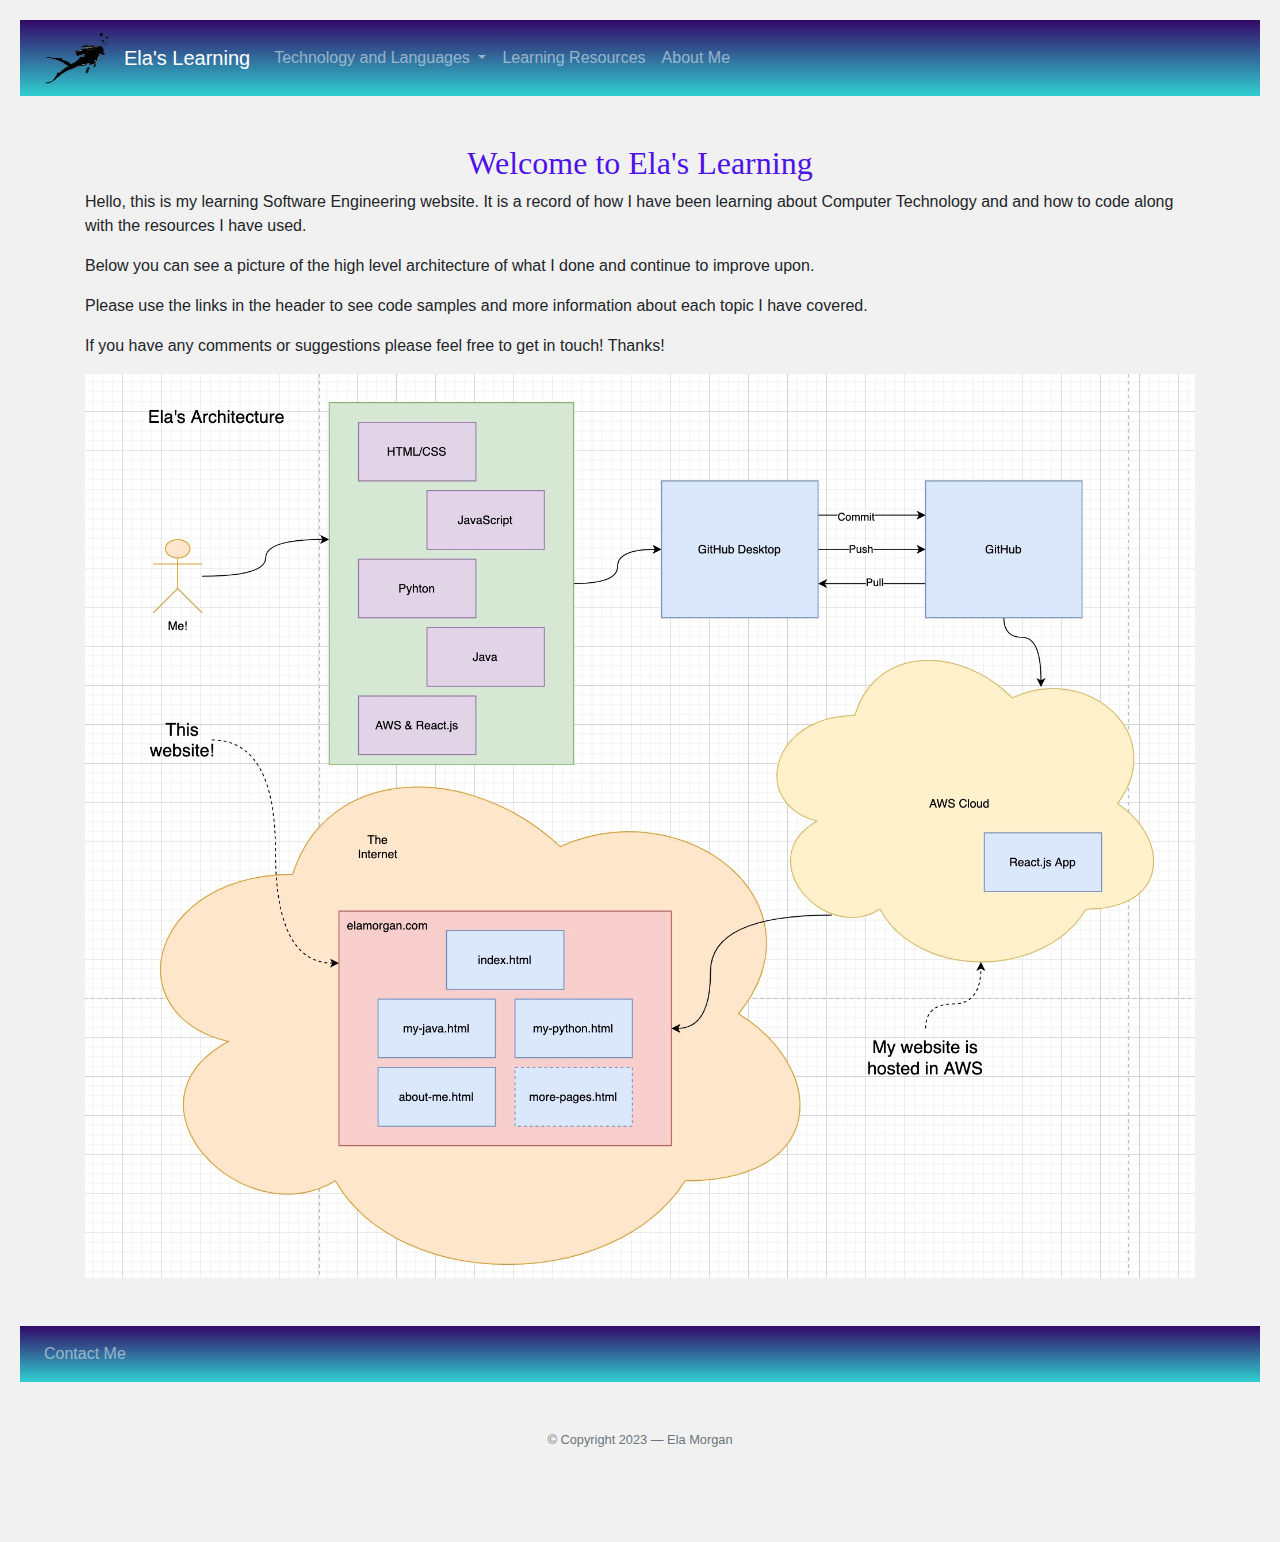
<file: index.html>
<!DOCTYPE html>
<html>
    <head>
      <meta charset="utf-8">
      <meta http-equiv="x-ua-compatible" content="ie=edge">
      <title>Ela's Learning</title>
      <meta name="viewport" content="width=device-width, initial-scale=1">

      <!-- CSS Dependencies -->
      <link rel="stylesheet" href="https://maxcdn.bootstrapcdn.com/bootstrap/4.0.0/css/bootstrap.min.css" integrity="sha384-Gn5384xqQ1aoWXA+058RXPxPg6fy4IWvTNh0E263XmFcJlSAwiGgFAW/dAiS6JXm" crossorigin="anonymous">
        <link rel= "stylesheet" href="main.css">
    </head>
    
    <body>

    <!-- start of navigation header -->
    <div class="navigation">
     <nav class="navbar navbar-expand-lg navbar-dark" style="background-image: linear-gradient(to top, #30cfd0 0%, #330867 100%);">
         
         
        <img src="images/logo.jpeg" alt="Some text about the image" class="mr-2" height="60px" width="80px">
        <a class="navbar-brand" href="index.html">Ela's Learning</a>
        <button class="navbar-toggler" type="button" data-toggle="collapse" data-target="#navbarNavDropdown-1" aria-controls="navbarNavDropdown-1"
                aria-expanded="false" aria-label="Toggle navigation">
          <span class="navbar-toggler-icon"></span>
        </button>
        <div class="collapse navbar-collapse" id="navbarNavDropdown-1">
          <ul class="navbar-nav mr-auto">
            <li class="nav-item dropdown">
              <a class="nav-link dropdown-toggle" href="https://designrevision.com" id="navbarDropdownMenuLink" data-toggle="dropdown"
                 aria-haspopup="true" aria-expanded="false">
                Technology and Languages
              </a>
              <div class="dropdown-menu" aria-labelledby="navbarDropdownMenuLink">
                <a class="dropdown-item" href="my-html-and-css.html">HTML and CSS</a>
                <a class="dropdown-item" href="my-javascript.html">Javascript</a>
                <a class="dropdown-item" href="my-python.html">Python</a>
                <a class="dropdown-item" href="my-java.html">Java</a>
                <a class="dropdown-item" href="my-react-and-aws.html">React and AWS</a>
              </div>
            </li>
            <li class="nav-item">
              <a class="nav-link" href="my-learning-resources.html">Learning Resources</a>
            </li>
            <li class="nav-item">
              <a class="nav-link" href="about-me.html">About Me</a>
            </li>
          </ul>

        </div>
      </nav>
    </div> <!-- end of navigation header -->

    

    <div class="container my-5"> <!-- start of main container -->

        <h2 style="text-align:center;font-family:Garmond;color:#4D12E9;">Welcome to Ela's Learning</h2>
            
        <p>
            Hello, this is my learning Software Engineering website. It is a record of how I have been learning about Computer Technology and  and how to code along with the resources I have used.
        </p>
        <p>
            Below you can see a picture of the high level architecture of what I done and continue to improve upon.
        </p>
        <p>
            Please use the links in the header to see code samples and more information about each topic I have covered.
        </p>
        <p>
            If you have any comments or suggestions please feel free to get in touch! Thanks!
        </p>
        <p>
            <img src="architecture/ElasArchitecture.jpg" class="img-fluid" alt="Ela's Architecture">
        </p>    

    </div> <!-- end of main container -->


        
    <!-- start of footer -->

        <div class="navigation">
            <nav class="navbar navbar-expand-lg navbar-dark" style="background-image: linear-gradient(to top, #30cfd0 0%, #330867 100%);">
                <button class="navbar-toggler" type="button" data-toggle="collapse" data-target="#navbarNavDropdown-2" aria-controls="navbarNavDropdown-2"
                    aria-expanded="false" aria-label="Toggle navigation">
                    <span class="navbar-toggler-icon"></span>
                </button>
                <div class="collapse navbar-collapse" id="navbarNavDropdown-2">
                    <ul class="navbar-nav mr-auto">
                        <li class="nav-item">
                            <a class="nav-link" href="contact-me.html">Contact Me</a>
                        </li>
                    </ul>
                </div>
            </nav>
        </div>

        <footer class="main-footer py-5">
          <p class="text-muted text-center small p-0 mb-4">&copy; Copyright 2023 — Ela Morgan</p>
        </footer>

    <!-- end of footer -->

        <!-- Optional JavaScript -->
        <!-- JavaScript Dependencies: jQuery, Popper.js, Bootstrap JS, Shards JS -->
        <script src="https://code.jquery.com/jquery-3.2.1.slim.min.js" integrity="sha384-KJ3o2DKtIkvYIK3UENzmM7KCkRr/rE9/Qpg6aAZGJwFDMVNA/GpGFF93hXpG5KkN" crossorigin="anonymous"></script>
        <script src="https://cdnjs.cloudflare.com/ajax/libs/popper.js/1.12.9/umd/popper.min.js" integrity="sha384-ApNbgh9B+Y1QKtv3Rn7W3mgPxhU9K/ScQsAP7hUibX39j7fakFPskvXusvfa0b4Q" crossorigin="anonymous"></script>
        <script src="https://maxcdn.bootstrapcdn.com/bootstrap/4.0.0/js/bootstrap.min.js" integrity="sha384-JZR6Spejh4U02d8jOt6vLEHfe/JQGiRRSQQxSfFWpi1MquVdAyjUar5+76PVCmYl" crossorigin="anonymous"></script>

    </body>
</html>
</file>
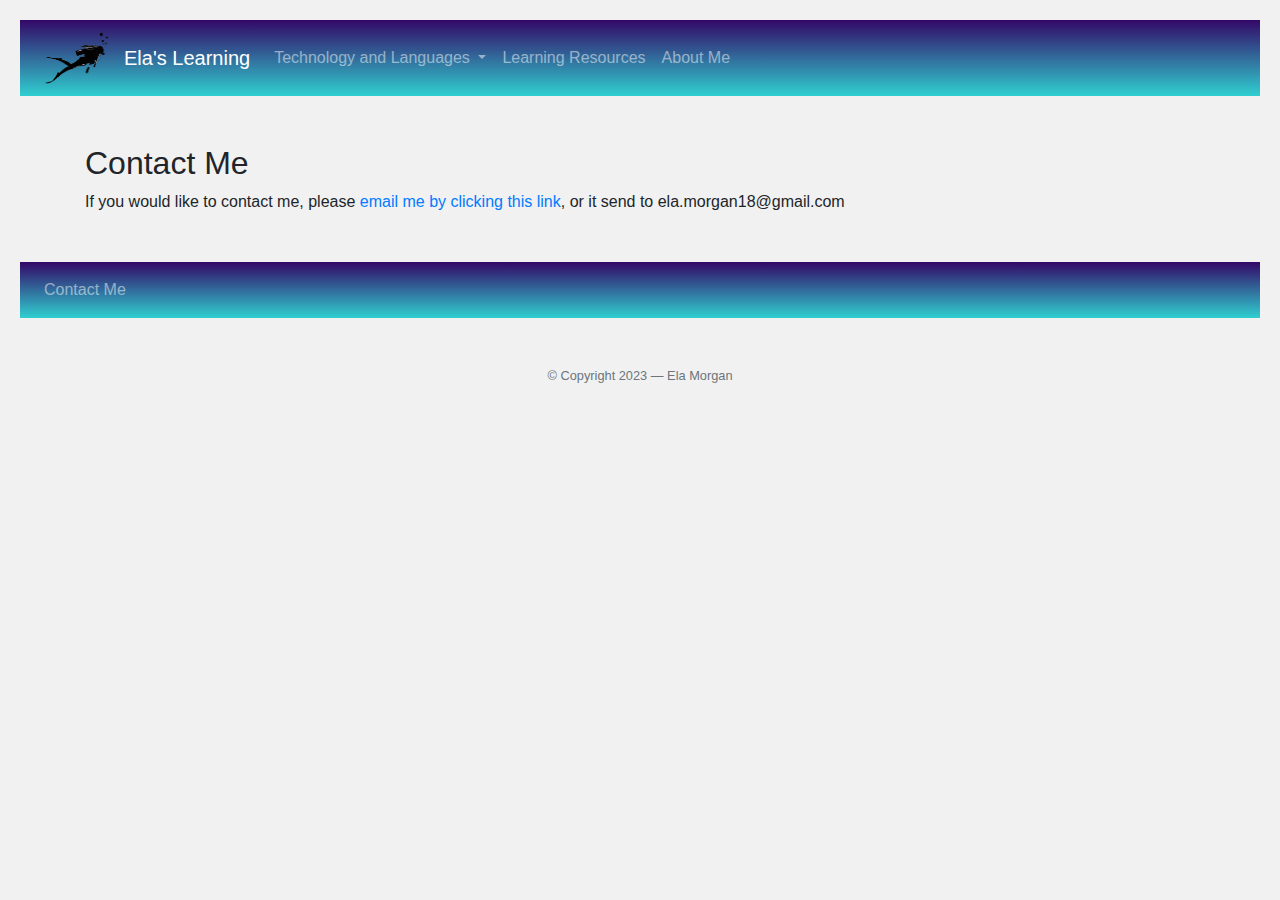
<file: contact-me.html>
<!DOCTYPE html>
<html>
    <head>
        <meta charset="utf-8" />
        <meta http-equiv="x-ua-compatible" content="ie=edge" />
        <title>Ela's Learning</title>
        <meta name="viewport" content="width=device-width, initial-scale=1" />

        <!-- CSS Dependencies -->
        <link
            rel="stylesheet"
            href="https://maxcdn.bootstrapcdn.com/bootstrap/4.0.0/css/bootstrap.min.css"
            integrity="sha384-Gn5384xqQ1aoWXA+058RXPxPg6fy4IWvTNh0E263XmFcJlSAwiGgFAW/dAiS6JXm"
            crossorigin="anonymous" />
        <link rel="stylesheet" href="main.css" />
    </head>

    <body>
        <!-- start of navigation header -->
        <div class="navigation">
            <nav
                class="navbar navbar-expand-lg navbar-dark"
                style="
                    background-image: linear-gradient(
                        to top,
                        #30cfd0 0%,
                        #330867 100%
                    );
                ">
                <img
                    src="images/logo.jpeg"
                    alt="Some text about the image"
                    class="mr-2"
                    height="60px"
                    width="80px" />
                <a class="navbar-brand" href="index.html">Ela's Learning</a>
                <button
                    class="navbar-toggler"
                    type="button"
                    data-toggle="collapse"
                    data-target="#navbarNavDropdown-1"
                    aria-controls="navbarNavDropdown-1"
                    aria-expanded="false"
                    aria-label="Toggle navigation">
                    <span class="navbar-toggler-icon"></span>
                </button>
                <div class="collapse navbar-collapse" id="navbarNavDropdown-1">
                    <ul class="navbar-nav mr-auto">
                        <li class="nav-item dropdown">
                            <a
                                class="nav-link dropdown-toggle"
                                href="https://designrevision.com"
                                id="navbarDropdownMenuLink"
                                data-toggle="dropdown"
                                aria-haspopup="true"
                                aria-expanded="false">
                                Technology and Languages
                            </a>
                            <div
                                class="dropdown-menu"
                                aria-labelledby="navbarDropdownMenuLink">
                                <a class="dropdown-item" href="my-html-and-css.html"
                                    >HTML and CSS</a
                                >
                                <a class="dropdown-item" href="my-javascript.html">Javascript</a>
                                <a class="dropdown-item" href="my-python.html"
                                    >Python</a
                                >
                                <a class="dropdown-item" href="my-java.html">Java</a>
                                <a class="dropdown-item" href="my-react-and-aws.html">React and AWS</a>
                            </div>
                        </li>
                        <li class="nav-item">
                            <a class="nav-link" href="my-learning-resources.html">Learning Resources</a>
                        </li>
                        <li class="nav-item">
                            <a class="nav-link" href="about-me.html">About Me</a>
                        </li>
                    </ul>
                </div>
            </nav>
        </div>
        <!-- end of navigation header -->

        <!-- Start of Contact Me -->

        <div class="container my-5">
            <h2>Contact Me</h2>
                    
        <p>If you would like to contact me, please <a href="mailto:ela.morgan18@gmail.com">email me by clicking this link</a>, or it send to ela.morgan18@gmail.com
        </p>
            
        </div>
        
        <!-- End of Contact Me -->
      
        <!-- start of footer -->

        <div class="navigation">
            <nav class="navbar navbar-expand-lg navbar-dark" style="background-image: linear-gradient(to top, #30cfd0 0%, #330867 100%);">
                <button
                    class="navbar-toggler"
                    type="button"
                    data-toggle="collapse"
                    data-target="#navbarNavDropdown-2"
                    aria-controls="navbarNavDropdown-2"
                    aria-expanded="false"
                    aria-label="Toggle navigation">
                    <span class="navbar-toggler-icon"></span>
                </button>
                <div class="collapse navbar-collapse" id="navbarNavDropdown-2">
                    <ul class="navbar-nav mr-auto">
                        <li class="nav-item">
                            <a class="nav-link" href="contact-me.html">Contact Me</a>
                        </li>
                    </ul>
                </div>
            </nav>
        </div>

        <footer class="main-footer py-5">
            <p class="text-muted text-center small p-0 mb-4">
                &copy; Copyright 2023 — Ela Morgan
            </p>
        </footer>

        <!-- end of footer -->

        <!-- Optional JavaScript -->
        <!-- JavaScript Dependencies: jQuery, Popper.js, Bootstrap JS, Shards JS -->
        <script
            src="https://code.jquery.com/jquery-3.2.1.slim.min.js"
            integrity="sha384-KJ3o2DKtIkvYIK3UENzmM7KCkRr/rE9/Qpg6aAZGJwFDMVNA/GpGFF93hXpG5KkN"
            crossorigin="anonymous"></script>
        <script
            src="https://cdnjs.cloudflare.com/ajax/libs/popper.js/1.12.9/umd/popper.min.js"
            integrity="sha384-ApNbgh9B+Y1QKtv3Rn7W3mgPxhU9K/ScQsAP7hUibX39j7fakFPskvXusvfa0b4Q"
            crossorigin="anonymous"></script>
        <script
            src="https://maxcdn.bootstrapcdn.com/bootstrap/4.0.0/js/bootstrap.min.js"
            integrity="sha384-JZR6Spejh4U02d8jOt6vLEHfe/JQGiRRSQQxSfFWpi1MquVdAyjUar5+76PVCmYl"
            crossorigin="anonymous"></script>
    </body>
</html>
</file>
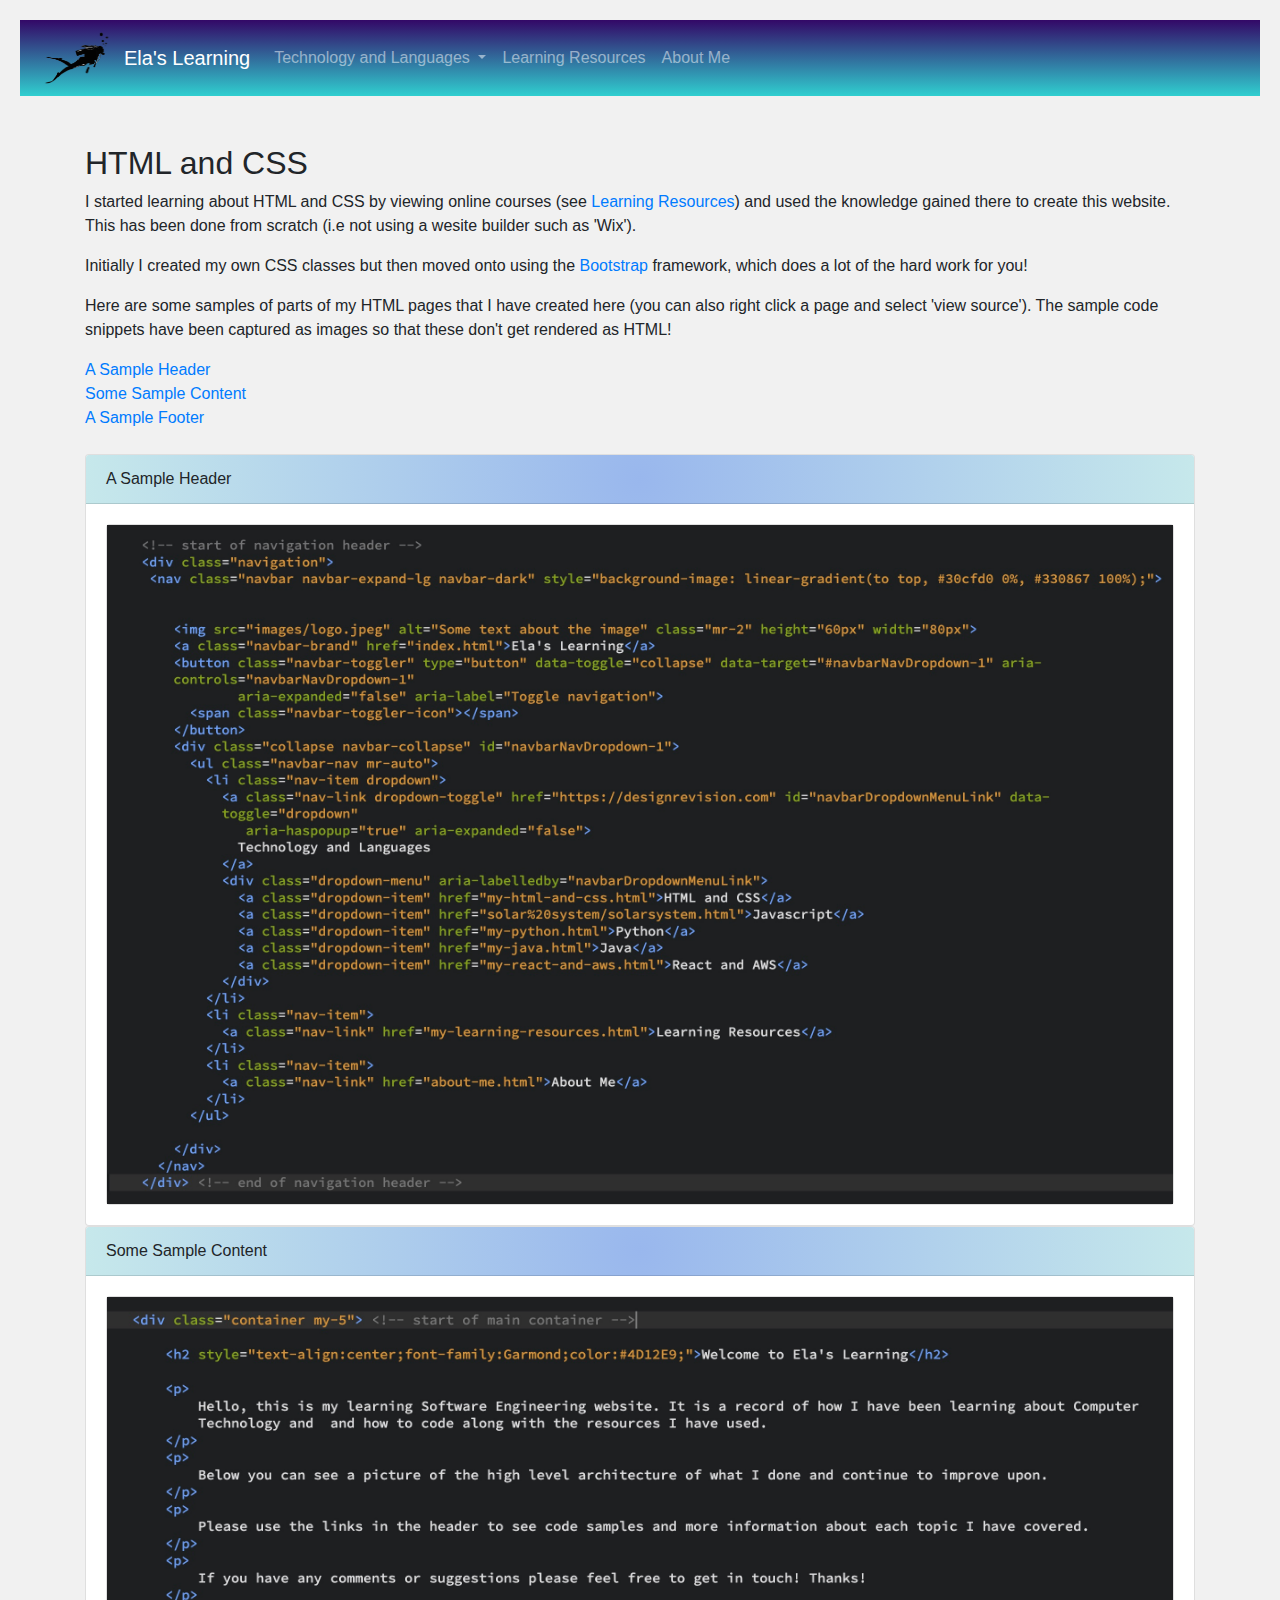
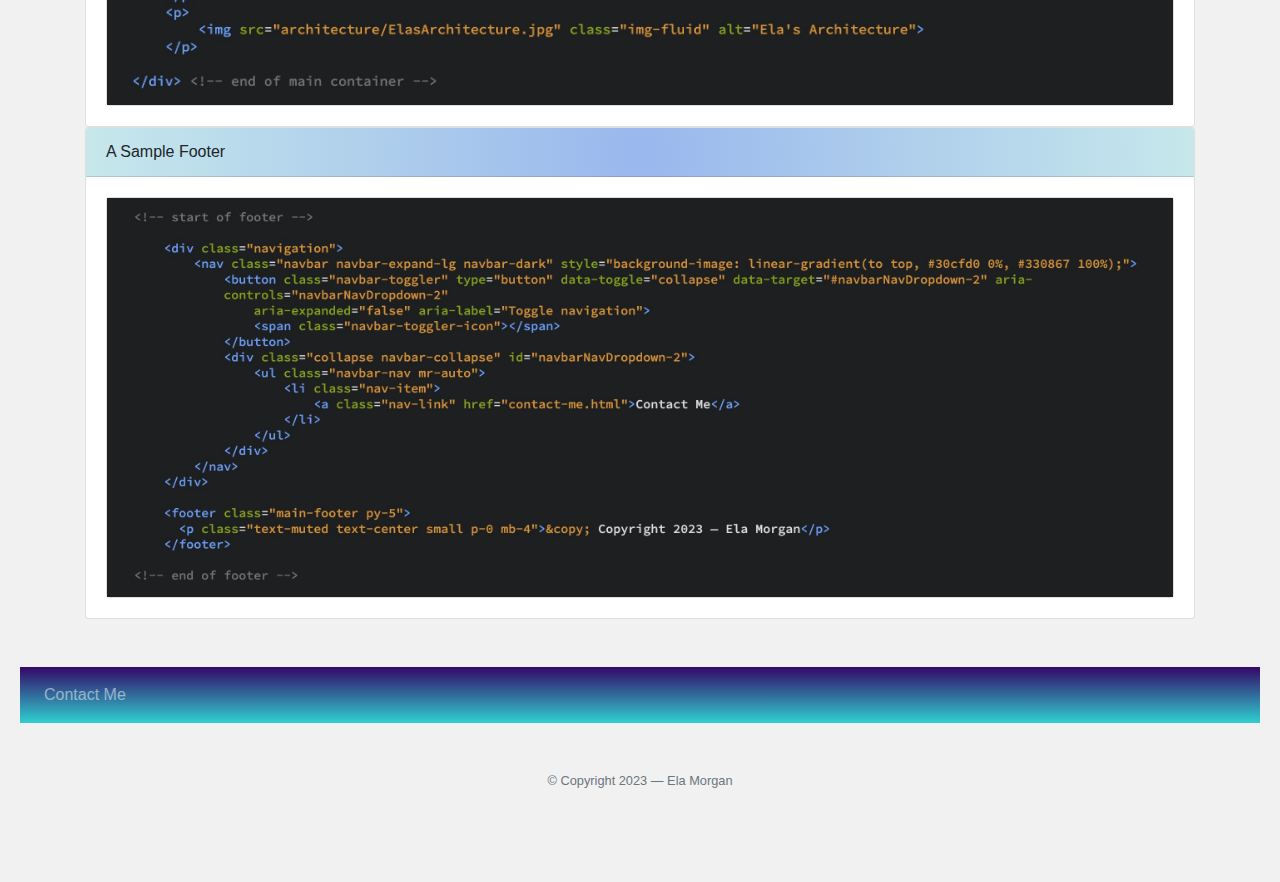
<file: my-html-and-css.html>
<!DOCTYPE html>
<html>
    <head>
        <meta charset="utf-8" />
        <meta http-equiv="x-ua-compatible" content="ie=edge" />
        <title>Ela's Learning</title>
        <meta name="viewport" content="width=device-width, initial-scale=1" />

        <!-- CSS Dependencies -->
        <link
            rel="stylesheet"
            href="https://maxcdn.bootstrapcdn.com/bootstrap/4.0.0/css/bootstrap.min.css"
            integrity="sha384-Gn5384xqQ1aoWXA+058RXPxPg6fy4IWvTNh0E263XmFcJlSAwiGgFAW/dAiS6JXm"
            crossorigin="anonymous" />
        <link rel="stylesheet" href="main.css" />
    </head>

    <body>
        <!-- start of navigation header -->
        <div class="navigation">
            <nav
                class="navbar navbar-expand-lg navbar-dark"
                style="
                    background-image: linear-gradient(
                        to top,
                        #30cfd0 0%,
                        #330867 100%
                    );
                ">
                <img
                    src="images/logo.jpeg"
                    alt="Some text about the image"
                    class="mr-2"
                    height="60px"
                    width="80px" />
                <a class="navbar-brand" href="index.html">Ela's Learning</a>
                <button
                    class="navbar-toggler"
                    type="button"
                    data-toggle="collapse"
                    data-target="#navbarNavDropdown-1"
                    aria-controls="navbarNavDropdown-1"
                    aria-expanded="false"
                    aria-label="Toggle navigation">
                    <span class="navbar-toggler-icon"></span>
                </button>
                <div class="collapse navbar-collapse" id="navbarNavDropdown-1">
                    <ul class="navbar-nav mr-auto">
                        <li class="nav-item dropdown">
                            <a
                                class="nav-link dropdown-toggle"
                                href="https://designrevision.com"
                                id="navbarDropdownMenuLink"
                                data-toggle="dropdown"
                                aria-haspopup="true"
                                aria-expanded="false">
                                Technology and Languages
                            </a>
                            <div
                                class="dropdown-menu"
                                aria-labelledby="navbarDropdownMenuLink">
                                <a class="dropdown-item" href="my-html-and-css.html"
                                    >HTML and CSS</a
                                >
                                <a class="dropdown-item" href="my-javascript.html">Javascript</a>
                                <a class="dropdown-item" href="my-python.html"
                                    >Python</a
                                >
                                <a class="dropdown-item" href="my-java.html">Java</a>
                                <a class="dropdown-item" href="#"
                                    >React and AWS</a
                                >
                            </div>
                        </li>
                        <li class="nav-item">
                            <a class="nav-link" href="my-learning-resources.html">Learning Resources</a>
                        </li>
                        <li class="nav-item">
                            <a class="nav-link" href="about-me.html">About Me</a>
                        </li>
                    </ul>
                </div>
            </nav>
        </div>
        <!-- end of navigation header -->

        <!-- Start of HTML and CSS samples -->

        <div class="container my-5">
            <h2>HTML and CSS</h2>
                    
        <p>
            I started learning about HTML and CSS by viewing online courses (see <a href="my-learning-resources.html">Learning Resources</a>) and used the knowledge gained there to create this website. This has been done from scratch (i.e not using a wesite builder such as 'Wix'). 
        </p>
        <p>
            Initially I created my own CSS classes but then moved onto using the <a href="https://getbootstrap.com/">Bootstrap</a> framework, which does a lot of the hard work for you!
        </p>
        <p> Here are some samples of parts of my HTML pages that I have created here (you can also right click a page and select 'view source'). The sample code snippets have been captured as images so that these don't get rendered as HTML!
        </p>
          
        <a href="#header">A Sample Header</a>
        <br/>
        <a href="#content">Some Sample Content</a>
        <br/>
        <a href="#footer">A Sample Footer</a>
        <br/> 
        <br/>
        
            <!-- Start of Sample Header -->
            
            <div class="card">
                <div
                    class="card-header"
                    style="
                        background-image: radial-gradient(
                            circle,
                            rgba(153, 183, 237, 1) 0%,
                            rgba(198, 232, 235, 1) 100%
                        );
                    ">
                    A Sample Header
                </div>
                <div class="card-body">
                    <div id="header" class="card">
                        <img src="images/sample-header.jpg" alt="A Sample Header"/>
                    </div>
                </div>
            </div>

        <!-- End of Sample Header -->

            
        <!-- Start of Sample Content -->
            
            <div class="card">
                <div
                    class="card-header"
                    style="
                        background-image: radial-gradient(
                            circle,
                            rgba(153, 183, 237, 1) 0%,
                            rgba(198, 232, 235, 1) 100%
                        );
                    ">
                    Some Sample Content
                </div>
                <div class="card-body">
                    <div id="content" class="card">
                        <img src="images/sample-content.jpg" alt="Some Sample Content"/>
                    </div>
                </div>
            </div>

        <!-- End of Sample Content -->
          
        <!-- Start of Sample Footer -->
            
            <div class="card">
                <div
                    class="card-header"
                    style="
                        background-image: radial-gradient(
                            circle,
                            rgba(153, 183, 237, 1) 0%,
                            rgba(198, 232, 235, 1) 100%
                        );
                    ">
                    A Sample Footer
                </div>
                <div class="card-body">
                    <div id="footer" class="card">
                        <img src="images/sample-footer.jpg" alt="A Sample Footer"/>
                    </div>
                </div>
            </div>

        <!-- End of Sample Footer -->
        
        </div> <!-- End of main content container -->
        
            
        <!-- End of React.js deployed to AWS -->
      
        <!-- start of footer -->

        <div class="navigation">
            <nav class="navbar navbar-expand-lg navbar-dark" style="background-image: linear-gradient(to top, #30cfd0 0%, #330867 100%);">
                <button
                    class="navbar-toggler"
                    type="button"
                    data-toggle="collapse"
                    data-target="#navbarNavDropdown-2"
                    aria-controls="navbarNavDropdown-2"
                    aria-expanded="false"
                    aria-label="Toggle navigation">
                    <span class="navbar-toggler-icon"></span>
                </button>
                <div class="collapse navbar-collapse" id="navbarNavDropdown-2">
                    <ul class="navbar-nav mr-auto">
                        <li class="nav-item">
                            <a class="nav-link" href="contact-me.html">Contact Me</a>
                        </li>
                    </ul>
                </div>
            </nav>
        </div>

        <footer class="main-footer py-5">
            <p class="text-muted text-center small p-0 mb-4">
                &copy; Copyright 2023 — Ela Morgan
            </p>
        </footer>

        <!-- end of footer -->

        <!-- Optional JavaScript -->
        <!-- JavaScript Dependencies: jQuery, Popper.js, Bootstrap JS, Shards JS -->
        <script
            src="https://code.jquery.com/jquery-3.2.1.slim.min.js"
            integrity="sha384-KJ3o2DKtIkvYIK3UENzmM7KCkRr/rE9/Qpg6aAZGJwFDMVNA/GpGFF93hXpG5KkN"
            crossorigin="anonymous"></script>
        <script
            src="https://cdnjs.cloudflare.com/ajax/libs/popper.js/1.12.9/umd/popper.min.js"
            integrity="sha384-ApNbgh9B+Y1QKtv3Rn7W3mgPxhU9K/ScQsAP7hUibX39j7fakFPskvXusvfa0b4Q"
            crossorigin="anonymous"></script>
        <script
            src="https://maxcdn.bootstrapcdn.com/bootstrap/4.0.0/js/bootstrap.min.js"
            integrity="sha384-JZR6Spejh4U02d8jOt6vLEHfe/JQGiRRSQQxSfFWpi1MquVdAyjUar5+76PVCmYl"
            crossorigin="anonymous"></script>
    </body>
</html>
</file>
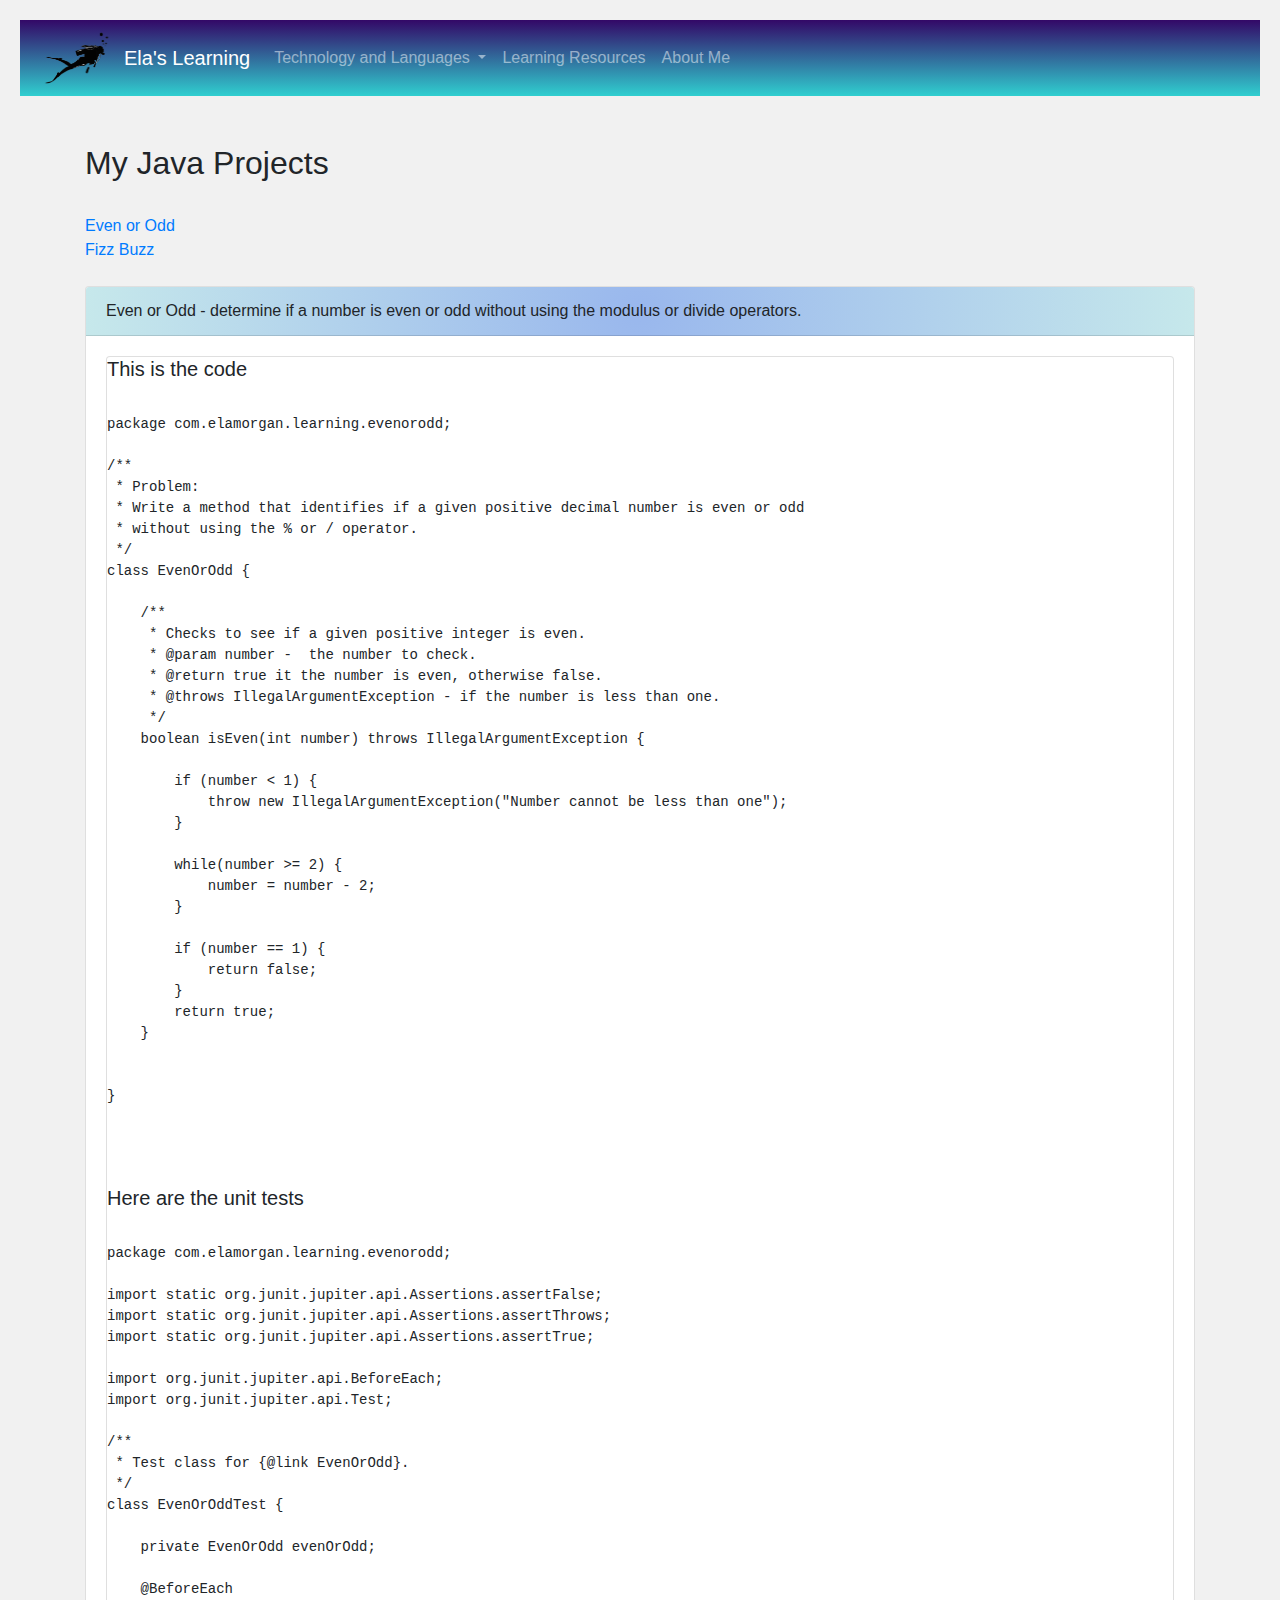
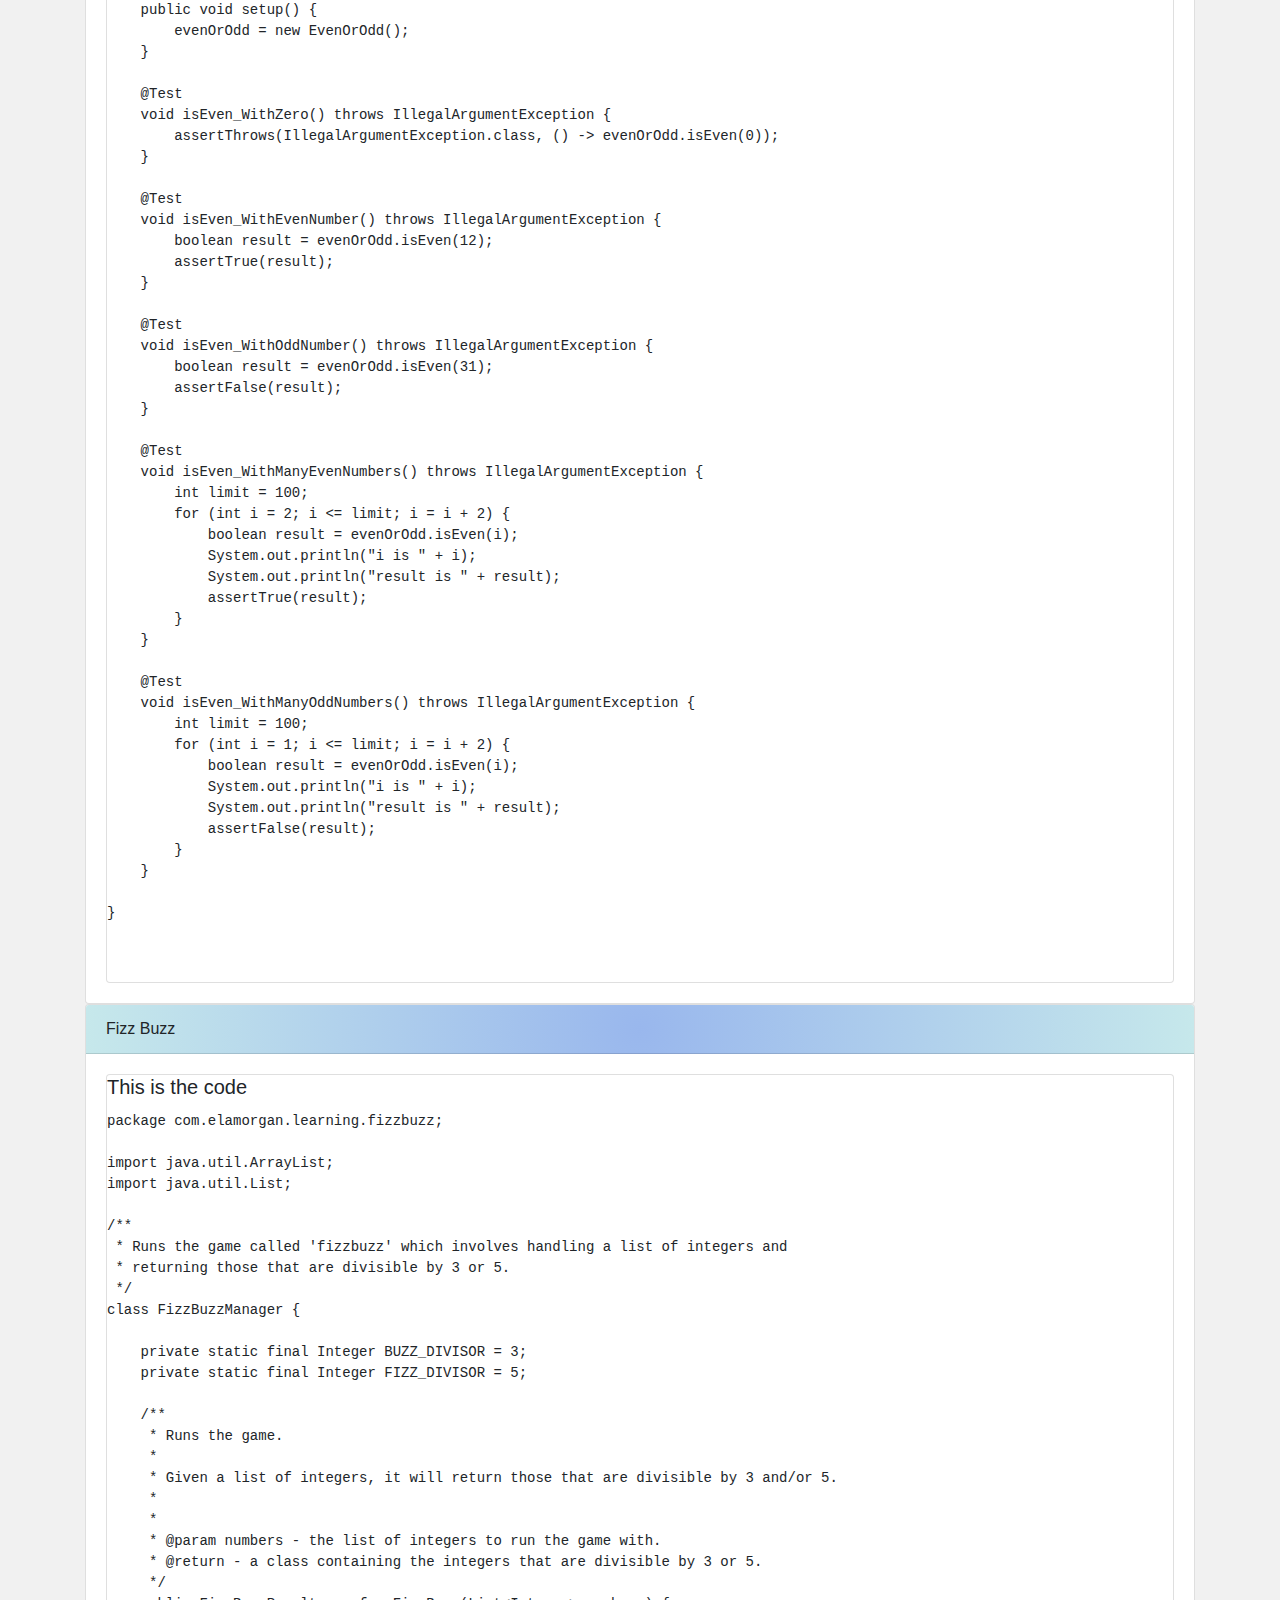
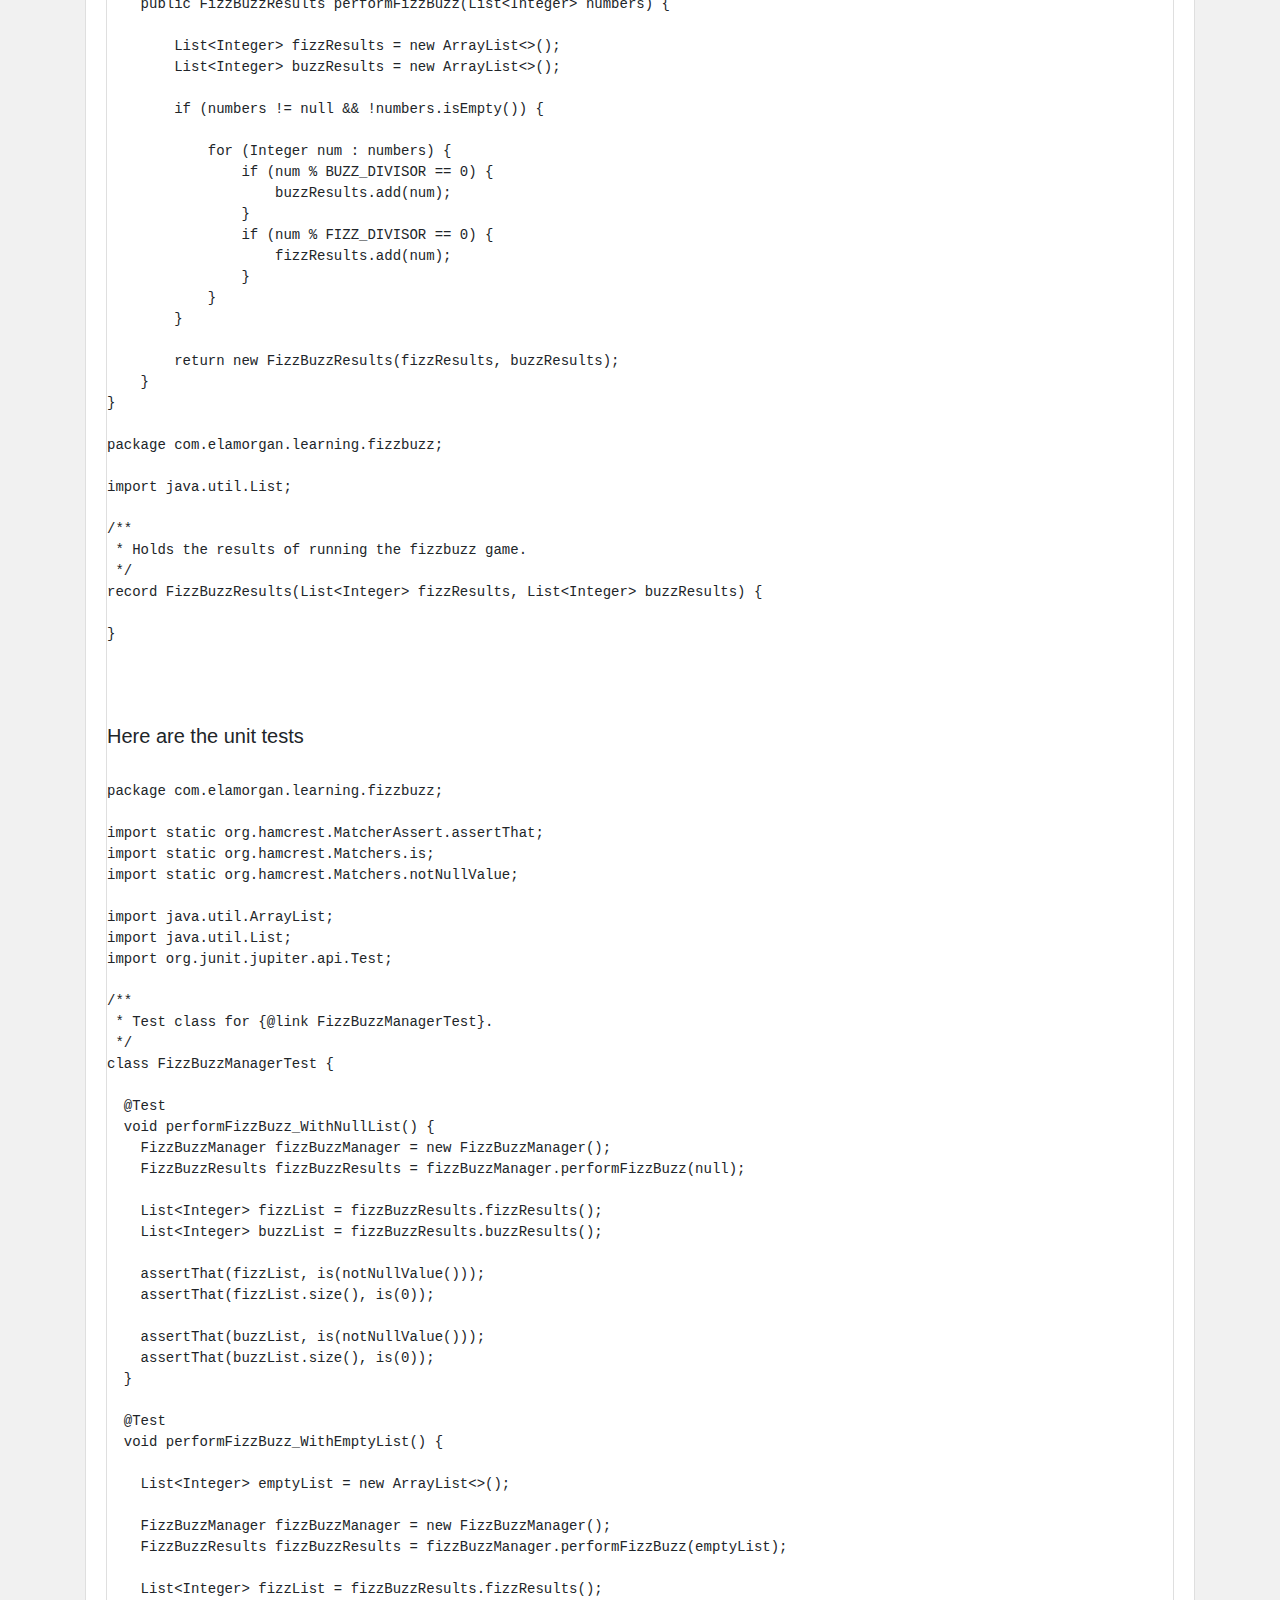
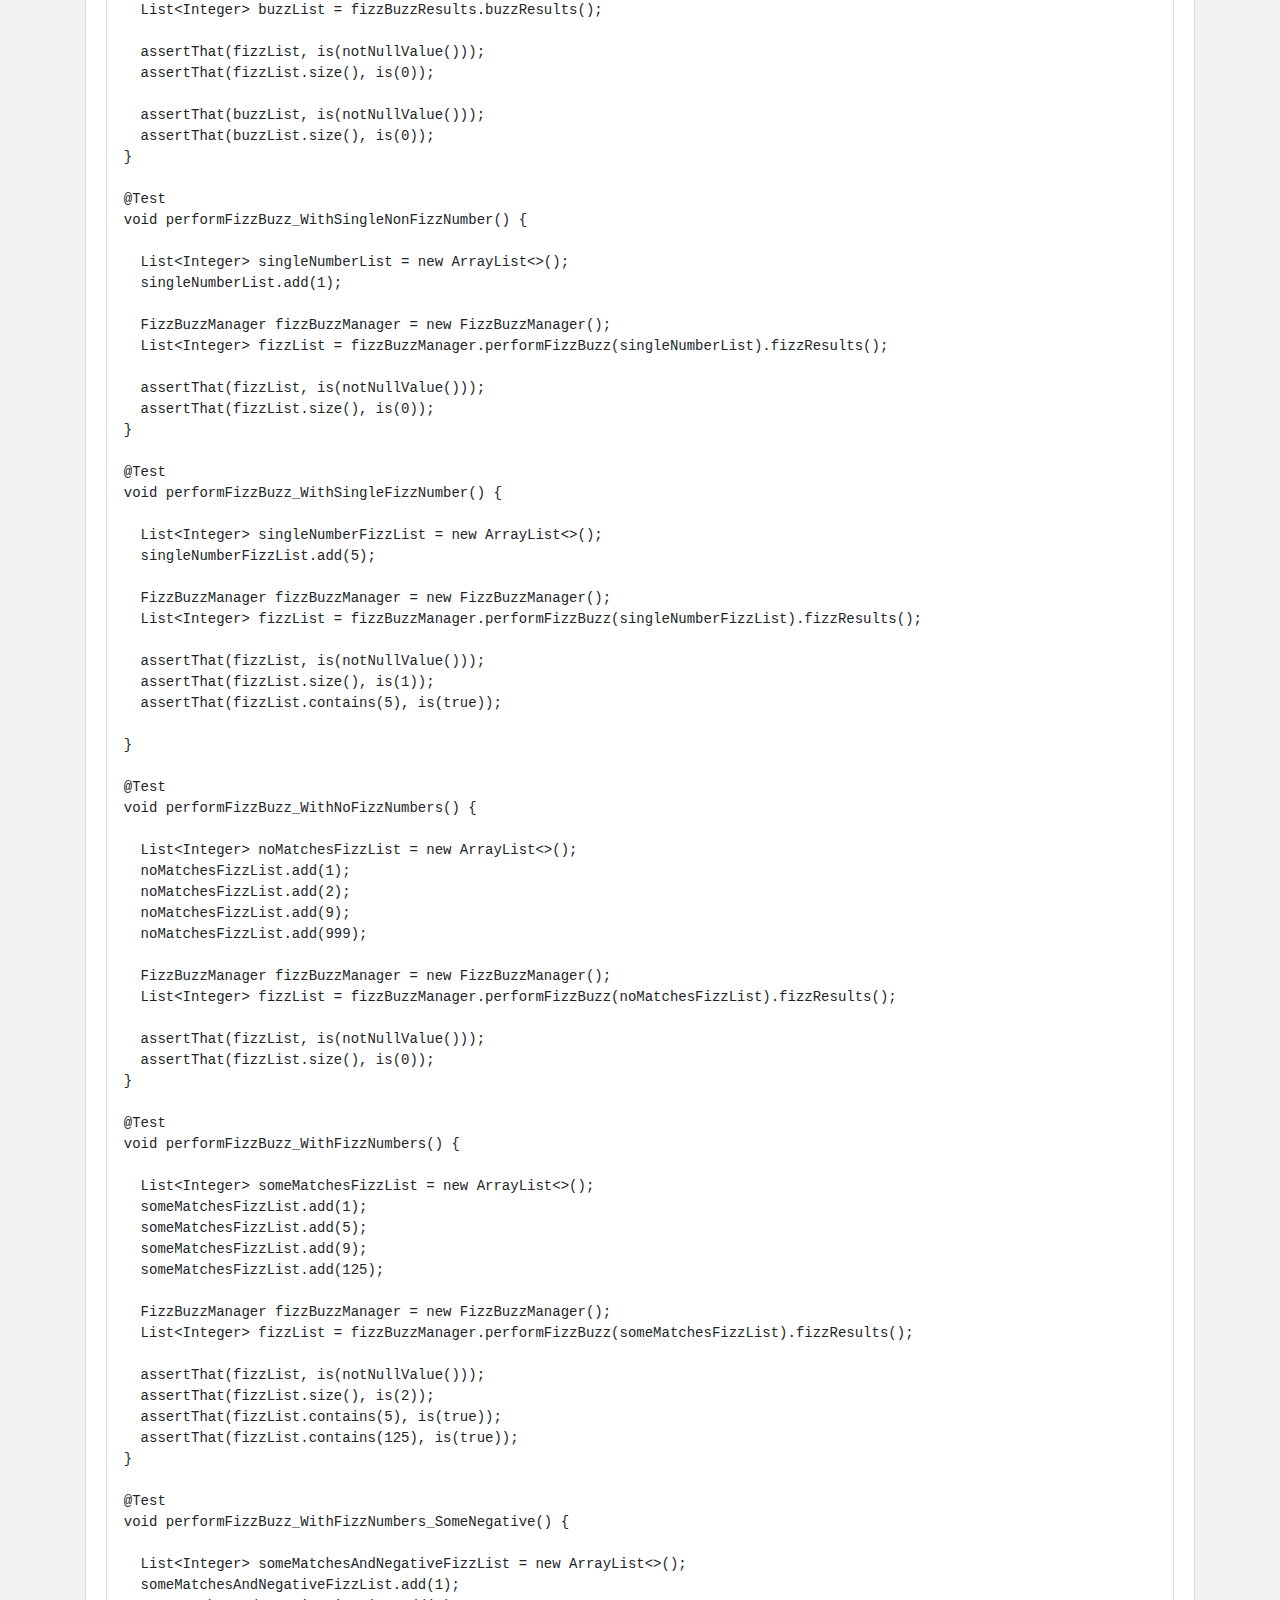
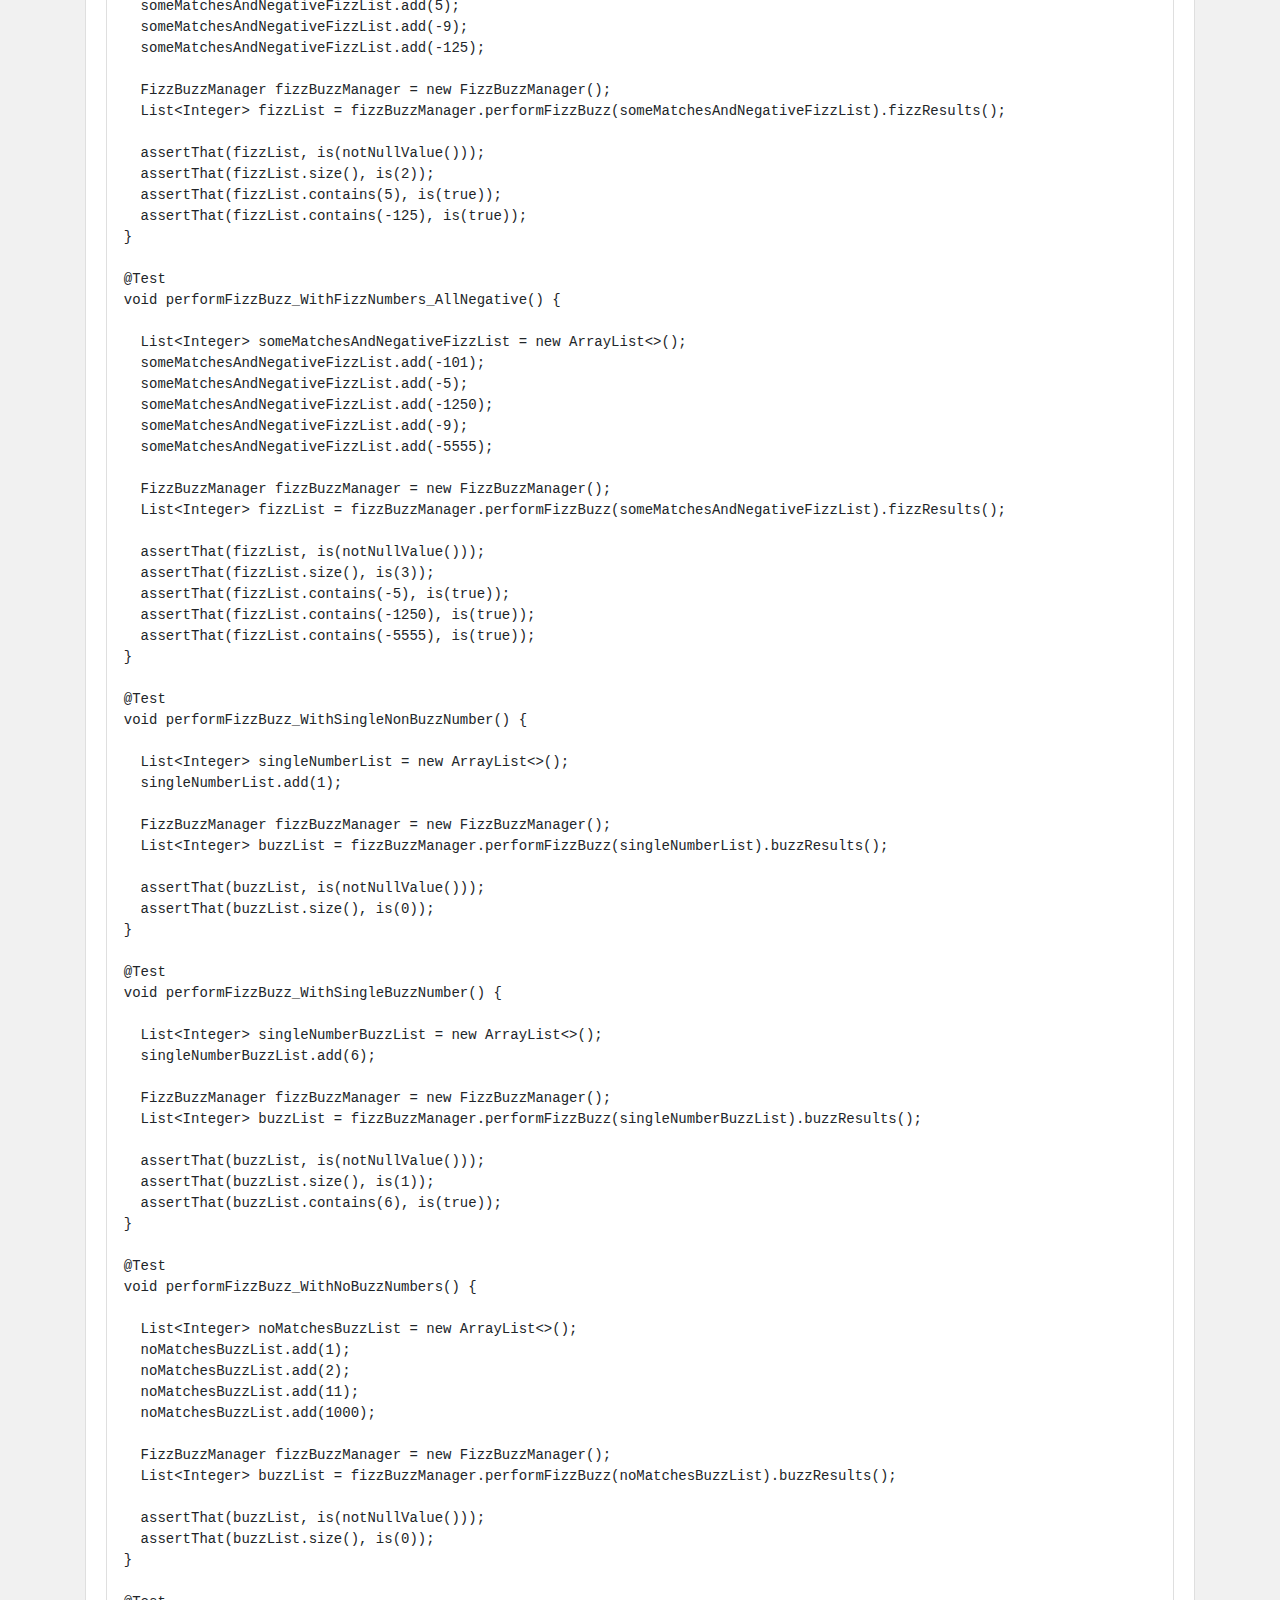
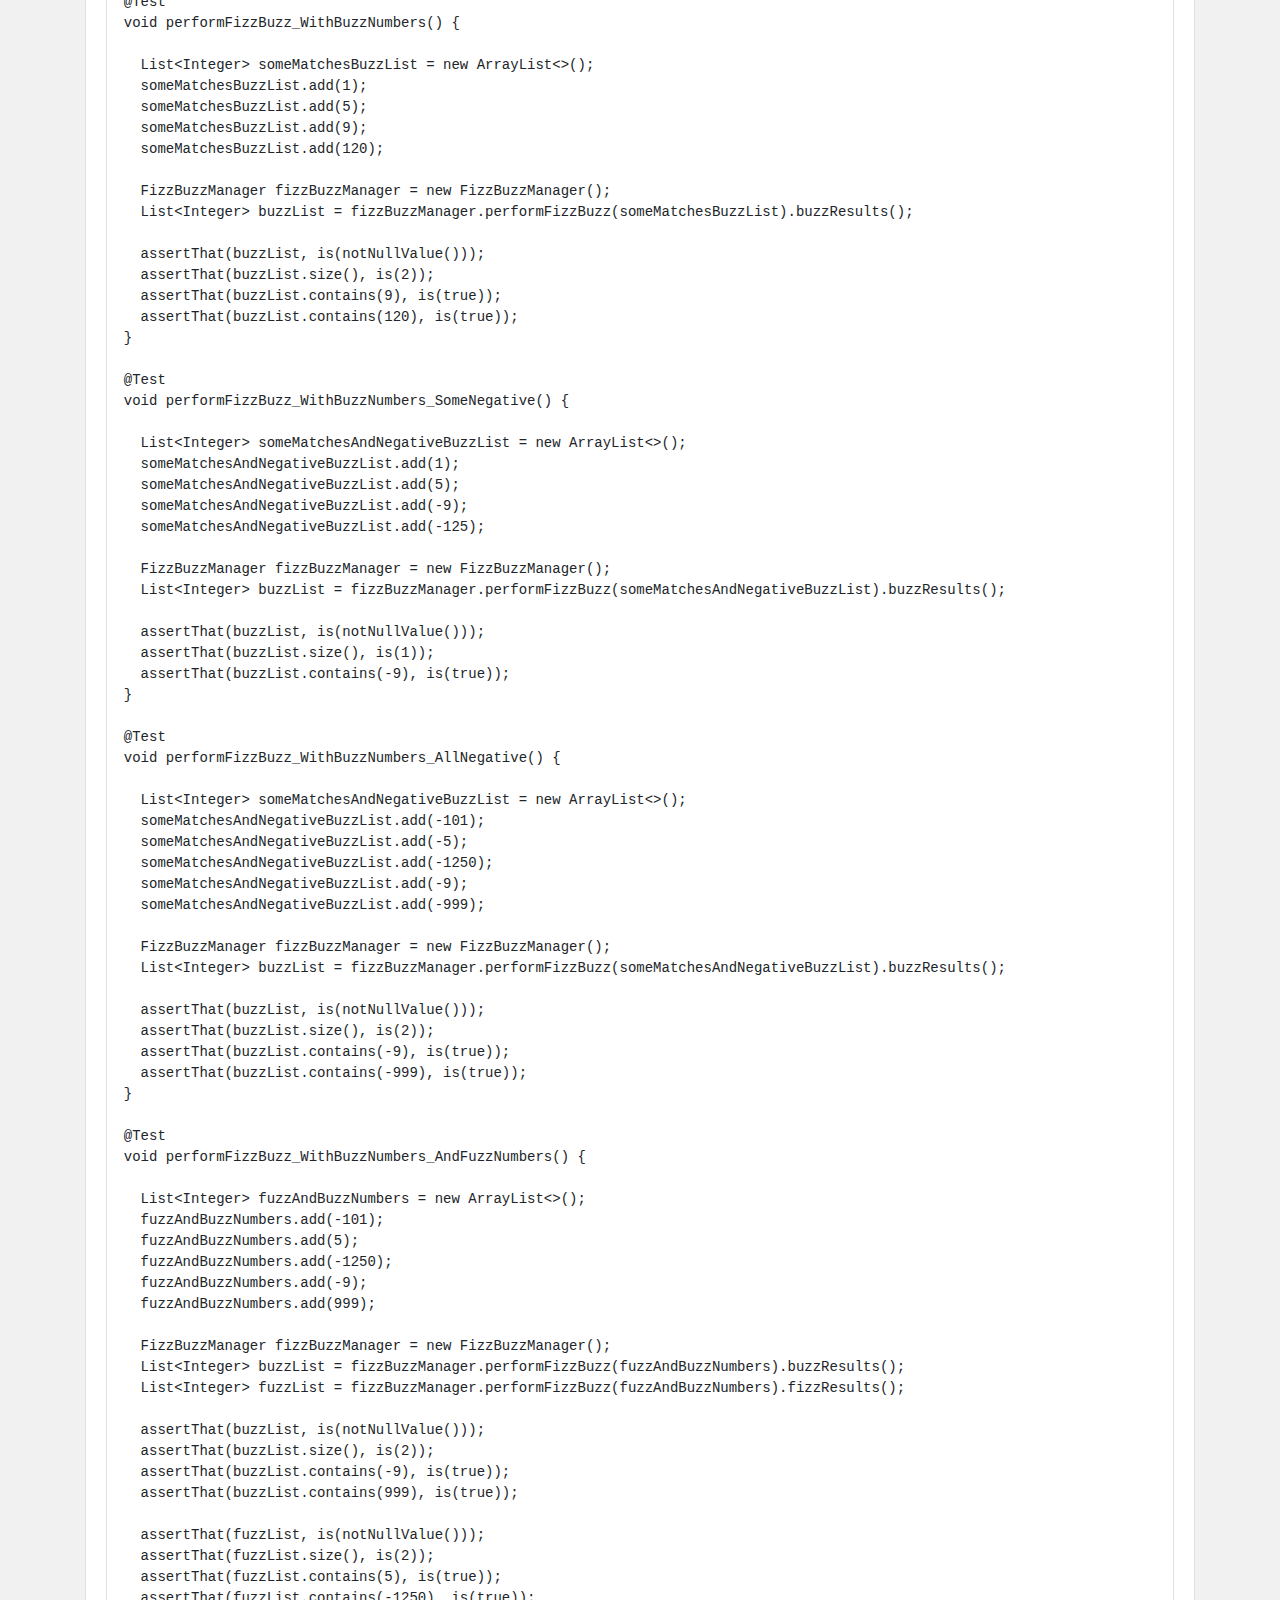
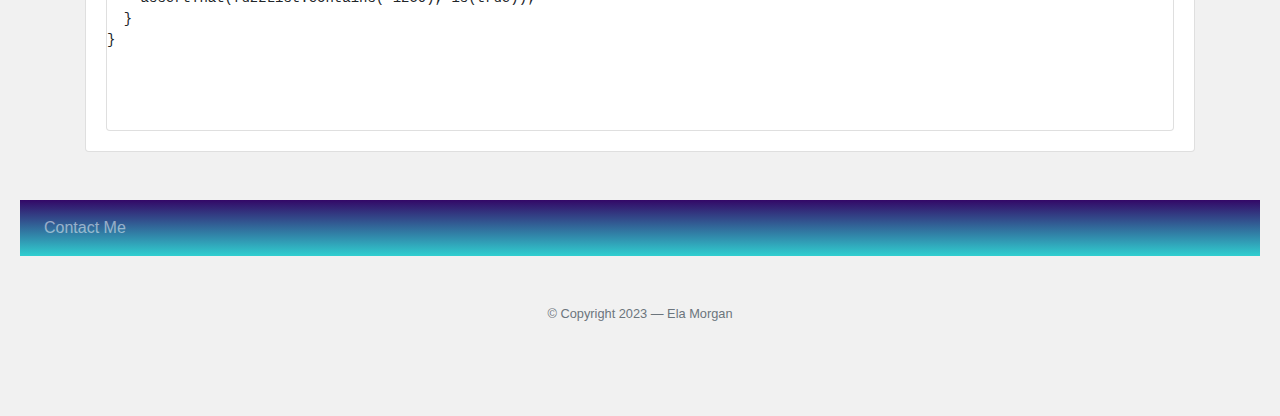
<file: my-java.html>
<!DOCTYPE html>
<html>
    <head>
        <meta charset="utf-8" />
        <meta http-equiv="x-ua-compatible" content="ie=edge" />
        <title>Ela's Learning</title>
        <meta name="viewport" content="width=device-width, initial-scale=1" />

        <!-- CSS Dependencies -->
        <link
            rel="stylesheet"
            href="https://maxcdn.bootstrapcdn.com/bootstrap/4.0.0/css/bootstrap.min.css"
            integrity="sha384-Gn5384xqQ1aoWXA+058RXPxPg6fy4IWvTNh0E263XmFcJlSAwiGgFAW/dAiS6JXm"
            crossorigin="anonymous" />
        <link rel="stylesheet" href="main.css" />
    </head>

    <body>
        <!-- start of navigation header -->
        <div class="navigation">
            <nav
                class="navbar navbar-expand-lg navbar-dark"
                style="
                    background-image: linear-gradient(
                        to top,
                        #30cfd0 0%,
                        #330867 100%
                    );
                ">
                <img
                    src="images/logo.jpeg"
                    alt="Some text about the image"
                    class="mr-2"
                    height="60px"
                    width="80px" />
                <a class="navbar-brand" href="index.html">Ela's Learning</a>
                <button
                    class="navbar-toggler"
                    type="button"
                    data-toggle="collapse"
                    data-target="#navbarNavDropdown-1"
                    aria-controls="navbarNavDropdown-1"
                    aria-expanded="false"
                    aria-label="Toggle navigation">
                    <span class="navbar-toggler-icon"></span>
                </button>
                <div class="collapse navbar-collapse" id="navbarNavDropdown-1">
                    <ul class="navbar-nav mr-auto">
                        <li class="nav-item dropdown">
                            <a
                                class="nav-link dropdown-toggle"
                                href="https://designrevision.com"
                                id="navbarDropdownMenuLink"
                                data-toggle="dropdown"
                                aria-haspopup="true"
                                aria-expanded="false">
                                Technology and Languages
                            </a>
                            <div
                                class="dropdown-menu"
                                aria-labelledby="navbarDropdownMenuLink">
                                <a class="dropdown-item" href="my-html-and-css.html"
                                    >HTML and CSS</a
                                >
                                <a class="dropdown-item" href="my-javascript.html">Javascript</a>
                                <a class="dropdown-item" href="my-python.html"
                                    >Python</a
                                >
                                <a class="dropdown-item" href="my-java.html">Java</a>
                                <a class="dropdown-item" href="my-react-and-aws.html"
                                    >React and AWS</a
                                >
                            </div>
                        </li>
                        <li class="nav-item">
                            <a class="nav-link" href="my-learning-resources.html">Learning Resources</a>
                        </li>
                        <li class="nav-item">
                            <a class="nav-link" href="about-me.html">About Me</a>
                        </li>
                    </ul>
                </div>
            </nav>
        </div>
        <!-- end of navigation header -->

        <div class="container my-5">
            <h2>My Java Projects</h2>
            <br/>
            <a href="#evenorodd">Even or Odd</a>
            <br/>
            <a href="#fizzbuzz">Fizz Buzz</a>
            <br/>
            <br/>
            
            <!-- Even or Odd -->
            
            <div class="card">
                <div
                    class="card-header"
                    style="
                        background-image: radial-gradient(
                            circle,
                            rgba(153, 183, 237, 1) 0%,
                            rgba(198, 232, 235, 1) 100%
                        );
                    ">
                    Even or Odd - determine if a number is even or odd without using the modulus or divide operators.
                </div>
                <div class="card-body">
                    <div id="evenorodd" class="card">
                        <h5 class="card-title">This is the code</h5>

                        <pre>
                        
package com.elamorgan.learning.evenorodd;

/**
 * Problem:
 * Write a method that identifies if a given positive decimal number is even or odd
 * without using the % or / operator.
 */
class EvenOrOdd {

    /**
     * Checks to see if a given positive integer is even.
     * @param number -  the number to check.
     * @return true it the number is even, otherwise false.
     * @throws IllegalArgumentException - if the number is less than one.
     */
    boolean isEven(int number) throws IllegalArgumentException {

        if (number &lt; 1) {
            throw new IllegalArgumentException("Number cannot be less than one");
        }

        while(number >= 2) {
            number = number - 2;
        }

        if (number == 1) {
            return false;
        }
        return true;
    }


}


                        </pre>

                        <h5 class="card-title">Here are the unit tests</h5>

                        <pre>
                        
package com.elamorgan.learning.evenorodd;

import static org.junit.jupiter.api.Assertions.assertFalse;
import static org.junit.jupiter.api.Assertions.assertThrows;
import static org.junit.jupiter.api.Assertions.assertTrue;

import org.junit.jupiter.api.BeforeEach;
import org.junit.jupiter.api.Test;

/**
 * Test class for {@link EvenOrOdd}.
 */
class EvenOrOddTest {

    private EvenOrOdd evenOrOdd;

    @BeforeEach
    public void setup() {
        evenOrOdd = new EvenOrOdd();
    }

    @Test
    void isEven_WithZero() throws IllegalArgumentException {
        assertThrows(IllegalArgumentException.class, () -> evenOrOdd.isEven(0));
    }

    @Test
    void isEven_WithEvenNumber() throws IllegalArgumentException {
        boolean result = evenOrOdd.isEven(12);
        assertTrue(result);
    }

    @Test
    void isEven_WithOddNumber() throws IllegalArgumentException {
        boolean result = evenOrOdd.isEven(31);
        assertFalse(result);
    }

    @Test
    void isEven_WithManyEvenNumbers() throws IllegalArgumentException {
        int limit = 100;
        for (int i = 2; i &lt;= limit; i = i + 2) {
            boolean result = evenOrOdd.isEven(i);
            System.out.println("i is " + i);
            System.out.println("result is " + result);
            assertTrue(result);
        }
    }

    @Test
    void isEven_WithManyOddNumbers() throws IllegalArgumentException {
        int limit = 100;
        for (int i = 1; i &lt;= limit; i = i + 2) {
            boolean result = evenOrOdd.isEven(i);
            System.out.println("i is " + i);
            System.out.println("result is " + result);
            assertFalse(result);
        }
    }

}
                        
                        </pre>
                    </div>
                </div>
            </div>

        <!-- End of Even or Odd -->

        <!-- FizzBuzz -->

            <div class="card">
                <div
                    class="card-header"
                    style="
                        background-image: radial-gradient(
                            circle,
                            rgba(153, 183, 237, 1) 0%,
                            rgba(198, 232, 235, 1) 100%
                        );
                    ">
                    Fizz Buzz
                </div>
                <div class="card-body">
                    <div id="fizzbuzz" class="card">
                        <h5 class="card-title">This is the code</h5>

                        <pre>
package com.elamorgan.learning.fizzbuzz;

import java.util.ArrayList;
import java.util.List;

/**
 * Runs the game called 'fizzbuzz' which involves handling a list of integers and
 * returning those that are divisible by 3 or 5.
 */
class FizzBuzzManager {

    private static final Integer BUZZ_DIVISOR = 3;
    private static final Integer FIZZ_DIVISOR = 5;

    /**
     * Runs the game.
     *
     * Given a list of integers, it will return those that are divisible by 3 and/or 5.
     * 
     *
     * @param numbers - the list of integers to run the game with.
     * @return - a class containing the integers that are divisible by 3 or 5.
     */
    public FizzBuzzResults performFizzBuzz(List&lt;Integer&gt; numbers) {

        List&lt;Integer&gt; fizzResults = new ArrayList&lt;&gt;();
        List&lt;Integer&gt; buzzResults = new ArrayList&lt;&gt;();

        if (numbers != null &amp;&amp; !numbers.isEmpty()) {

            for (Integer num : numbers) {
                if (num % BUZZ_DIVISOR == 0) {
                    buzzResults.add(num);
                }
                if (num % FIZZ_DIVISOR == 0) {
                    fizzResults.add(num);
                }
            }
        }

        return new FizzBuzzResults(fizzResults, buzzResults);
    }
}

package com.elamorgan.learning.fizzbuzz;

import java.util.List;

/**
 * Holds the results of running the fizzbuzz game.
 */
record FizzBuzzResults(List&lt;Integer&gt; fizzResults, List&lt;Integer&gt; buzzResults) {

}


                        </pre>

                        <h5 class="card-title">Here are the unit tests</h5>

                        <pre>
                        
package com.elamorgan.learning.fizzbuzz;

import static org.hamcrest.MatcherAssert.assertThat;
import static org.hamcrest.Matchers.is;
import static org.hamcrest.Matchers.notNullValue;

import java.util.ArrayList;
import java.util.List;
import org.junit.jupiter.api.Test;

/**
 * Test class for {@link FizzBuzzManagerTest}.
 */
class FizzBuzzManagerTest {

  @Test
  void performFizzBuzz_WithNullList() {
    FizzBuzzManager fizzBuzzManager = new FizzBuzzManager();
    FizzBuzzResults fizzBuzzResults = fizzBuzzManager.performFizzBuzz(null);

    List&lt;Integer&gt; fizzList = fizzBuzzResults.fizzResults();
    List&lt;Integer&gt; buzzList = fizzBuzzResults.buzzResults();

    assertThat(fizzList, is(notNullValue()));
    assertThat(fizzList.size(), is(0));

    assertThat(buzzList, is(notNullValue()));
    assertThat(buzzList.size(), is(0));
  }

  @Test
  void performFizzBuzz_WithEmptyList() {

    List&lt;Integer&gt; emptyList = new ArrayList&lt;&gt;();

    FizzBuzzManager fizzBuzzManager = new FizzBuzzManager();
    FizzBuzzResults fizzBuzzResults = fizzBuzzManager.performFizzBuzz(emptyList);

    List&lt;Integer&gt; fizzList = fizzBuzzResults.fizzResults();
    List&lt;Integer&gt; buzzList = fizzBuzzResults.buzzResults();

    assertThat(fizzList, is(notNullValue()));
    assertThat(fizzList.size(), is(0));

    assertThat(buzzList, is(notNullValue()));
    assertThat(buzzList.size(), is(0));
  }

  @Test
  void performFizzBuzz_WithSingleNonFizzNumber() {

    List&lt;Integer&gt; singleNumberList = new ArrayList&lt;&gt;();
    singleNumberList.add(1);

    FizzBuzzManager fizzBuzzManager = new FizzBuzzManager();
    List&lt;Integer&gt; fizzList = fizzBuzzManager.performFizzBuzz(singleNumberList).fizzResults();

    assertThat(fizzList, is(notNullValue()));
    assertThat(fizzList.size(), is(0));
  }

  @Test
  void performFizzBuzz_WithSingleFizzNumber() {

    List&lt;Integer&gt; singleNumberFizzList = new ArrayList&lt;&gt;();
    singleNumberFizzList.add(5);

    FizzBuzzManager fizzBuzzManager = new FizzBuzzManager();
    List&lt;Integer&gt; fizzList = fizzBuzzManager.performFizzBuzz(singleNumberFizzList).fizzResults();

    assertThat(fizzList, is(notNullValue()));
    assertThat(fizzList.size(), is(1));
    assertThat(fizzList.contains(5), is(true));

  }

  @Test
  void performFizzBuzz_WithNoFizzNumbers() {

    List&lt;Integer&gt; noMatchesFizzList = new ArrayList&lt;&gt;();
    noMatchesFizzList.add(1);
    noMatchesFizzList.add(2);
    noMatchesFizzList.add(9);
    noMatchesFizzList.add(999);

    FizzBuzzManager fizzBuzzManager = new FizzBuzzManager();
    List&lt;Integer&gt; fizzList = fizzBuzzManager.performFizzBuzz(noMatchesFizzList).fizzResults();

    assertThat(fizzList, is(notNullValue()));
    assertThat(fizzList.size(), is(0));
  }

  @Test
  void performFizzBuzz_WithFizzNumbers() {

    List&lt;Integer&gt; someMatchesFizzList = new ArrayList&lt;&gt;();
    someMatchesFizzList.add(1);
    someMatchesFizzList.add(5);
    someMatchesFizzList.add(9);
    someMatchesFizzList.add(125);

    FizzBuzzManager fizzBuzzManager = new FizzBuzzManager();
    List&lt;Integer&gt; fizzList = fizzBuzzManager.performFizzBuzz(someMatchesFizzList).fizzResults();

    assertThat(fizzList, is(notNullValue()));
    assertThat(fizzList.size(), is(2));
    assertThat(fizzList.contains(5), is(true));
    assertThat(fizzList.contains(125), is(true));
  }

  @Test
  void performFizzBuzz_WithFizzNumbers_SomeNegative() {

    List&lt;Integer&gt; someMatchesAndNegativeFizzList = new ArrayList&lt;&gt;();
    someMatchesAndNegativeFizzList.add(1);
    someMatchesAndNegativeFizzList.add(5);
    someMatchesAndNegativeFizzList.add(-9);
    someMatchesAndNegativeFizzList.add(-125);

    FizzBuzzManager fizzBuzzManager = new FizzBuzzManager();
    List&lt;Integer&gt; fizzList = fizzBuzzManager.performFizzBuzz(someMatchesAndNegativeFizzList).fizzResults();

    assertThat(fizzList, is(notNullValue()));
    assertThat(fizzList.size(), is(2));
    assertThat(fizzList.contains(5), is(true));
    assertThat(fizzList.contains(-125), is(true));
  }

  @Test
  void performFizzBuzz_WithFizzNumbers_AllNegative() {

    List&lt;Integer&gt; someMatchesAndNegativeFizzList = new ArrayList&lt;&gt;();
    someMatchesAndNegativeFizzList.add(-101);
    someMatchesAndNegativeFizzList.add(-5);
    someMatchesAndNegativeFizzList.add(-1250);
    someMatchesAndNegativeFizzList.add(-9);
    someMatchesAndNegativeFizzList.add(-5555);

    FizzBuzzManager fizzBuzzManager = new FizzBuzzManager();
    List&lt;Integer&gt; fizzList = fizzBuzzManager.performFizzBuzz(someMatchesAndNegativeFizzList).fizzResults();

    assertThat(fizzList, is(notNullValue()));
    assertThat(fizzList.size(), is(3));
    assertThat(fizzList.contains(-5), is(true));
    assertThat(fizzList.contains(-1250), is(true));
    assertThat(fizzList.contains(-5555), is(true));
  }

  @Test
  void performFizzBuzz_WithSingleNonBuzzNumber() {

    List&lt;Integer&gt; singleNumberList = new ArrayList&lt;&gt;();
    singleNumberList.add(1);

    FizzBuzzManager fizzBuzzManager = new FizzBuzzManager();
    List&lt;Integer&gt; buzzList = fizzBuzzManager.performFizzBuzz(singleNumberList).buzzResults();

    assertThat(buzzList, is(notNullValue()));
    assertThat(buzzList.size(), is(0));
  }

  @Test
  void performFizzBuzz_WithSingleBuzzNumber() {

    List&lt;Integer&gt; singleNumberBuzzList = new ArrayList&lt;&gt;();
    singleNumberBuzzList.add(6);

    FizzBuzzManager fizzBuzzManager = new FizzBuzzManager();
    List&lt;Integer&gt; buzzList = fizzBuzzManager.performFizzBuzz(singleNumberBuzzList).buzzResults();

    assertThat(buzzList, is(notNullValue()));
    assertThat(buzzList.size(), is(1));
    assertThat(buzzList.contains(6), is(true));
  }

  @Test
  void performFizzBuzz_WithNoBuzzNumbers() {

    List&lt;Integer&gt; noMatchesBuzzList = new ArrayList&lt;&gt;();
    noMatchesBuzzList.add(1);
    noMatchesBuzzList.add(2);
    noMatchesBuzzList.add(11);
    noMatchesBuzzList.add(1000);

    FizzBuzzManager fizzBuzzManager = new FizzBuzzManager();
    List&lt;Integer&gt; buzzList = fizzBuzzManager.performFizzBuzz(noMatchesBuzzList).buzzResults();

    assertThat(buzzList, is(notNullValue()));
    assertThat(buzzList.size(), is(0));
  }

  @Test
  void performFizzBuzz_WithBuzzNumbers() {

    List&lt;Integer&gt; someMatchesBuzzList = new ArrayList&lt;&gt;();
    someMatchesBuzzList.add(1);
    someMatchesBuzzList.add(5);
    someMatchesBuzzList.add(9);
    someMatchesBuzzList.add(120);

    FizzBuzzManager fizzBuzzManager = new FizzBuzzManager();
    List&lt;Integer&gt; buzzList = fizzBuzzManager.performFizzBuzz(someMatchesBuzzList).buzzResults();

    assertThat(buzzList, is(notNullValue()));
    assertThat(buzzList.size(), is(2));
    assertThat(buzzList.contains(9), is(true));
    assertThat(buzzList.contains(120), is(true));
  }

  @Test
  void performFizzBuzz_WithBuzzNumbers_SomeNegative() {

    List&lt;Integer&gt; someMatchesAndNegativeBuzzList = new ArrayList&lt;&gt;();
    someMatchesAndNegativeBuzzList.add(1);
    someMatchesAndNegativeBuzzList.add(5);
    someMatchesAndNegativeBuzzList.add(-9);
    someMatchesAndNegativeBuzzList.add(-125);

    FizzBuzzManager fizzBuzzManager = new FizzBuzzManager();
    List&lt;Integer&gt; buzzList = fizzBuzzManager.performFizzBuzz(someMatchesAndNegativeBuzzList).buzzResults();

    assertThat(buzzList, is(notNullValue()));
    assertThat(buzzList.size(), is(1));
    assertThat(buzzList.contains(-9), is(true));
  }

  @Test
  void performFizzBuzz_WithBuzzNumbers_AllNegative() {

    List&lt;Integer&gt; someMatchesAndNegativeBuzzList = new ArrayList&lt;&gt;();
    someMatchesAndNegativeBuzzList.add(-101);
    someMatchesAndNegativeBuzzList.add(-5);
    someMatchesAndNegativeBuzzList.add(-1250);
    someMatchesAndNegativeBuzzList.add(-9);
    someMatchesAndNegativeBuzzList.add(-999);

    FizzBuzzManager fizzBuzzManager = new FizzBuzzManager();
    List&lt;Integer&gt; buzzList = fizzBuzzManager.performFizzBuzz(someMatchesAndNegativeBuzzList).buzzResults();

    assertThat(buzzList, is(notNullValue()));
    assertThat(buzzList.size(), is(2));
    assertThat(buzzList.contains(-9), is(true));
    assertThat(buzzList.contains(-999), is(true));
  }

  @Test
  void performFizzBuzz_WithBuzzNumbers_AndFuzzNumbers() {

    List&lt;Integer&gt; fuzzAndBuzzNumbers = new ArrayList&lt;&gt;();
    fuzzAndBuzzNumbers.add(-101);
    fuzzAndBuzzNumbers.add(5);
    fuzzAndBuzzNumbers.add(-1250);
    fuzzAndBuzzNumbers.add(-9);
    fuzzAndBuzzNumbers.add(999);

    FizzBuzzManager fizzBuzzManager = new FizzBuzzManager();
    List&lt;Integer&gt; buzzList = fizzBuzzManager.performFizzBuzz(fuzzAndBuzzNumbers).buzzResults();
    List&lt;Integer&gt; fuzzList = fizzBuzzManager.performFizzBuzz(fuzzAndBuzzNumbers).fizzResults();

    assertThat(buzzList, is(notNullValue()));
    assertThat(buzzList.size(), is(2));
    assertThat(buzzList.contains(-9), is(true));
    assertThat(buzzList.contains(999), is(true));

    assertThat(fuzzList, is(notNullValue()));
    assertThat(fuzzList.size(), is(2));
    assertThat(fuzzList.contains(5), is(true));
    assertThat(fuzzList.contains(-1250), is(true));
  }
}
                        
                        
                        </pre>
                    </div>
                </div>
            </div>
        
        <!-- End of Fizz Buzz -->
            
        </div> <!-- End of the container -->
    

        <!-- start of footer -->

        <div class="navigation">
            <nav class="navbar navbar-expand-lg navbar-dark" style="background-image: linear-gradient(to top, #30cfd0 0%, #330867 100%);">
                <button
                    class="navbar-toggler"
                    type="button"
                    data-toggle="collapse"
                    data-target="#navbarNavDropdown-2"
                    aria-controls="navbarNavDropdown-2"
                    aria-expanded="false"
                    aria-label="Toggle navigation">
                    <span class="navbar-toggler-icon"></span>
                </button>
                <div class="collapse navbar-collapse" id="navbarNavDropdown-2">
                    <ul class="navbar-nav mr-auto">
                        <li class="nav-item">
                            <a class="nav-link" href="contact-me.html">Contact Me</a>
                        </li>
                    </ul>
                </div>
            </nav>
        </div>

        <footer class="main-footer py-5">
            <p class="text-muted text-center small p-0 mb-4">
                &copy; Copyright 2023 — Ela Morgan
            </p>
        </footer>

        <!-- end of footer -->

        <!-- Optional JavaScript -->
        <!-- JavaScript Dependencies: jQuery, Popper.js, Bootstrap JS, Shards JS -->
        <script
            src="https://code.jquery.com/jquery-3.2.1.slim.min.js"
            integrity="sha384-KJ3o2DKtIkvYIK3UENzmM7KCkRr/rE9/Qpg6aAZGJwFDMVNA/GpGFF93hXpG5KkN"
            crossorigin="anonymous"></script>
        <script
            src="https://cdnjs.cloudflare.com/ajax/libs/popper.js/1.12.9/umd/popper.min.js"
            integrity="sha384-ApNbgh9B+Y1QKtv3Rn7W3mgPxhU9K/ScQsAP7hUibX39j7fakFPskvXusvfa0b4Q"
            crossorigin="anonymous"></script>
        <script
            src="https://maxcdn.bootstrapcdn.com/bootstrap/4.0.0/js/bootstrap.min.js"
            integrity="sha384-JZR6Spejh4U02d8jOt6vLEHfe/JQGiRRSQQxSfFWpi1MquVdAyjUar5+76PVCmYl"
            crossorigin="anonymous"></script>
    </body>
</html>
</file>
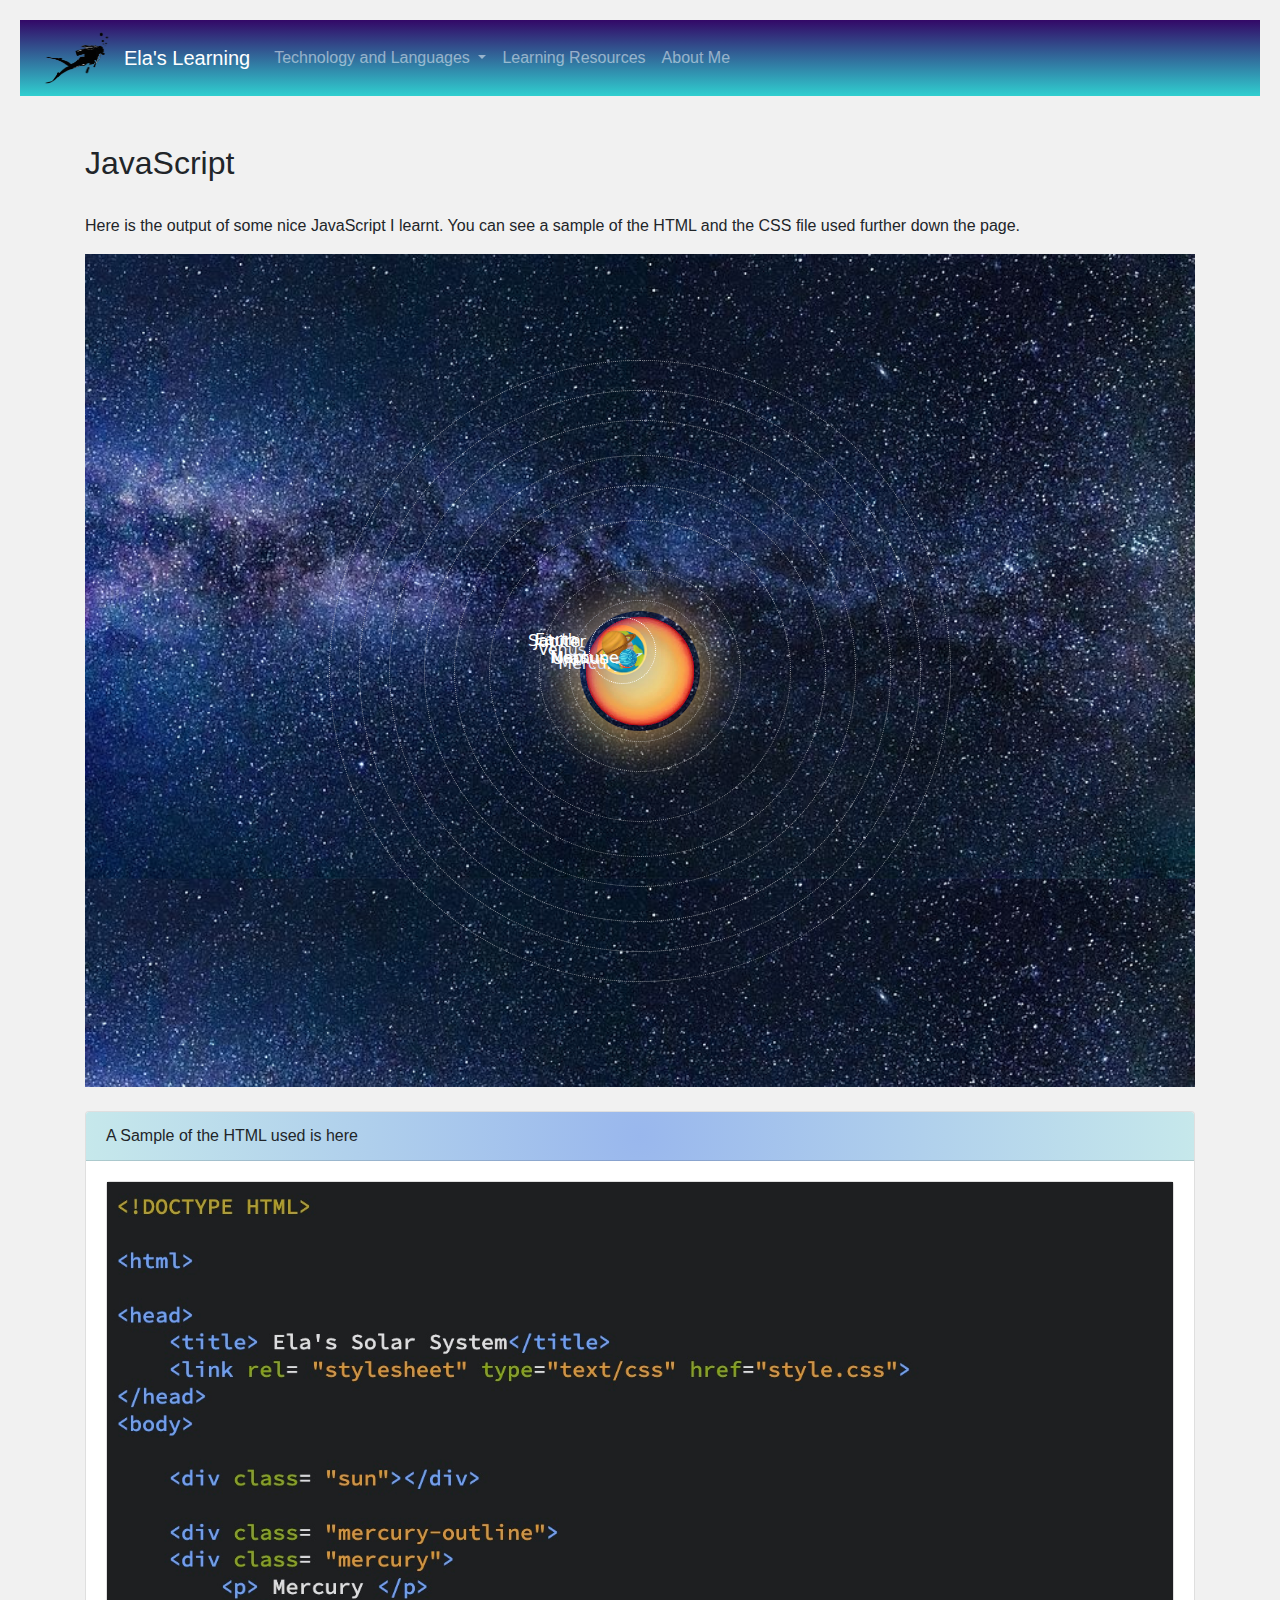
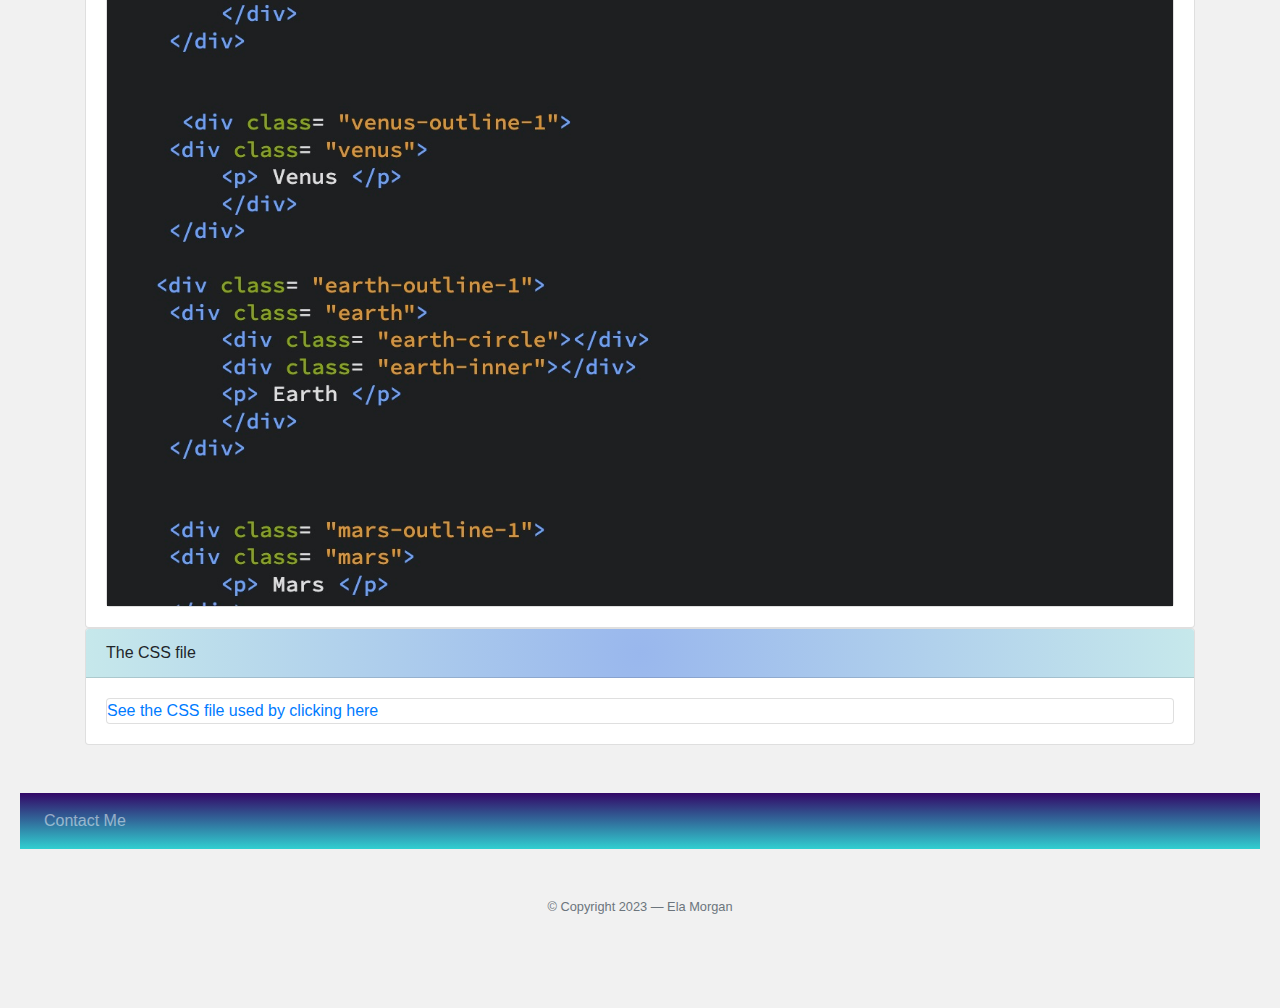
<file: my-javascript.html>
<!DOCTYPE html>
<html>
    <head>
        <meta charset="utf-8" />
        <meta http-equiv="x-ua-compatible" content="ie=edge" />
        <title>Ela's Learning</title>
        <meta name="viewport" content="width=device-width, initial-scale=1" />

        <!-- CSS Dependencies -->
        <link
            rel="stylesheet"
            href="https://maxcdn.bootstrapcdn.com/bootstrap/4.0.0/css/bootstrap.min.css"
            integrity="sha384-Gn5384xqQ1aoWXA+058RXPxPg6fy4IWvTNh0E263XmFcJlSAwiGgFAW/dAiS6JXm"
            crossorigin="anonymous" />
        <link rel="stylesheet" href="main.css" />
    </head>

    <body>
        <!-- start of navigation header -->
        <div class="navigation">
            <nav
                class="navbar navbar-expand-lg navbar-dark"
                style="
                    background-image: linear-gradient(
                        to top,
                        #30cfd0 0%,
                        #330867 100%
                    );
                ">
                <img
                    src="images/logo.jpeg"
                    alt="Some text about the image"
                    class="mr-2"
                    height="60px"
                    width="80px" />
                <a class="navbar-brand" href="index.html">Ela's Learning</a>
                <button
                    class="navbar-toggler"
                    type="button"
                    data-toggle="collapse"
                    data-target="#navbarNavDropdown-1"
                    aria-controls="navbarNavDropdown-1"
                    aria-expanded="false"
                    aria-label="Toggle navigation">
                    <span class="navbar-toggler-icon"></span>
                </button>
                <div class="collapse navbar-collapse" id="navbarNavDropdown-1">
                    <ul class="navbar-nav mr-auto">
                        <li class="nav-item dropdown">
                            <a
                                class="nav-link dropdown-toggle"
                                href="https://designrevision.com"
                                id="navbarDropdownMenuLink"
                                data-toggle="dropdown"
                                aria-haspopup="true"
                                aria-expanded="false">
                                Technology and Languages
                            </a>
                            <div
                                class="dropdown-menu"
                                aria-labelledby="navbarDropdownMenuLink">
                                <a class="dropdown-item" href="my-html-and-css.html"
                                    >HTML and CSS</a
                                >
                                <a class="dropdown-item" href="my-javascript.html">Javascript</a>
                                <a class="dropdown-item" href="my-python.html"
                                    >Python</a
                                >
                                <a class="dropdown-item" href="my-java.html">Java</a>
                                <a class="dropdown-item" href="#"
                                    >React and AWS</a
                                >
                            </div>
                        </li>
                        <li class="nav-item">
                            <a class="nav-link" href="my-learning-resources.html">Learning Resources</a>
                        </li>
                        <li class="nav-item">
                            <a class="nav-link" href="about-me.html">About Me</a>
                        </li>
                    </ul>
                </div>
            </nav>
        </div>
        <!-- end of navigation header -->

        <!-- Start of JavaScript -->

        <div class="container my-5">
            <h2>JavaScript</h2>
            <br />
            <p>
                Here is the output of some nice JavaScript I learnt. You can see a sample of the HTML and the CSS file used further down the page.
            </p>
            <div class="embed-responsive embed-responsive-4by3">
                <iframe class="embed-responsive-item" src="solar-system/solarsystem.html" style: width="80%" height="80%" allowfullscreen></iframe>
            </div>
            
            <br/>
            <!-- Start of Sample HTML -->
            
            <div class="card">
                <div
                    class="card-header"
                    style="
                        background-image: radial-gradient(
                            circle,
                            rgba(153, 183, 237, 1) 0%,
                            rgba(198, 232, 235, 1) 100%
                        );
                    ">
                    A Sample of the HTML used is here
                </div>
                <div class="card-body">
                    <div id="solar-html" class="card">
                        <img src="images/sample-solar-html.jpg" alt="A Sample Footer"/>
                    </div>
                </div>
            </div>

        <!-- End of Sample HTML -->
            
        <!-- Start of Sample CSS -->
            
            <div class="card">
                <div
                    class="card-header"
                    style="
                        background-image: radial-gradient(
                            circle,
                            rgba(153, 183, 237, 1) 0%,
                            rgba(198, 232, 235, 1) 100%
                        );
                    ">
                    The CSS file
                </div>
                <div class="card-body">
                    <div id="solar-css" class="card">
                        <a href="solar-system/style.css">
                        See the CSS file used by clicking here
                        </a>
                    </div>
                </div>
            </div>

        <!-- End of Sample Footer -->
        </div>
        
        <!-- End of JavaScript -->
      
        <!-- start of footer -->

        <div class="navigation">
            <nav class="navbar navbar-expand-lg navbar-dark" style="background-image: linear-gradient(to top, #30cfd0 0%, #330867 100%);">
                <button
                    class="navbar-toggler"
                    type="button"
                    data-toggle="collapse"
                    data-target="#navbarNavDropdown-2"
                    aria-controls="navbarNavDropdown-2"
                    aria-expanded="false"
                    aria-label="Toggle navigation">
                    <span class="navbar-toggler-icon"></span>
                </button>
                <div class="collapse navbar-collapse" id="navbarNavDropdown-2">
                    <ul class="navbar-nav mr-auto">
                        <li class="nav-item">
                            <a class="nav-link" href="contact-me.html">Contact Me</a>
                        </li>
                    </ul>
                </div>
            </nav>
        </div>

        <footer class="main-footer py-5">
            <p class="text-muted text-center small p-0 mb-4">
                &copy; Copyright 2023 — Ela Morgan
            </p>
        </footer>

        <!-- end of footer -->

        <!-- Optional JavaScript -->
        <!-- JavaScript Dependencies: jQuery, Popper.js, Bootstrap JS, Shards JS -->
        <script
            src="https://code.jquery.com/jquery-3.2.1.slim.min.js"
            integrity="sha384-KJ3o2DKtIkvYIK3UENzmM7KCkRr/rE9/Qpg6aAZGJwFDMVNA/GpGFF93hXpG5KkN"
            crossorigin="anonymous"></script>
        <script
            src="https://cdnjs.cloudflare.com/ajax/libs/popper.js/1.12.9/umd/popper.min.js"
            integrity="sha384-ApNbgh9B+Y1QKtv3Rn7W3mgPxhU9K/ScQsAP7hUibX39j7fakFPskvXusvfa0b4Q"
            crossorigin="anonymous"></script>
        <script
            src="https://maxcdn.bootstrapcdn.com/bootstrap/4.0.0/js/bootstrap.min.js"
            integrity="sha384-JZR6Spejh4U02d8jOt6vLEHfe/JQGiRRSQQxSfFWpi1MquVdAyjUar5+76PVCmYl"
            crossorigin="anonymous"></script>
    </body>
</html>
</file>
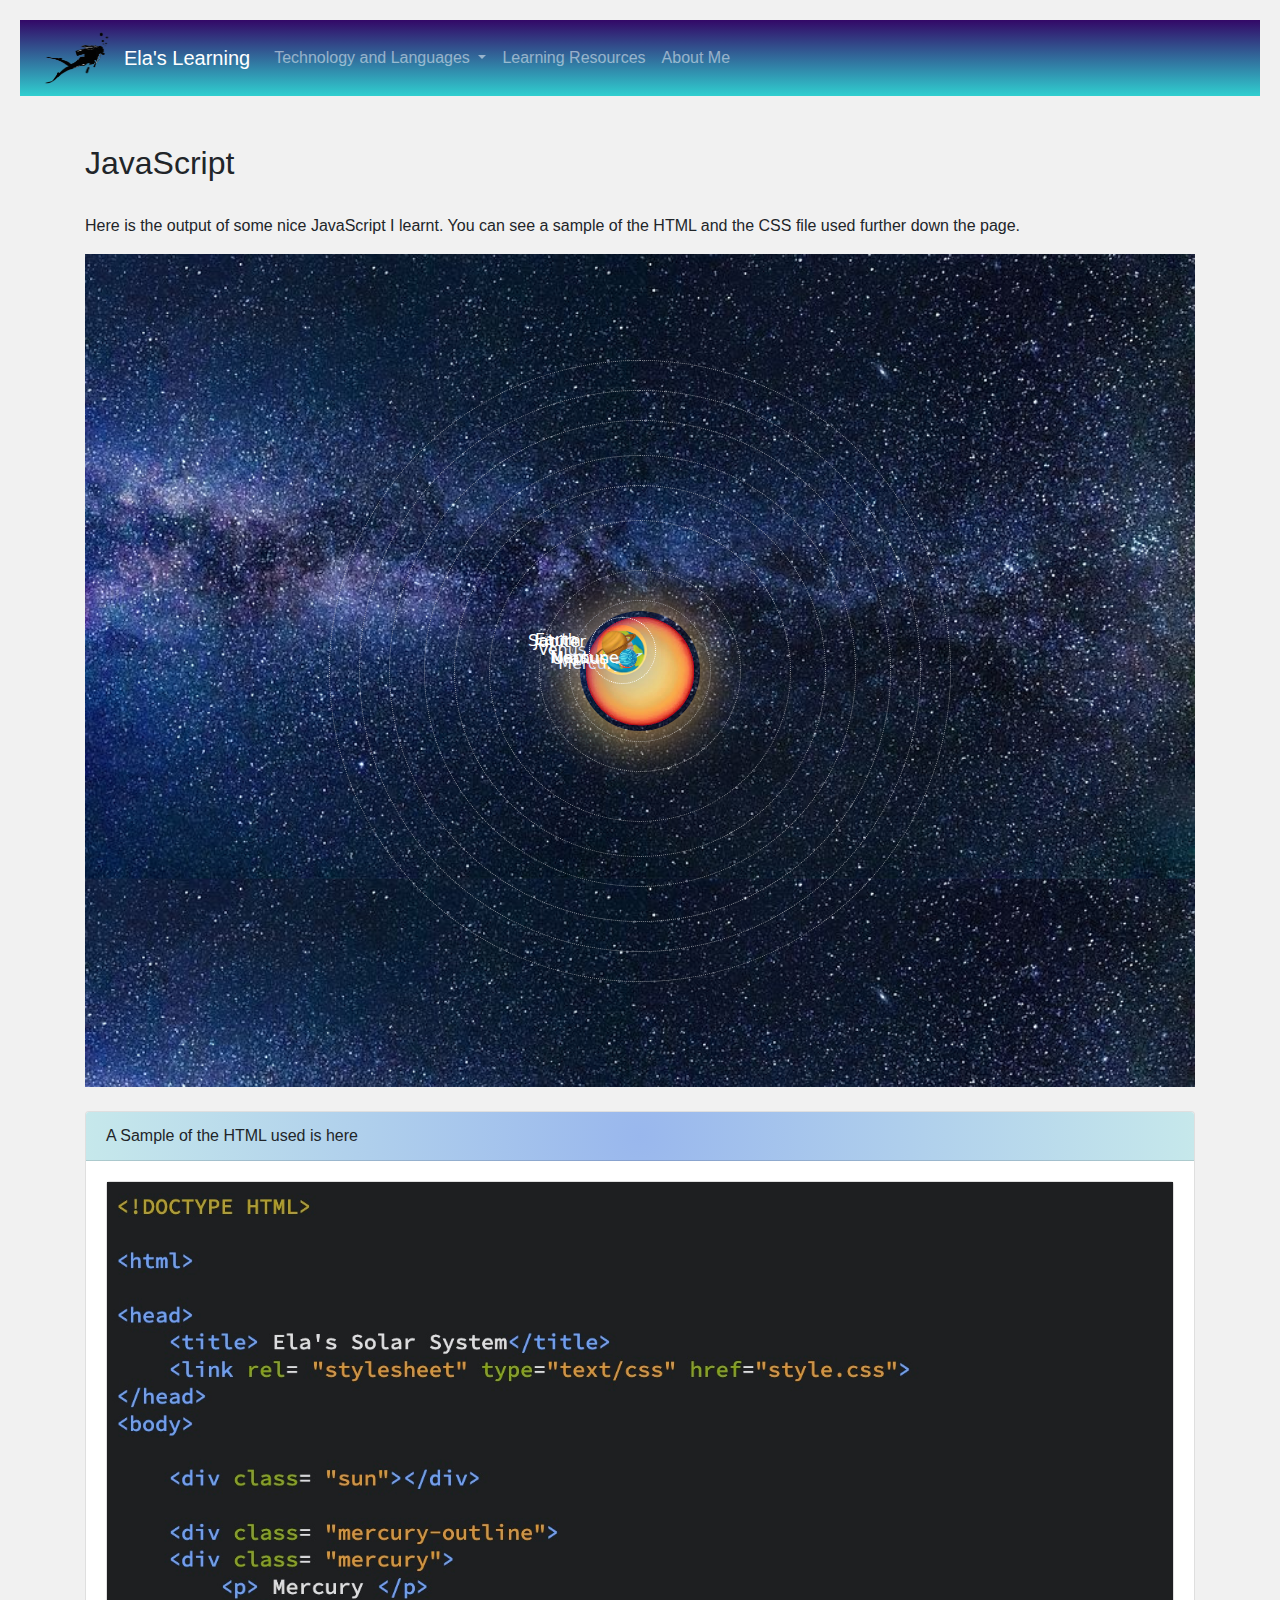
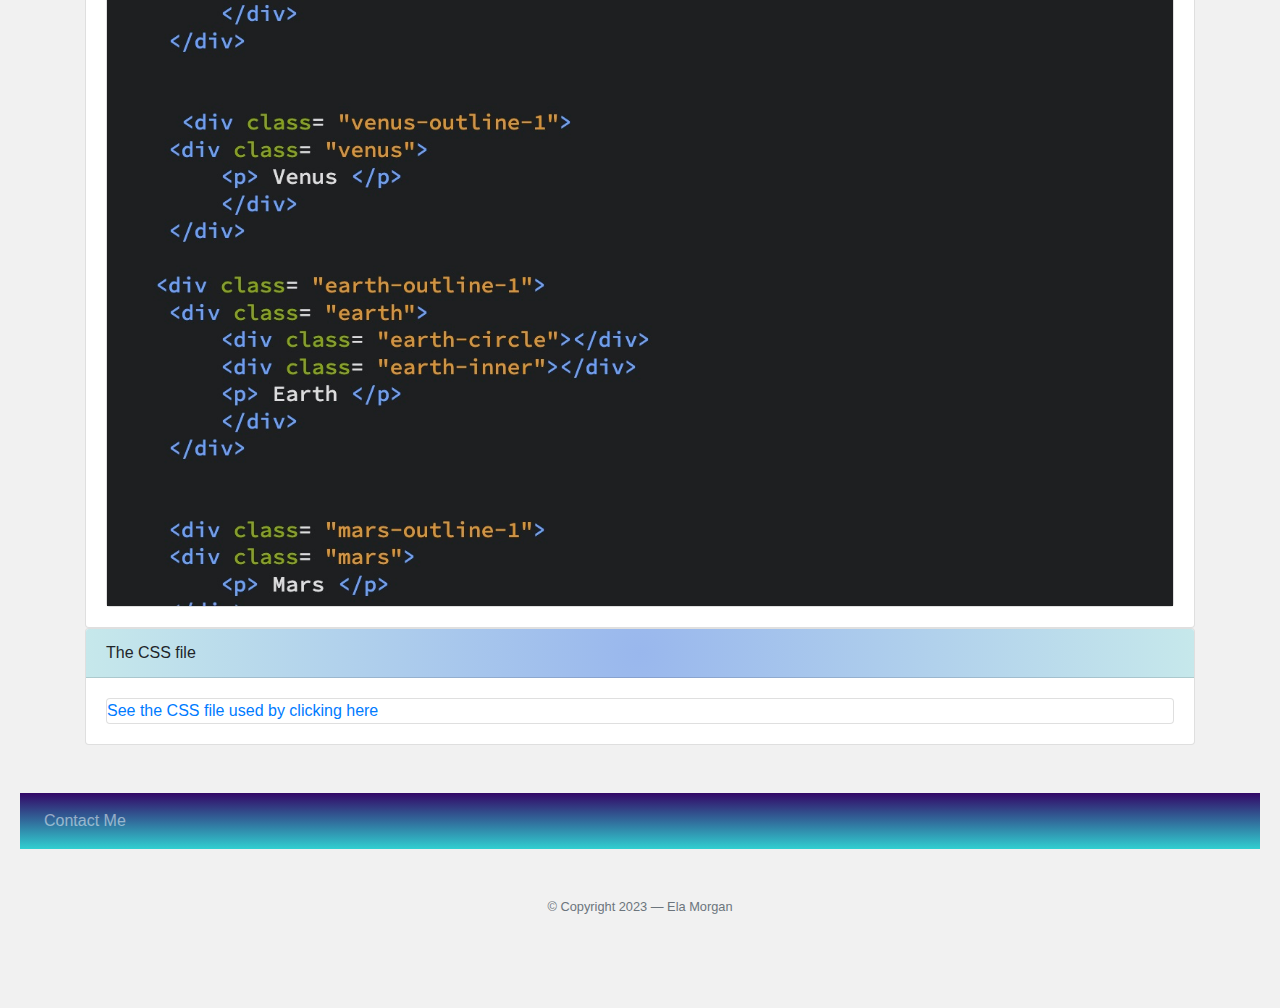
<file: my-js.html>
<!DOCTYPE html>
<html>
    <head>
        <meta charset="utf-8" />
        <meta http-equiv="x-ua-compatible" content="ie=edge" />
        <title>Ela's Learning</title>
        <meta name="viewport" content="width=device-width, initial-scale=1" />

        <!-- CSS Dependencies -->
        <link
            rel="stylesheet"
            href="https://maxcdn.bootstrapcdn.com/bootstrap/4.0.0/css/bootstrap.min.css"
            integrity="sha384-Gn5384xqQ1aoWXA+058RXPxPg6fy4IWvTNh0E263XmFcJlSAwiGgFAW/dAiS6JXm"
            crossorigin="anonymous" />
        <link rel="stylesheet" href="main.css" />
    </head>

    <body>
        <!-- start of navigation header -->
        <div class="navigation">
            <nav
                class="navbar navbar-expand-lg navbar-dark"
                style="
                    background-image: linear-gradient(
                        to top,
                        #30cfd0 0%,
                        #330867 100%
                    );
                ">
                <img
                    src="images/logo.jpeg"
                    alt="Some text about the image"
                    class="mr-2"
                    height="60px"
                    width="80px" />
                <a class="navbar-brand" href="index.html">Ela's Learning</a>
                <button
                    class="navbar-toggler"
                    type="button"
                    data-toggle="collapse"
                    data-target="#navbarNavDropdown-1"
                    aria-controls="navbarNavDropdown-1"
                    aria-expanded="false"
                    aria-label="Toggle navigation">
                    <span class="navbar-toggler-icon"></span>
                </button>
                <div class="collapse navbar-collapse" id="navbarNavDropdown-1">
                    <ul class="navbar-nav mr-auto">
                        <li class="nav-item dropdown">
                            <a
                                class="nav-link dropdown-toggle"
                                href="https://designrevision.com"
                                id="navbarDropdownMenuLink"
                                data-toggle="dropdown"
                                aria-haspopup="true"
                                aria-expanded="false">
                                Technology and Languages
                            </a>
                            <div
                                class="dropdown-menu"
                                aria-labelledby="navbarDropdownMenuLink">
                                <a class="dropdown-item" href="my-html-and-css.html"
                                    >HTML and CSS</a
                                >
                                <a class="dropdown-item" href="#">Javascript</a>
                                <a class="dropdown-item" href="my-python.html"
                                    >Python</a
                                >
                                <a class="dropdown-item" href="my-java.html">Java</a>
                                <a class="dropdown-item" href="#"
                                    >React and AWS</a
                                >
                            </div>
                        </li>
                        <li class="nav-item">
                            <a class="nav-link" href="my-learning-resources.html">Learning Resources</a>
                        </li>
                        <li class="nav-item">
                            <a class="nav-link" href="about-me.html">About Me</a>
                        </li>
                    </ul>
                </div>
            </nav>
        </div>
        <!-- end of navigation header -->

        <!-- Start of JavaScript -->

        <div class="container my-5">
            <h2>JavaScript</h2>
            <br />
            <p>
                Here is the output of some nice JavaScript I learnt. You can see a sample of the HTML and the CSS file used further down the page.
            </p>
            <div class="embed-responsive embed-responsive-4by3">
                <iframe class="embed-responsive-item" src="solar%20system/solarsystem.html" style: width="80%" height="80%" allowfullscreen></iframe>
            </div>
            
            <br/>
            <!-- Start of Sample HTML -->
            
            <div class="card">
                <div
                    class="card-header"
                    style="
                        background-image: radial-gradient(
                            circle,
                            rgba(153, 183, 237, 1) 0%,
                            rgba(198, 232, 235, 1) 100%
                        );
                    ">
                    A Sample of the HTML used is here
                </div>
                <div class="card-body">
                    <div id="solar-html" class="card">
                        <img src="images/sample-solar-html.jpg" alt="A Sample Footer"/>
                    </div>
                </div>
            </div>

        <!-- End of Sample HTML -->
            
        <!-- Start of Sample CSS -->
            
            <div class="card">
                <div
                    class="card-header"
                    style="
                        background-image: radial-gradient(
                            circle,
                            rgba(153, 183, 237, 1) 0%,
                            rgba(198, 232, 235, 1) 100%
                        );
                    ">
                    The CSS file
                </div>
                <div class="card-body">
                    <div id="solar-css" class="card">
                        <a href="solar%20system/style.css">
                        See the CSS file used by clicking here
                        </a>
                    </div>
                </div>
            </div>

        <!-- End of Sample Footer -->
        </div>
        
        <!-- End of JavaScript -->
      
        <!-- start of footer -->

        <div class="navigation">
            <nav class="navbar navbar-expand-lg navbar-dark" style="background-image: linear-gradient(to top, #30cfd0 0%, #330867 100%);">
                <button
                    class="navbar-toggler"
                    type="button"
                    data-toggle="collapse"
                    data-target="#navbarNavDropdown-2"
                    aria-controls="navbarNavDropdown-2"
                    aria-expanded="false"
                    aria-label="Toggle navigation">
                    <span class="navbar-toggler-icon"></span>
                </button>
                <div class="collapse navbar-collapse" id="navbarNavDropdown-2">
                    <ul class="navbar-nav mr-auto">
                        <li class="nav-item">
                            <a class="nav-link" href="contact-me.html">Contact Me</a>
                        </li>
                    </ul>
                </div>
            </nav>
        </div>

        <footer class="main-footer py-5">
            <p class="text-muted text-center small p-0 mb-4">
                &copy; Copyright 2023 — Ela Morgan
            </p>
        </footer>

        <!-- end of footer -->

        <!-- Optional JavaScript -->
        <!-- JavaScript Dependencies: jQuery, Popper.js, Bootstrap JS, Shards JS -->
        <script
            src="https://code.jquery.com/jquery-3.2.1.slim.min.js"
            integrity="sha384-KJ3o2DKtIkvYIK3UENzmM7KCkRr/rE9/Qpg6aAZGJwFDMVNA/GpGFF93hXpG5KkN"
            crossorigin="anonymous"></script>
        <script
            src="https://cdnjs.cloudflare.com/ajax/libs/popper.js/1.12.9/umd/popper.min.js"
            integrity="sha384-ApNbgh9B+Y1QKtv3Rn7W3mgPxhU9K/ScQsAP7hUibX39j7fakFPskvXusvfa0b4Q"
            crossorigin="anonymous"></script>
        <script
            src="https://maxcdn.bootstrapcdn.com/bootstrap/4.0.0/js/bootstrap.min.js"
            integrity="sha384-JZR6Spejh4U02d8jOt6vLEHfe/JQGiRRSQQxSfFWpi1MquVdAyjUar5+76PVCmYl"
            crossorigin="anonymous"></script>
    </body>
</html>
</file>
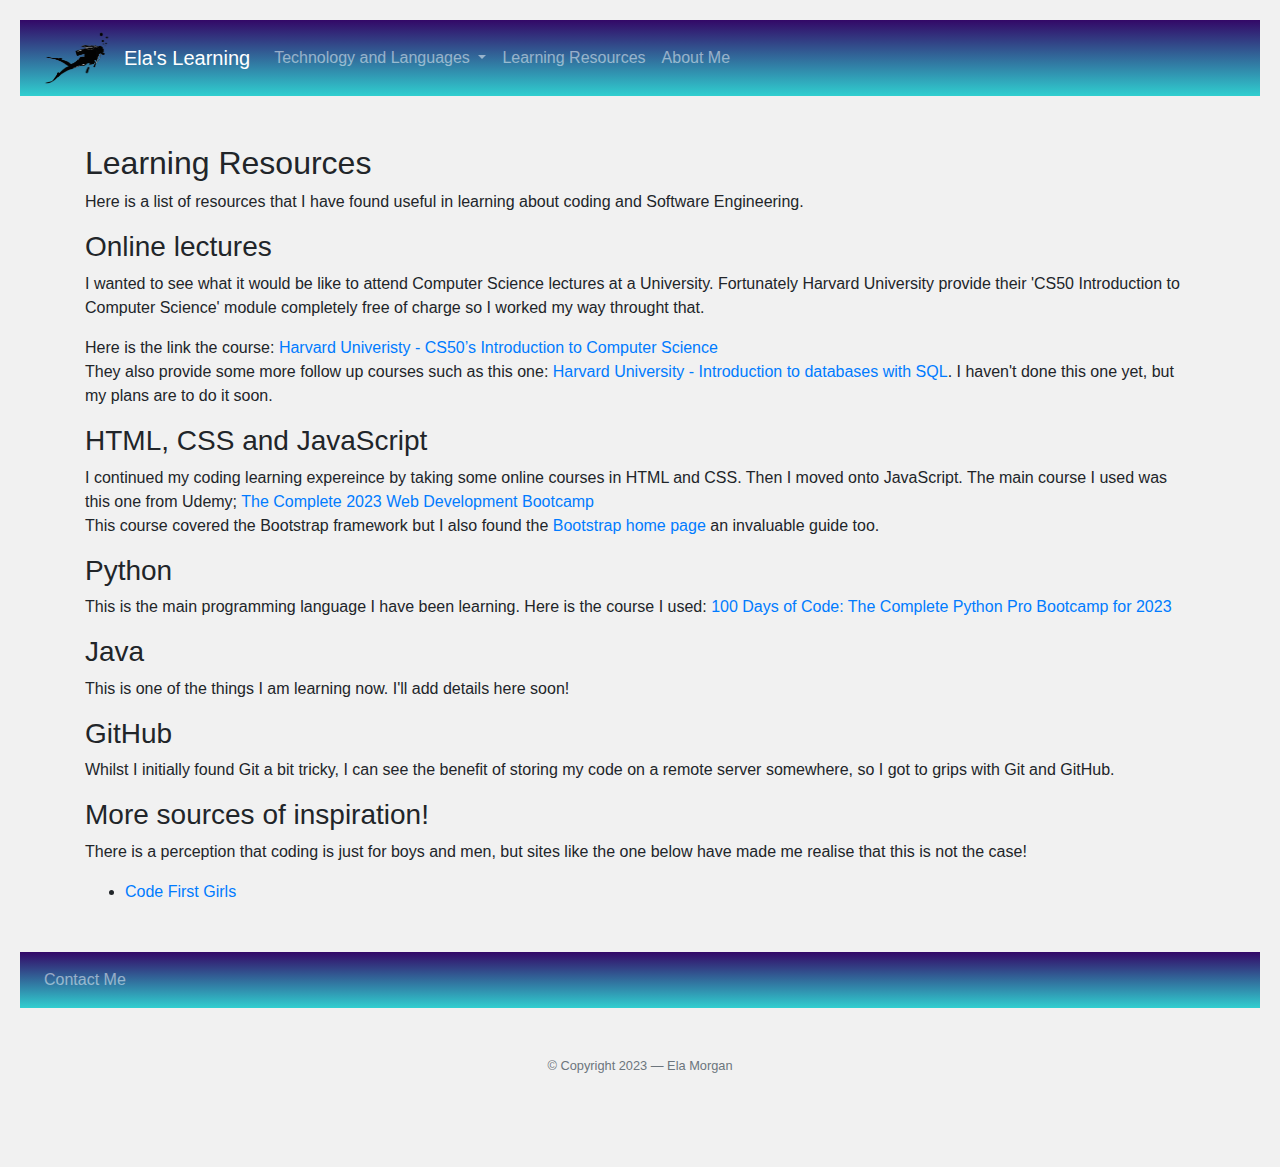
<file: my-learning-resources.html>
<!DOCTYPE html>
<html>
    <head>
        <meta charset="utf-8" />
        <meta http-equiv="x-ua-compatible" content="ie=edge" />
        <title>Ela's Learning</title>
        <meta name="viewport" content="width=device-width, initial-scale=1" />

        <!-- CSS Dependencies -->
        <link
            rel="stylesheet"
            href="https://maxcdn.bootstrapcdn.com/bootstrap/4.0.0/css/bootstrap.min.css"
            integrity="sha384-Gn5384xqQ1aoWXA+058RXPxPg6fy4IWvTNh0E263XmFcJlSAwiGgFAW/dAiS6JXm"
            crossorigin="anonymous" />
        <link rel="stylesheet" href="main.css" />
    </head>

    <body>
        <!-- start of navigation header -->
        <div class="navigation">
            <nav
                class="navbar navbar-expand-lg navbar-dark"
                style="
                    background-image: linear-gradient(
                        to top,
                        #30cfd0 0%,
                        #330867 100%
                    );
                ">
                <img
                    src="images/logo.jpeg"
                    alt="Some text about the image"
                    class="mr-2"
                    height="60px"
                    width="80px" />
                <a class="navbar-brand" href="index.html">Ela's Learning</a>
                <button
                    class="navbar-toggler"
                    type="button"
                    data-toggle="collapse"
                    data-target="#navbarNavDropdown-1"
                    aria-controls="navbarNavDropdown-1"
                    aria-expanded="false"
                    aria-label="Toggle navigation">
                    <span class="navbar-toggler-icon"></span>
                </button>
                <div class="collapse navbar-collapse" id="navbarNavDropdown-1">
                    <ul class="navbar-nav mr-auto">
                        <li class="nav-item dropdown">
                            <a
                                class="nav-link dropdown-toggle"
                                href="https://designrevision.com"
                                id="navbarDropdownMenuLink"
                                data-toggle="dropdown"
                                aria-haspopup="true"
                                aria-expanded="false">
                                Technology and Languages
                            </a>
                            <div
                                class="dropdown-menu"
                                aria-labelledby="navbarDropdownMenuLink">
                                <a class="dropdown-item" href="my-html-and-css.html"
                                    >HTML and CSS</a
                                >
                                <a class="dropdown-item" href="my-javascript.html">Javascript</a>
                                <a class="dropdown-item" href="my-python.html"
                                    >Python</a
                                >
                                <a class="dropdown-item" href="my-java.html">Java</a>
                                <a class="dropdown-item" href="#"
                                    >React and AWS</a
                                >
                            </div>
                        </li>
                        <li class="nav-item">
                            <a class="nav-link" href="my-learning-resources.html">Learning Resources</a>
                        </li>
                        <li class="nav-item">
                            <a class="nav-link" href="about-me.html">About Me</a>
                        </li>
                    </ul>
                </div>
            </nav>
        </div>
        <!-- end of navigation header -->

        <!-- End of React.js deployed to AWS -->

        <div class="container my-5">
            <h2>Learning Resources</h2>
            <p>Here is a list of resources that I have found useful in learning about coding and Software Engineering.
            </p>
        
            <h3>Online lectures</h3>
        <p>
        I wanted to see what it would be like to attend Computer Science lectures at a University. Fortunately Harvard University provide their 'CS50 Introduction to Computer Science' module completely free of charge so I worked my way throught that.
        </p>
        Here is the link the course: <a href="https://www.edx.org/course/introduction-computer-science-harvardx-cs50x">Harvard Univeristy - CS50’s Introduction to Computer Science</a>
        
        <p>
        They also provide some more follow up courses such as this one: <a href="https://www.edx.org/course/cs50s-introduction-to-databases-with-sql">Harvard University - Introduction to databases with SQL</a>. I haven't done this one yet, but my plans are to do it soon.
        
            
        <h3>HTML, CSS and JavaScript</h3>
        
        I continued my coding learning expereince by taking some online courses in HTML and CSS. Then I moved onto JavaScript. The main course I used was this one from Udemy; <a href="https://www.udemy.com/course/the-complete-web-development-bootcamp/">The Complete 2023 Web Development Bootcamp</a>
        
        
        <p>This course covered the Bootstrap framework but I also found the <a href="https://getbootstrap.com/">Bootstrap home page</a> an invaluable guide too.</p>
    
        <h3>Python</h3>
        <p>
        This is the main programming language I have been learning. Here is the course I used:
        <a href="https://www.udemy.com/course/100-days-of-code/?kw=python+bootcam&src=sac">100 Days of Code: The Complete Python Pro Bootcamp for 2023</a>
        </p>
                
        <h3>Java</h3>
        <p>This is one of the things I am learning now. I'll add details here soon!
        </p>
        
        <h3>GitHub</h3>
        <p>Whilst I initially found Git a bit tricky, I can see the benefit of storing my code on a remote server somewhere, so I got to grips with Git and GitHub.
        </p>
        
        <h3>More sources of inspiration!</h3>
        <p>There is a perception that coding is just for boys and men, but sites like the one below have made me realise that this is not the case!</p>
        <ul>
            <li><a href="https://codefirstgirls.com/">Code First Girls</a></li>
        </ul>
            
        </div>
        
      
        <!-- start of footer -->

        <div class="navigation">
            <nav class="navbar navbar-expand-lg navbar-dark" style="background-image: linear-gradient(to top, #30cfd0 0%, #330867 100%);">
                <button
                    class="navbar-toggler"
                    type="button"
                    data-toggle="collapse"
                    data-target="#navbarNavDropdown-2"
                    aria-controls="navbarNavDropdown-2"
                    aria-expanded="false"
                    aria-label="Toggle navigation">
                    <span class="navbar-toggler-icon"></span>
                </button>
                <div class="collapse navbar-collapse" id="navbarNavDropdown-2">
                    <ul class="navbar-nav mr-auto">
                        <li class="nav-item">
                            <a class="nav-link" href="contact-me.html">Contact Me</a>
                        </li>
                    </ul>
                </div>
            </nav>
        </div>

        <footer class="main-footer py-5">
            <p class="text-muted text-center small p-0 mb-4">
                &copy; Copyright 2023 — Ela Morgan
            </p>
        </footer>

        <!-- end of footer -->

        <!-- Optional JavaScript -->
        <!-- JavaScript Dependencies: jQuery, Popper.js, Bootstrap JS, Shards JS -->
        <script
            src="https://code.jquery.com/jquery-3.2.1.slim.min.js"
            integrity="sha384-KJ3o2DKtIkvYIK3UENzmM7KCkRr/rE9/Qpg6aAZGJwFDMVNA/GpGFF93hXpG5KkN"
            crossorigin="anonymous"></script>
        <script
            src="https://cdnjs.cloudflare.com/ajax/libs/popper.js/1.12.9/umd/popper.min.js"
            integrity="sha384-ApNbgh9B+Y1QKtv3Rn7W3mgPxhU9K/ScQsAP7hUibX39j7fakFPskvXusvfa0b4Q"
            crossorigin="anonymous"></script>
        <script
            src="https://maxcdn.bootstrapcdn.com/bootstrap/4.0.0/js/bootstrap.min.js"
            integrity="sha384-JZR6Spejh4U02d8jOt6vLEHfe/JQGiRRSQQxSfFWpi1MquVdAyjUar5+76PVCmYl"
            crossorigin="anonymous"></script>
    </body>
</html>
</file>
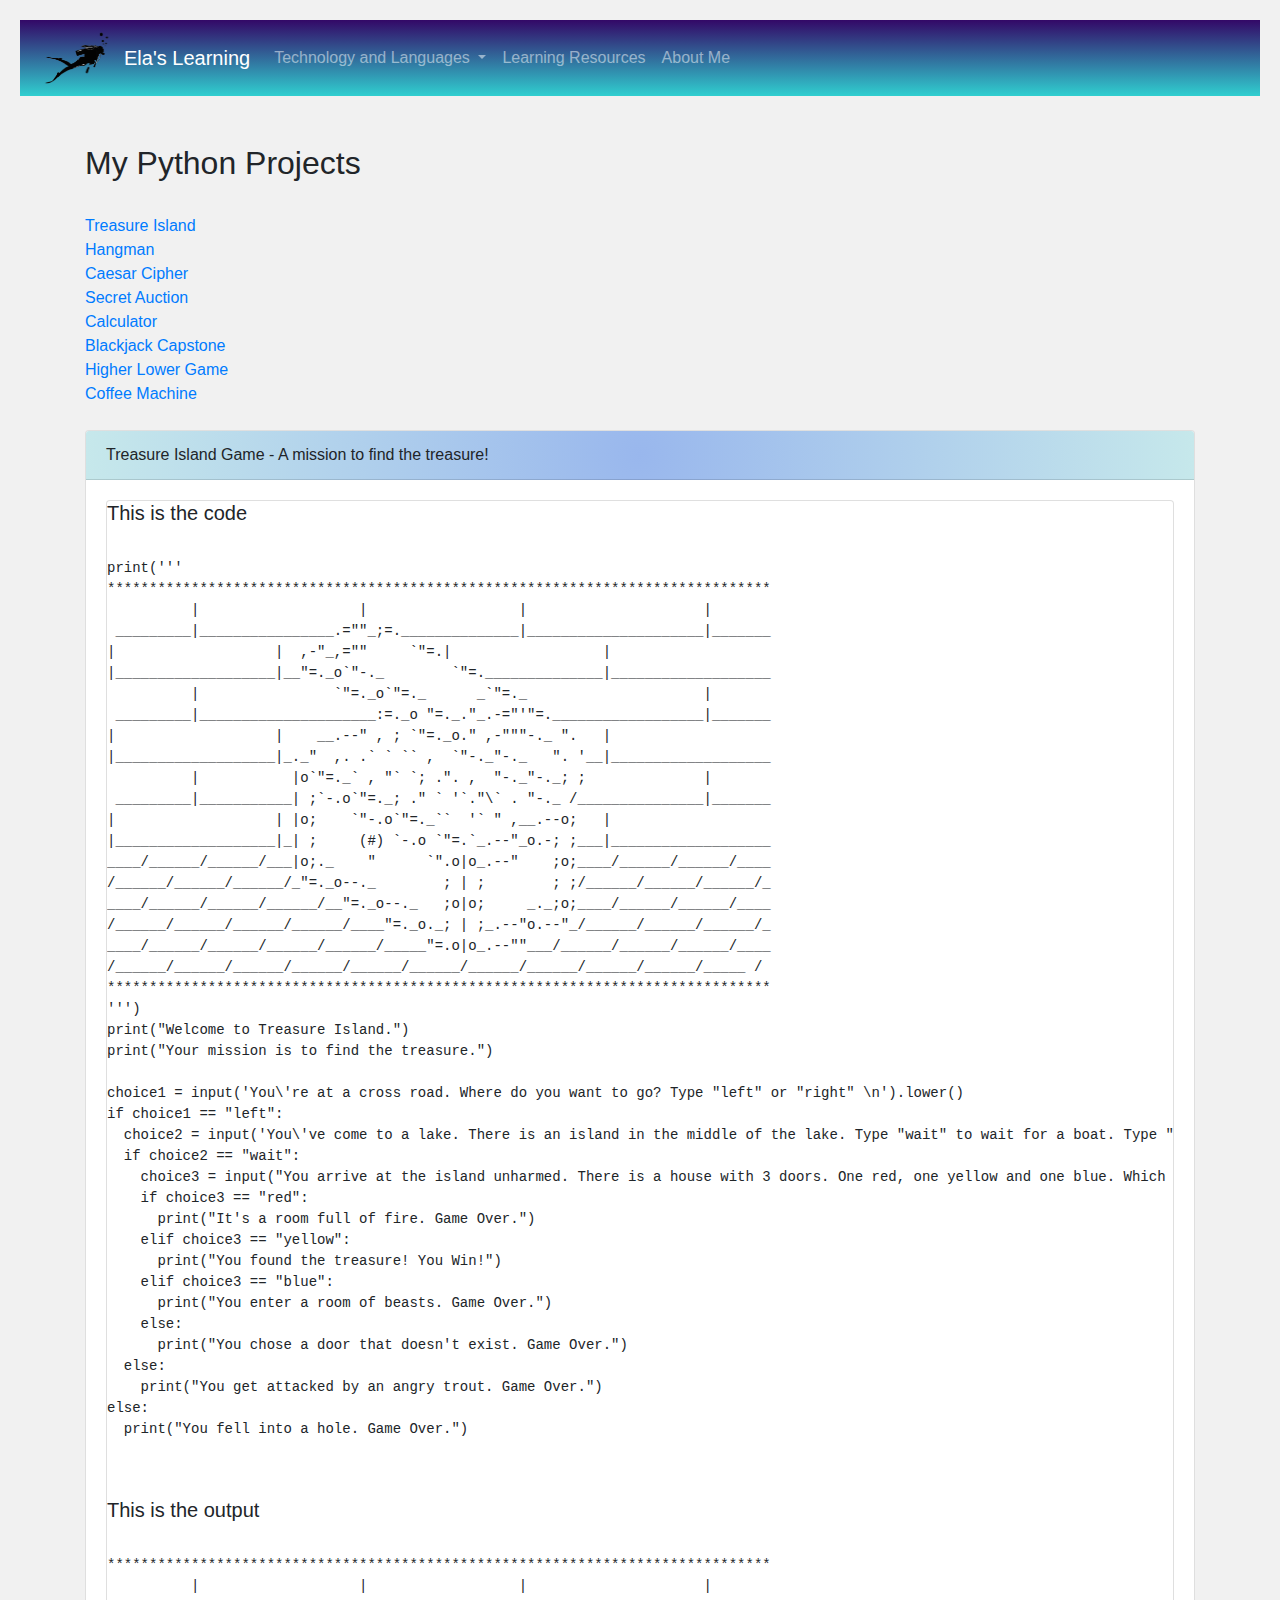
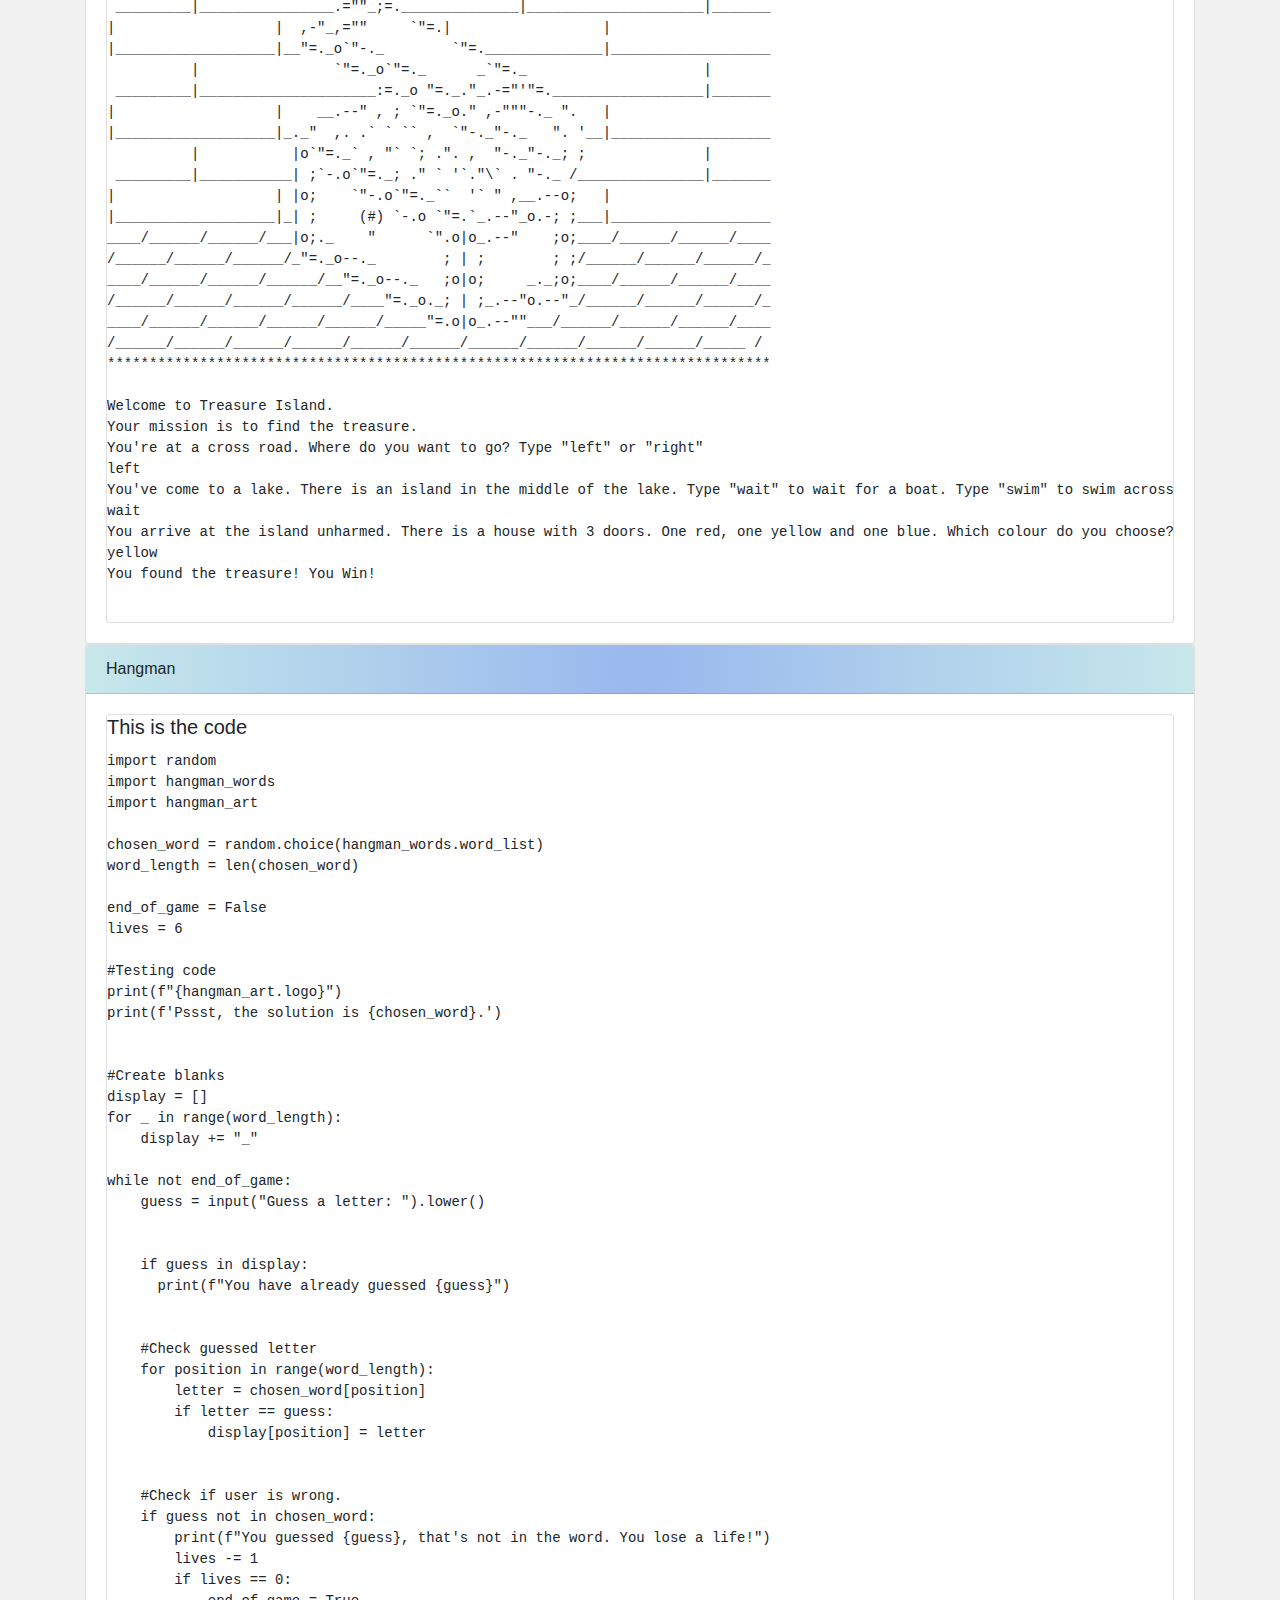
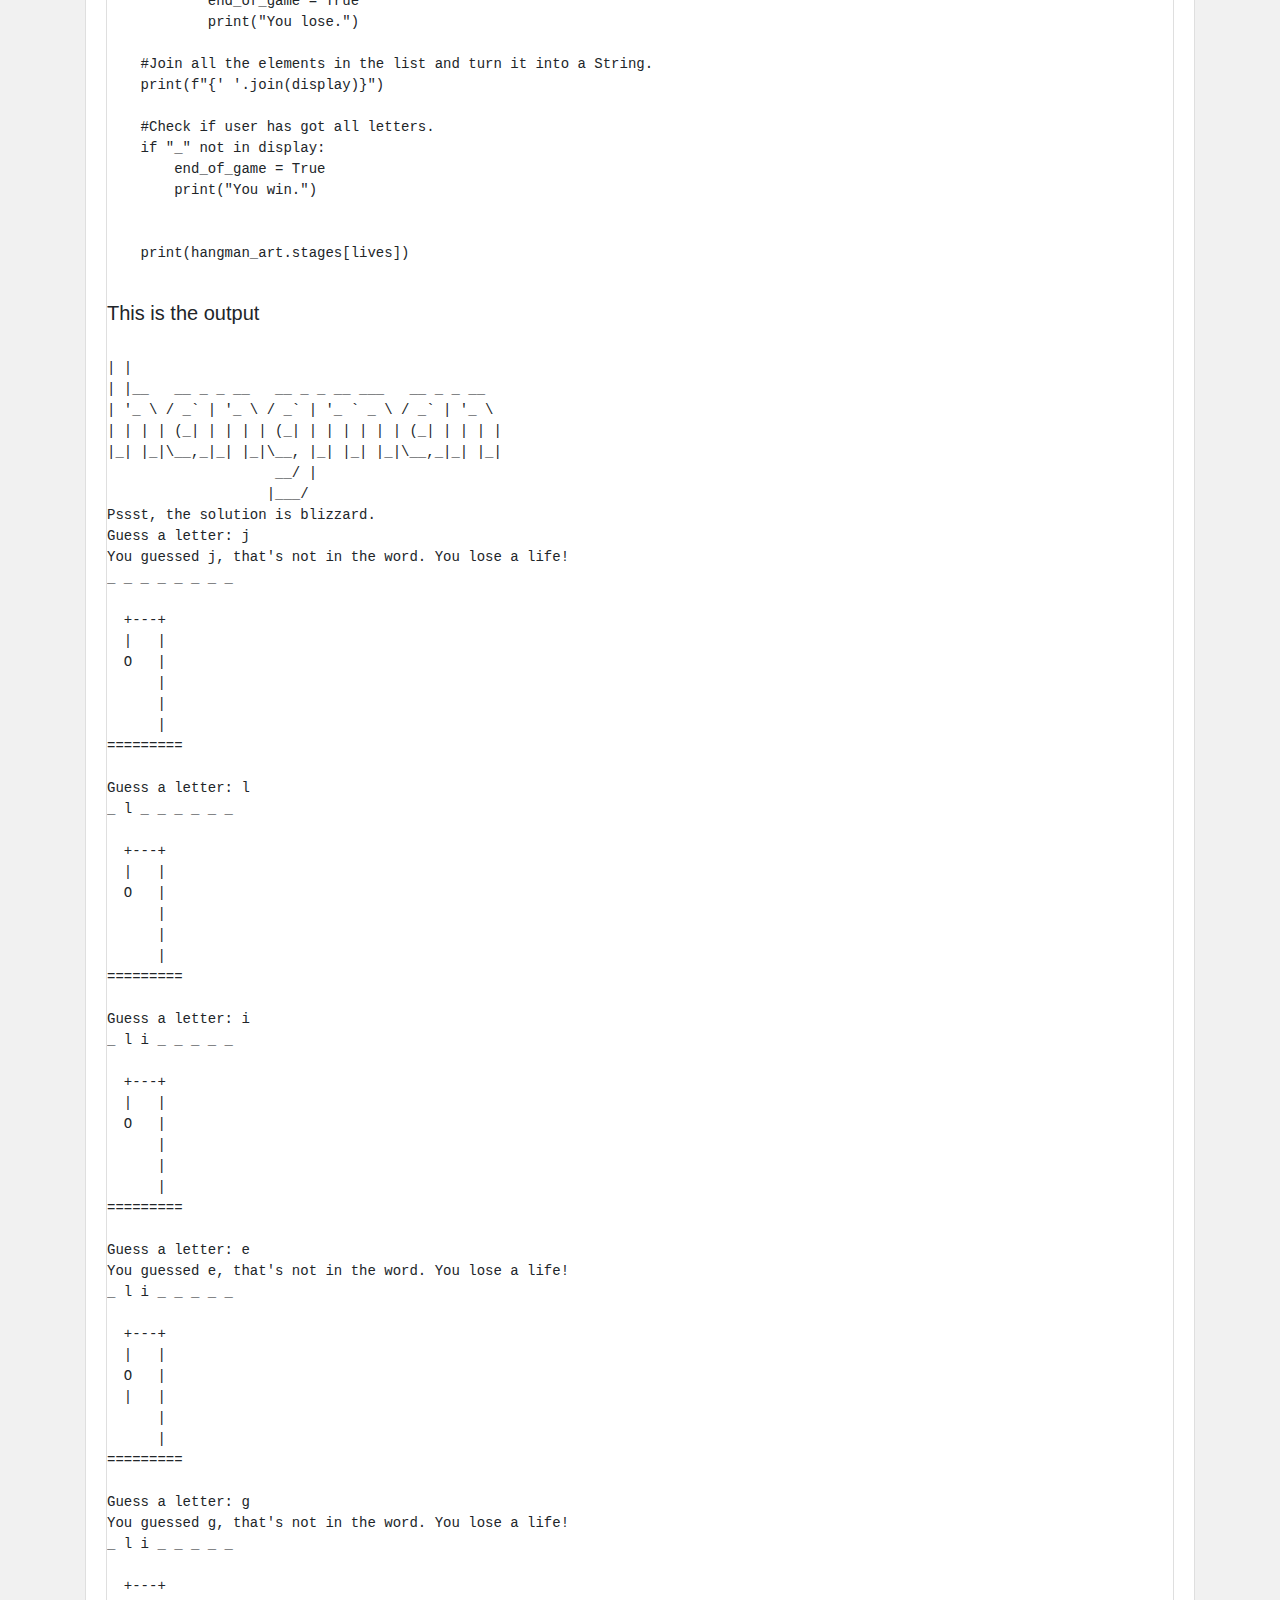
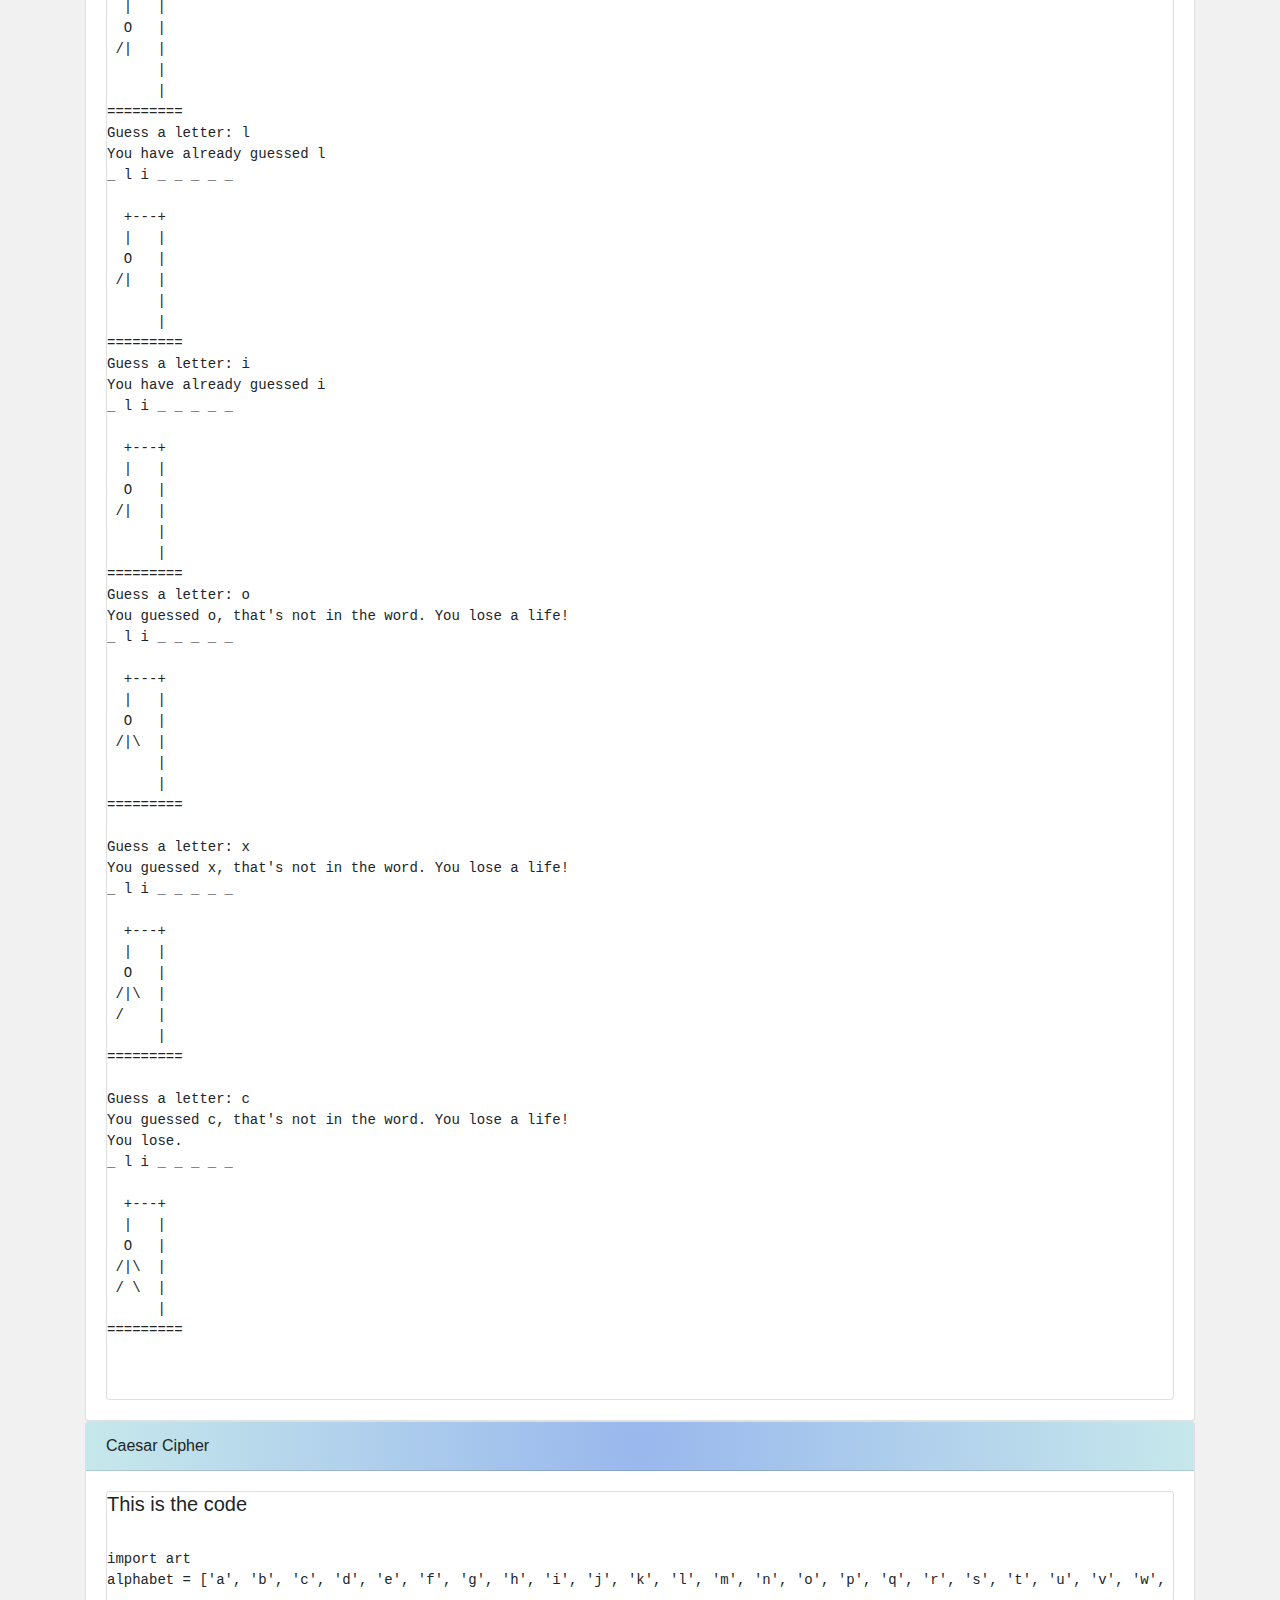
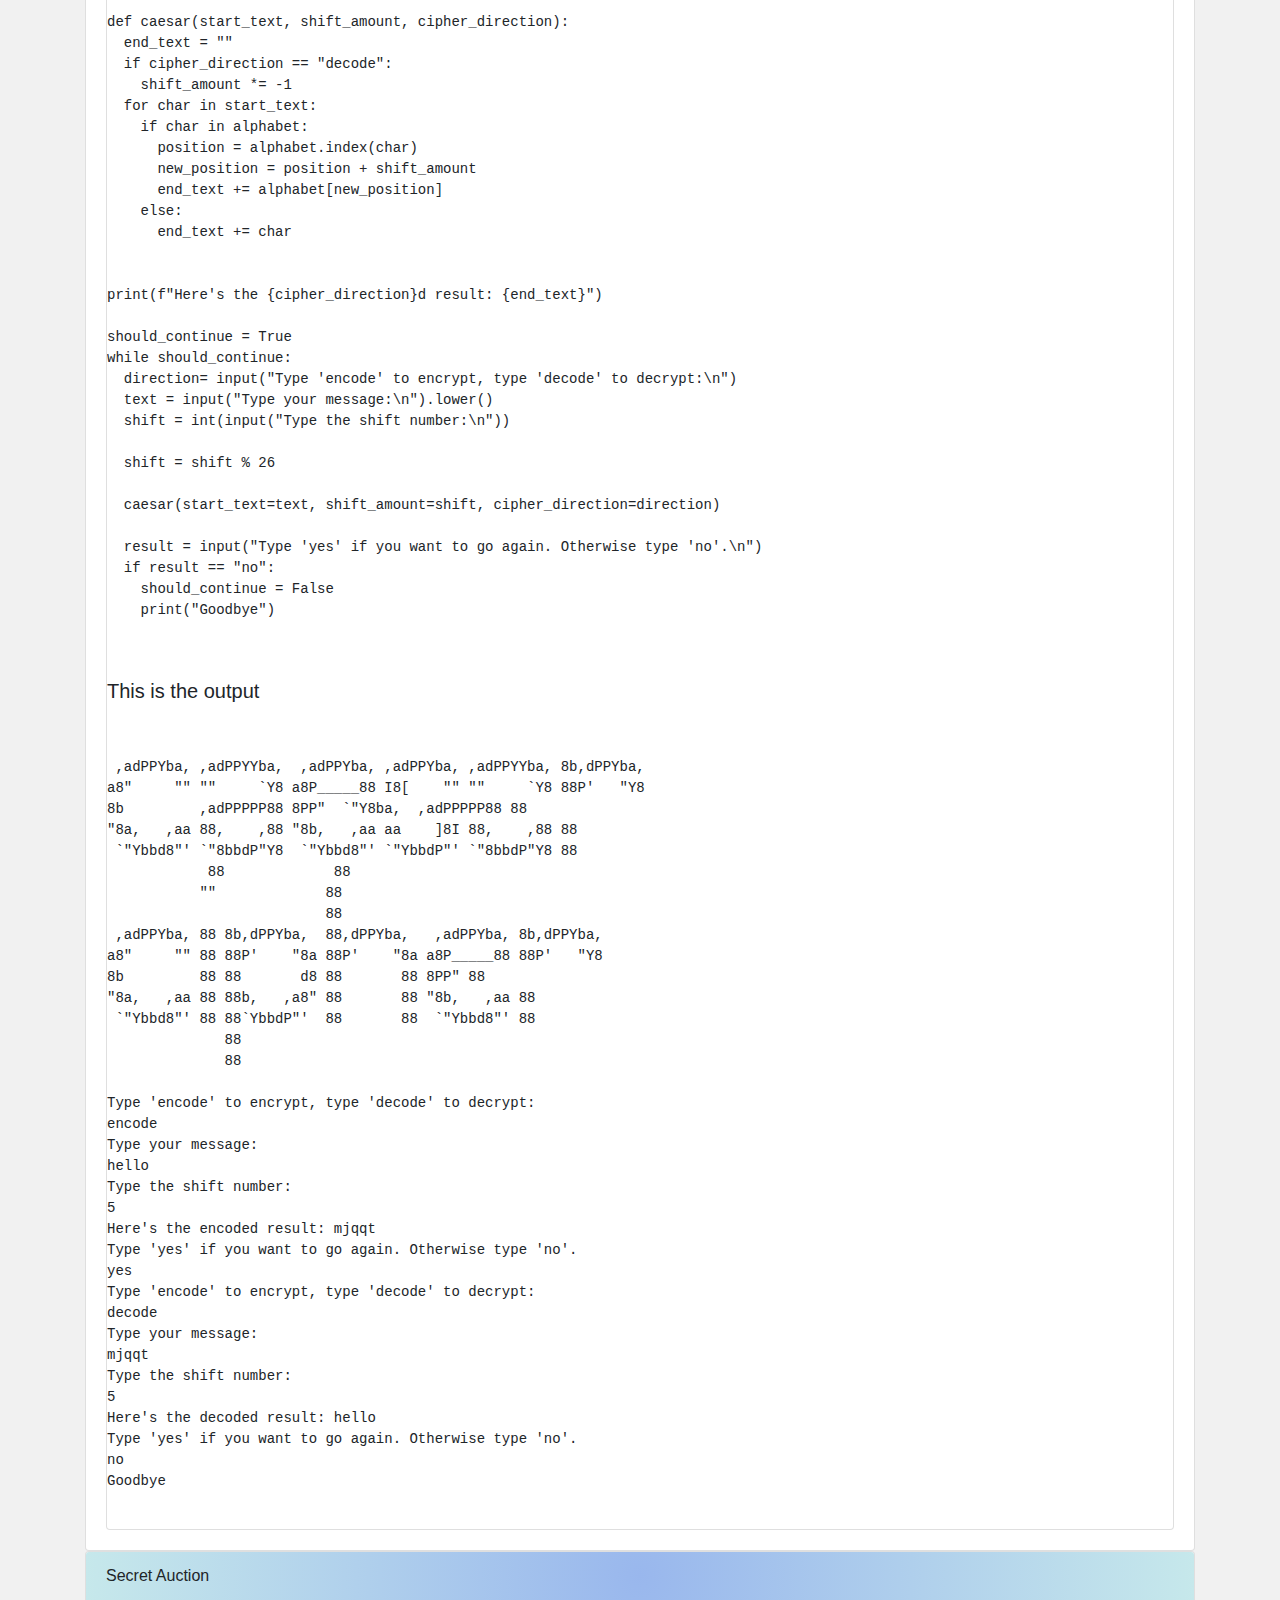
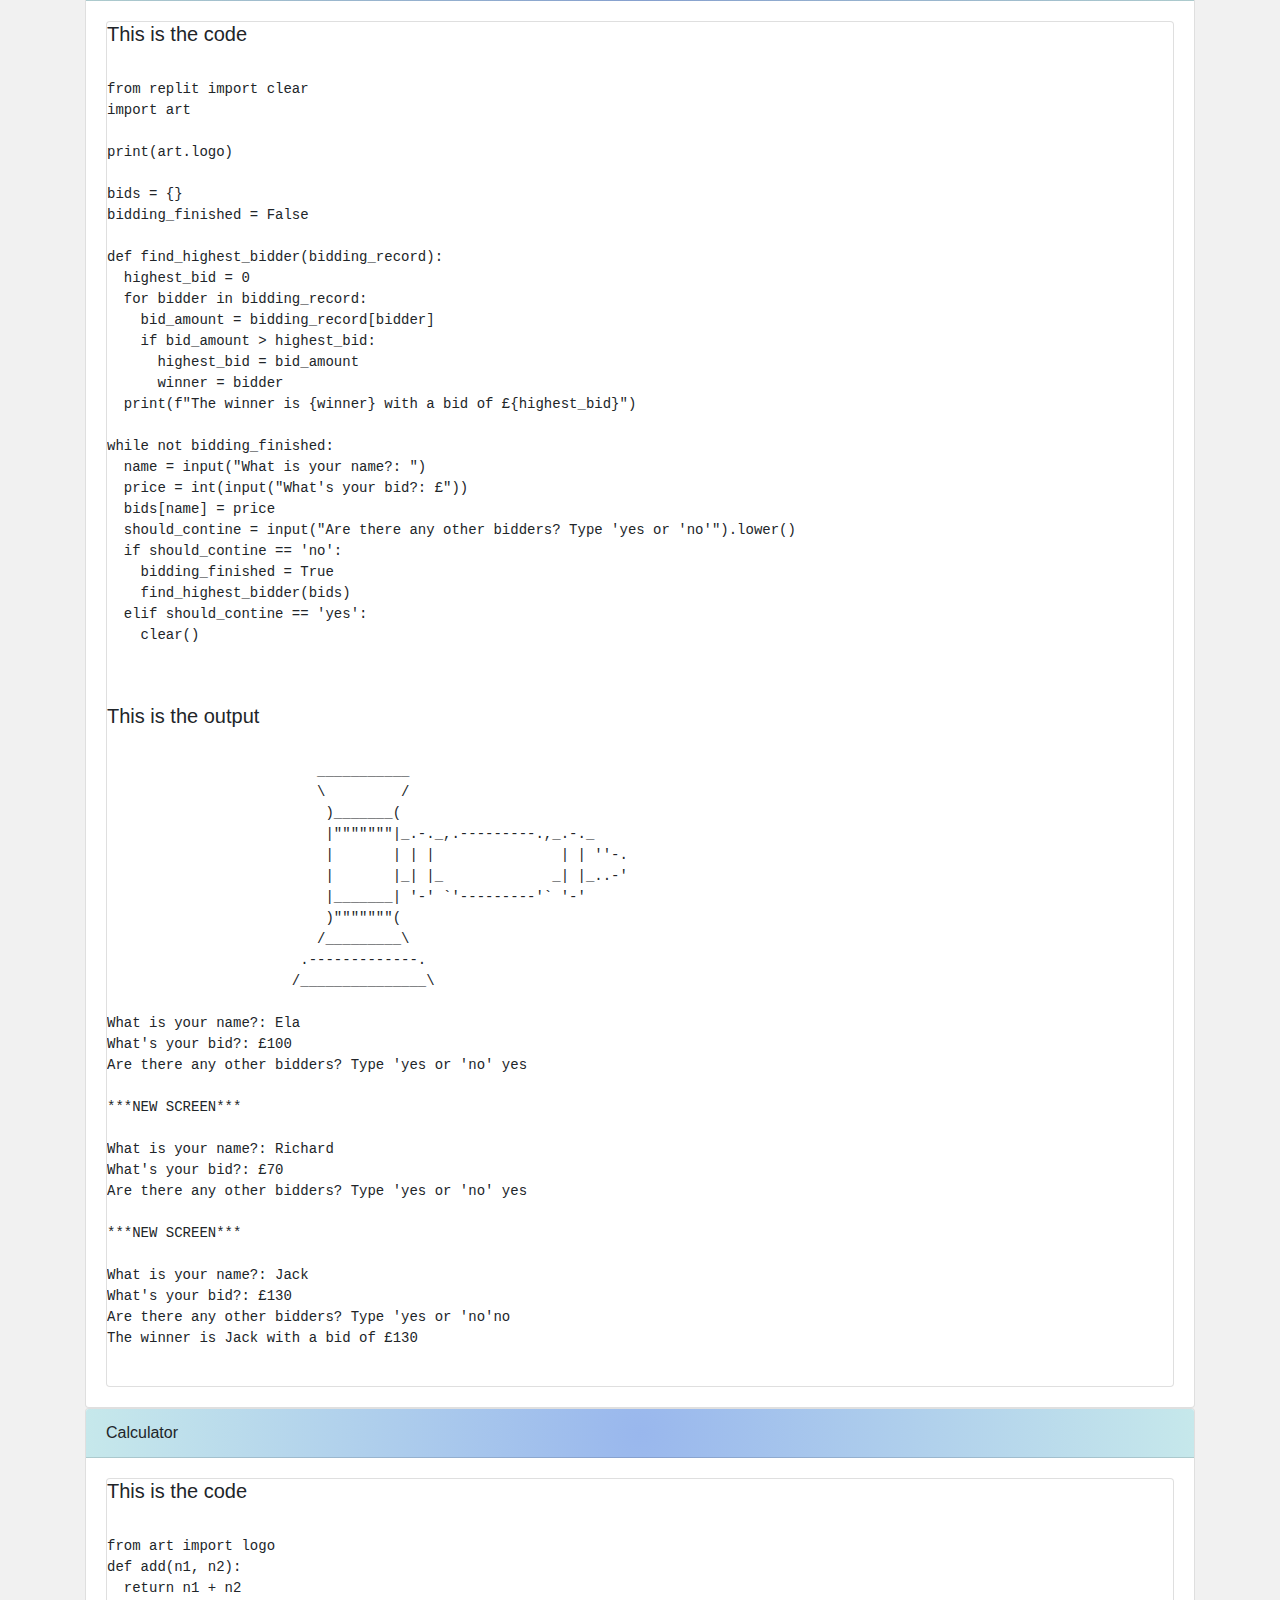
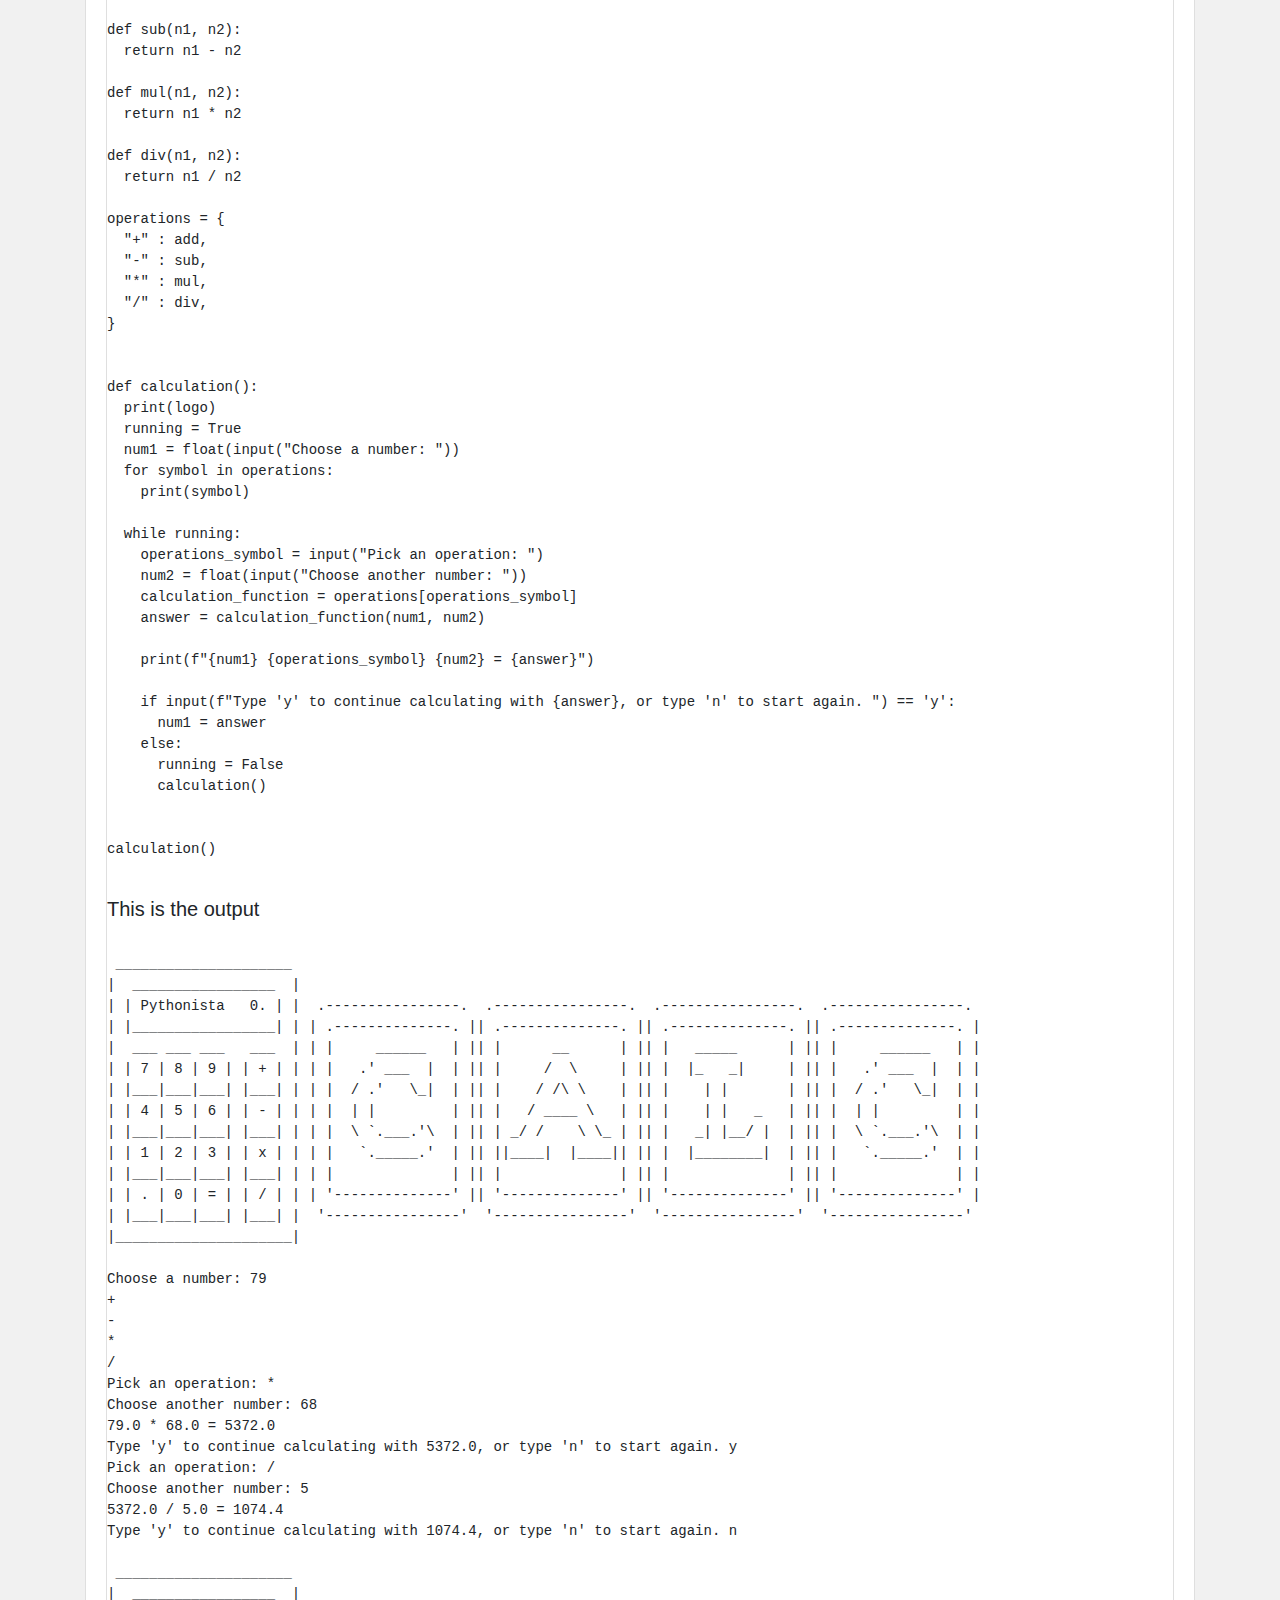
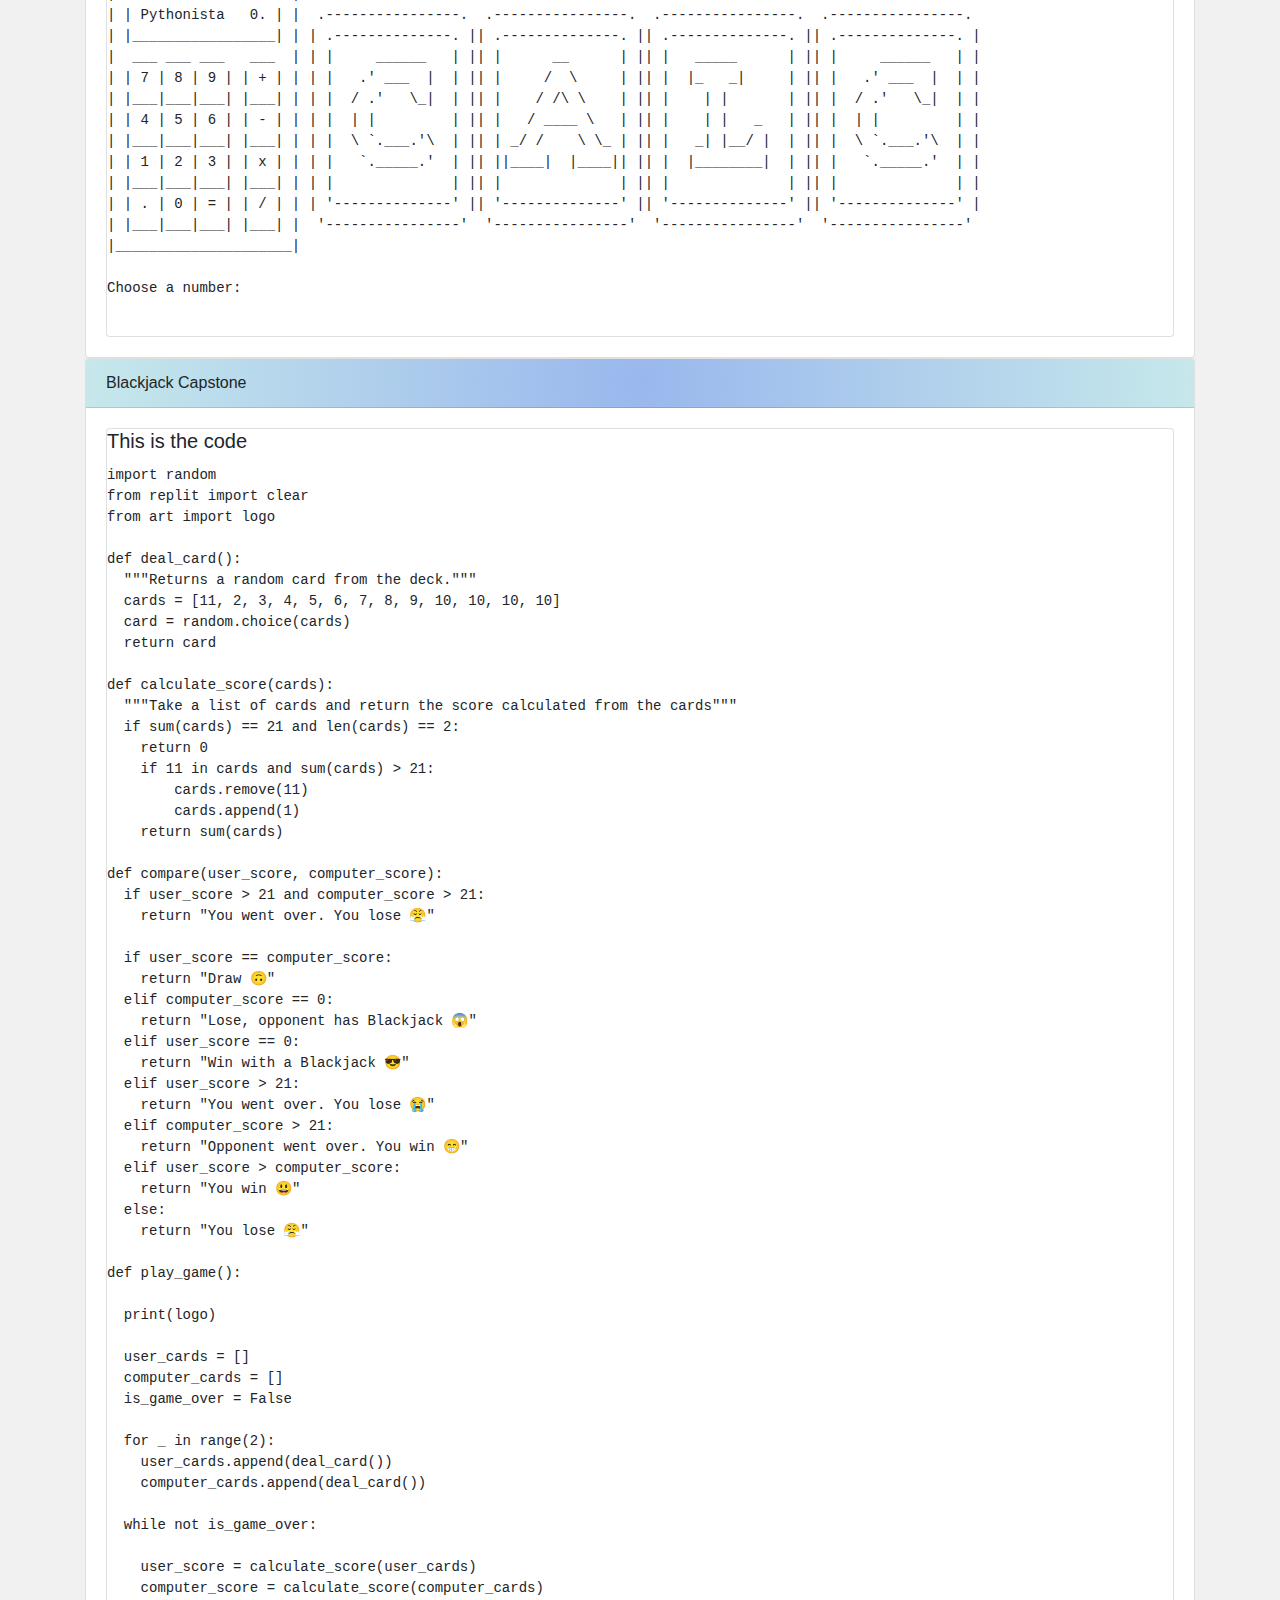
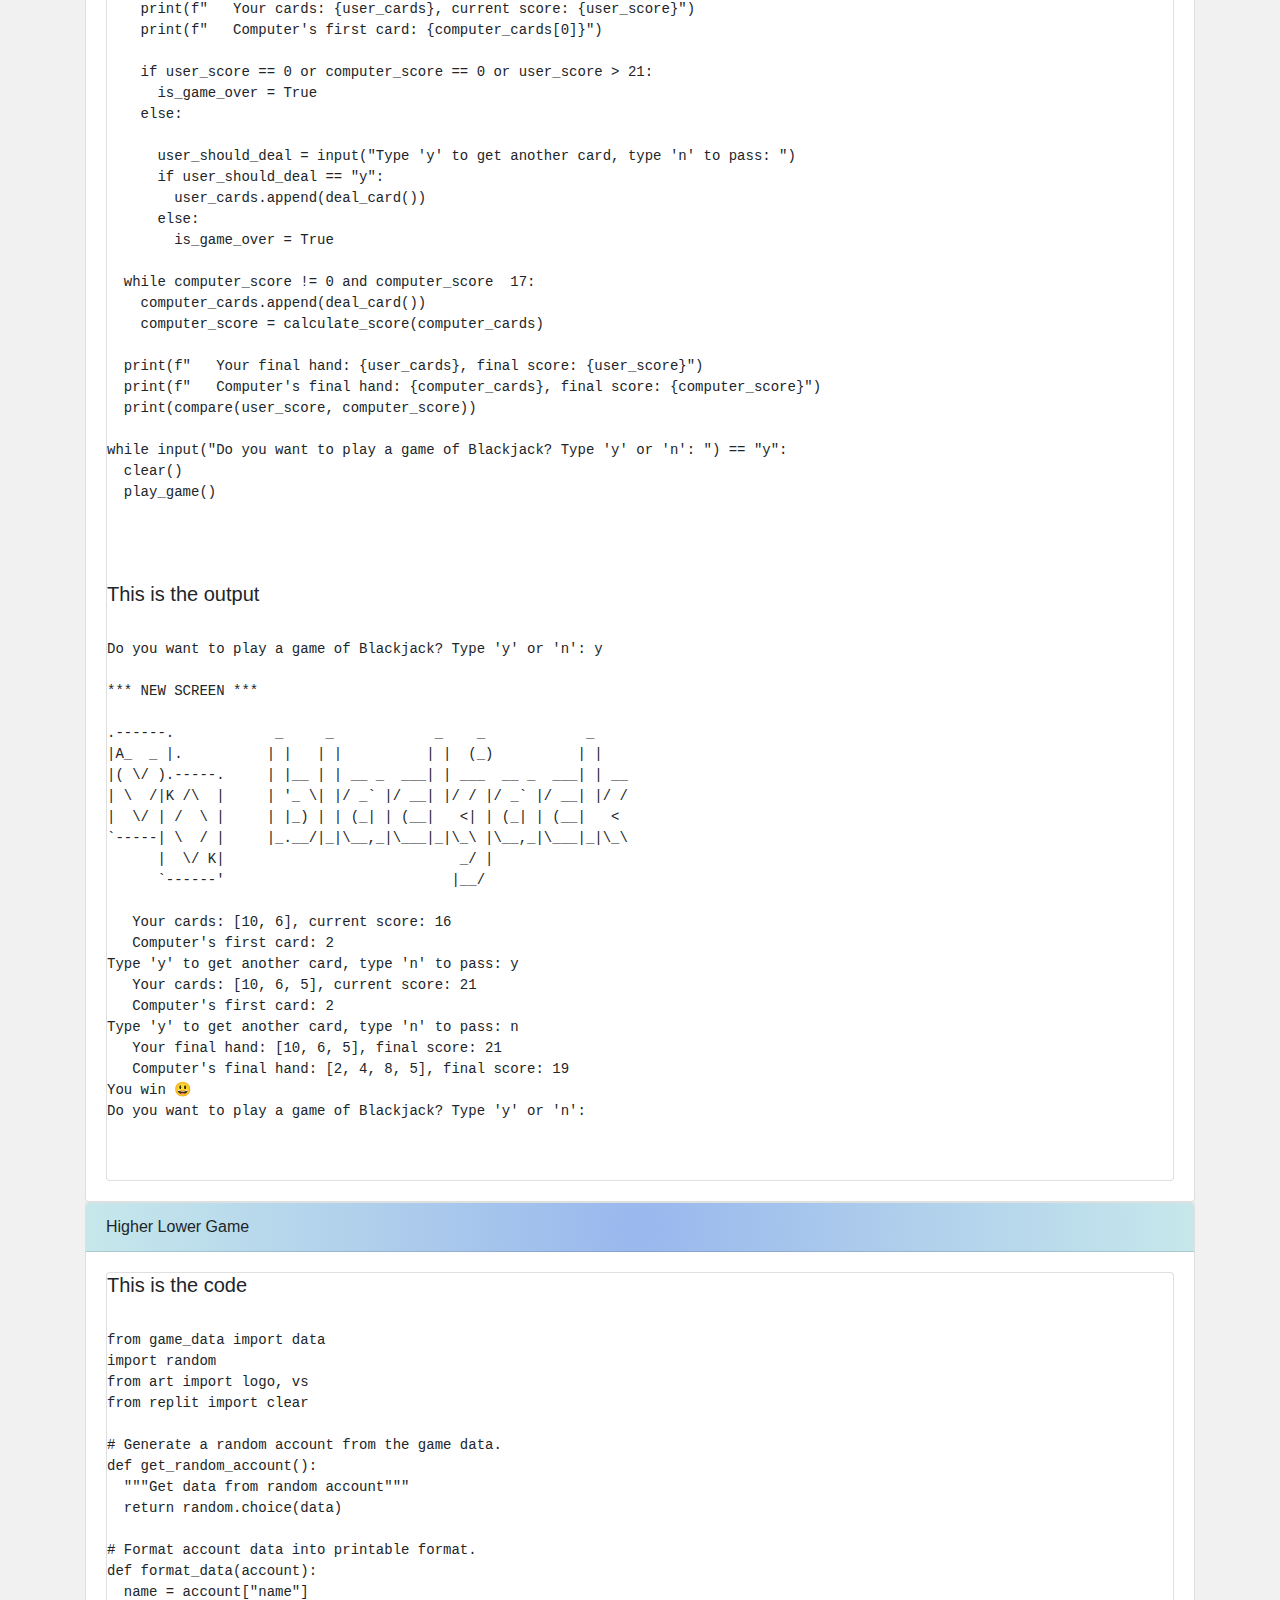
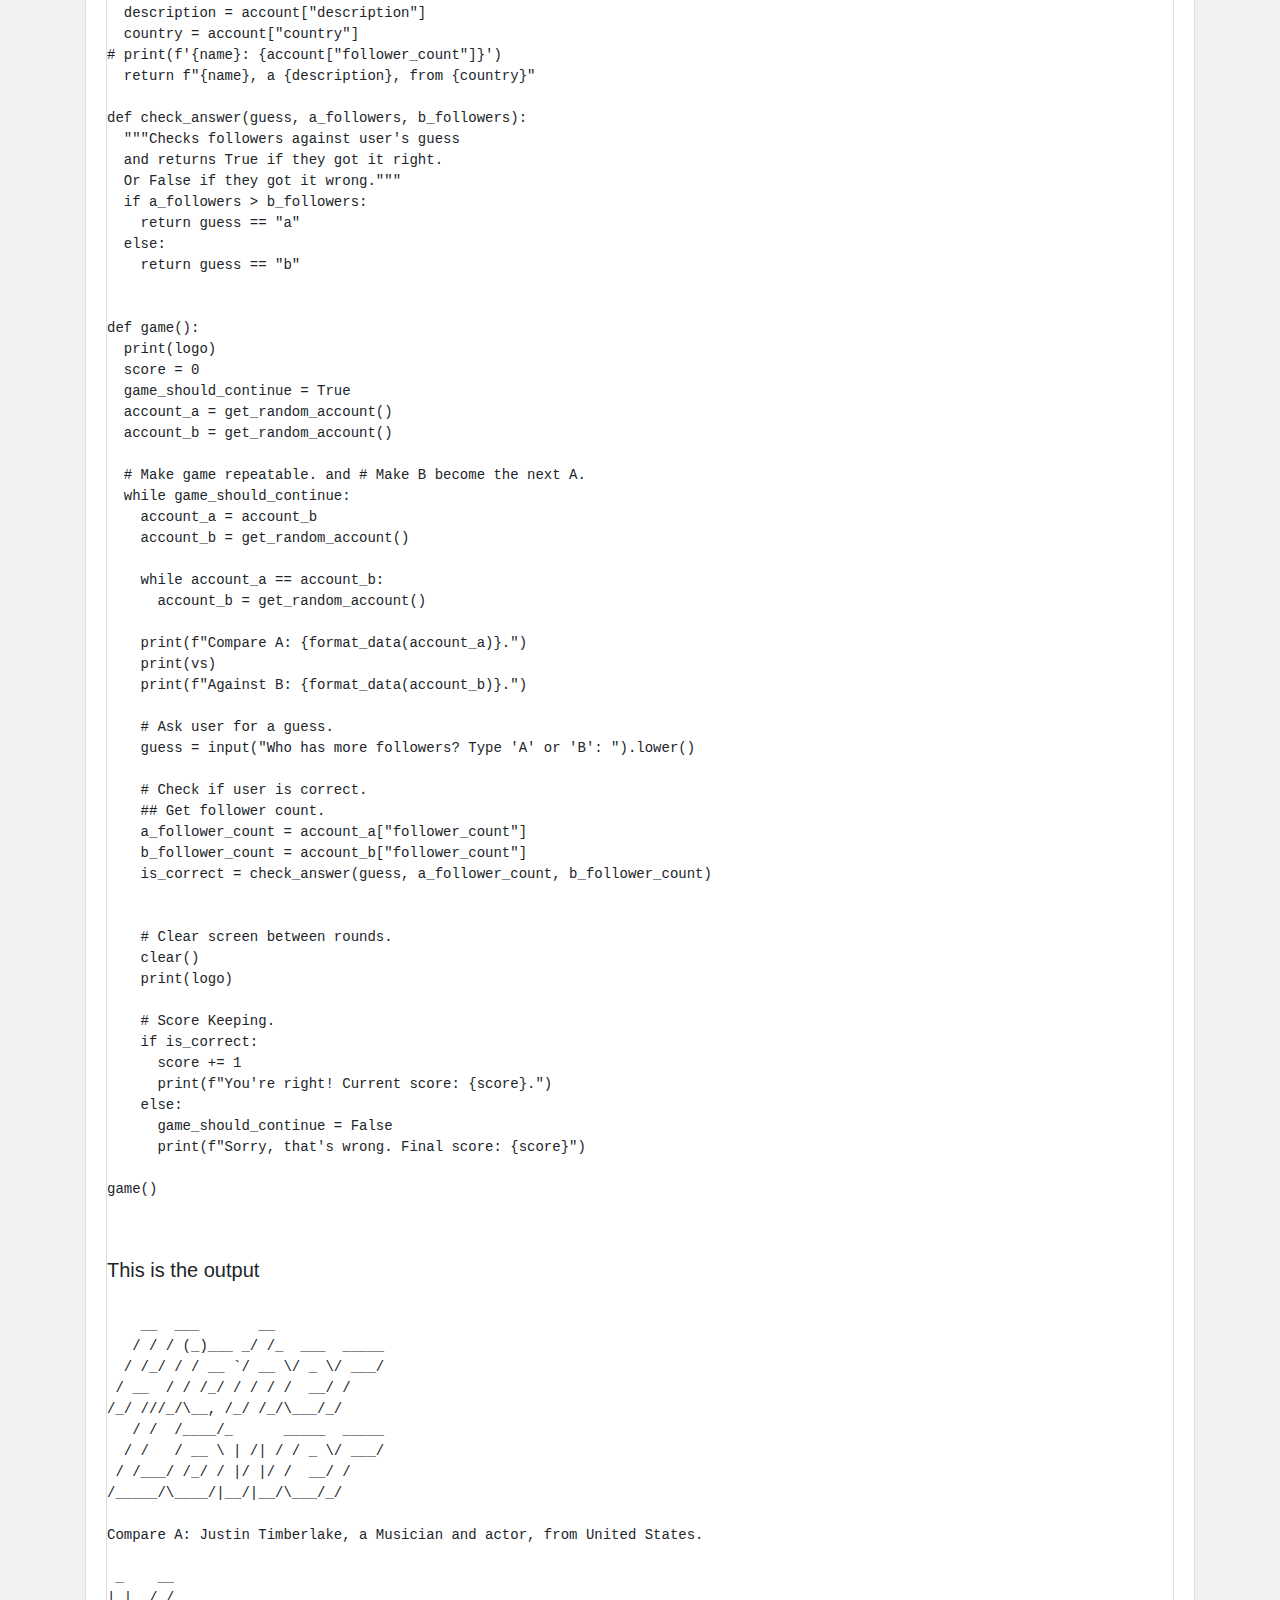
<file: my-python.html>
<!DOCTYPE html>
<html>
    <head>
        <meta charset="utf-8" />
        <meta http-equiv="x-ua-compatible" content="ie=edge" />
        <title>Ela's Learning</title>
        <meta name="viewport" content="width=device-width, initial-scale=1" />

        <!-- CSS Dependencies -->
        <link
            rel="stylesheet"
            href="https://maxcdn.bootstrapcdn.com/bootstrap/4.0.0/css/bootstrap.min.css"
            integrity="sha384-Gn5384xqQ1aoWXA+058RXPxPg6fy4IWvTNh0E263XmFcJlSAwiGgFAW/dAiS6JXm"
            crossorigin="anonymous" />
        <link rel="stylesheet" href="main.css" />
    </head>

    <body>
        <!-- start of navigation header -->
        <div class="navigation">
            <nav
                class="navbar navbar-expand-lg navbar-dark"
                style="
                    background-image: linear-gradient(
                        to top,
                        #30cfd0 0%,
                        #330867 100%
                    );
                ">
                <img
                    src="images/logo.jpeg"
                    alt="Some text about the image"
                    class="mr-2"
                    height="60px"
                    width="80px" />
                <a class="navbar-brand" href="index.html">Ela's Learning</a>
                <button
                    class="navbar-toggler"
                    type="button"
                    data-toggle="collapse"
                    data-target="#navbarNavDropdown-1"
                    aria-controls="navbarNavDropdown-1"
                    aria-expanded="false"
                    aria-label="Toggle navigation">
                    <span class="navbar-toggler-icon"></span>
                </button>
                <div class="collapse navbar-collapse" id="navbarNavDropdown-1">
                    <ul class="navbar-nav mr-auto">
                        <li class="nav-item dropdown">
                            <a
                                class="nav-link dropdown-toggle"
                                href="https://designrevision.com"
                                id="navbarDropdownMenuLink"
                                data-toggle="dropdown"
                                aria-haspopup="true"
                                aria-expanded="false">
                                Technology and Languages
                            </a>
                            <div
                                class="dropdown-menu"
                                aria-labelledby="navbarDropdownMenuLink">
                                <a class="dropdown-item" href="my-html-and-css.html"
                                    >HTML and CSS</a
                                >
                                <a class="dropdown-item" href="my-javascript.html">Javascript</a>
                                <a class="dropdown-item" href="my-python.html"
                                    >Python</a
                                >
                                <a class="dropdown-item" href="my-java.html">Java</a>
                                <a class="dropdown-item" href="my-react-and-aws.html"
                                    >React and AWS</a
                                >
                            </div>
                        </li>
                        <li class="nav-item">
                            <a class="nav-link" href="my-learning-resources.html">Learning Resources</a>
                        </li>
                        <li class="nav-item">
                            <a class="nav-link" href="about-me.html">About Me</a>
                        </li>
                    </ul>
                </div>
            </nav>
        </div>
        <!-- end of navigation header -->

        <!-- Treasure Island -->

        <div class="container my-5">
            <h2 th:case="null">My Python Projects</h2>
            <br/>
            <a href="#treasureisland">Treasure Island</a>
            <br/>
            <a href="#hangman">Hangman</a>
            <br/>
            <a href="#caesarcipher">Caesar Cipher</a>
            <br/>
            <a href="#secretauction">Secret Auction</a>
            <br/>
            <a href="#calculator">Calculator</a>
            <br/>
            <a href="#blackjack">Blackjack Capstone</a>
            <br/>
            <a href="#higherlower">Higher Lower Game</a>
            <br/>
            <a href="#coffee">Coffee Machine</a>
            <br/>
            <br/>
            <div class="card">
                <div
                    class="card-header"
                    style="
                        background-image: radial-gradient(
                            circle,
                            rgba(153, 183, 237, 1) 0%,
                            rgba(198, 232, 235, 1) 100%
                        );
                    ">
                    Treasure Island Game - A mission to find the treasure!
                </div>
                <div class="card-body">
                    <div id="treasureisland" class="card">
                    <h5 class="card-title">This is the code</h5>

                    <pre>
                           
print('''
*******************************************************************************
          |                   |                  |                     |
 _________|________________.=""_;=.______________|_____________________|_______
|                   |  ,-"_,=""     `"=.|                  |
|___________________|__"=._o`"-._        `"=.______________|___________________
          |                `"=._o`"=._      _`"=._                     |
 _________|_____________________:=._o "=._."_.-="'"=.__________________|_______
|                   |    __.--" , ; `"=._o." ,-"""-._ ".   |
|___________________|_._"  ,. .` ` `` ,  `"-._"-._   ". '__|___________________
          |           |o`"=._` , "` `; .". ,  "-._"-._; ;              |
 _________|___________| ;`-.o`"=._; ." ` '`."\` . "-._ /_______________|_______
|                   | |o;    `"-.o`"=._``  '` " ,__.--o;   |
|___________________|_| ;     (#) `-.o `"=.`_.--"_o.-; ;___|___________________
____/______/______/___|o;._    "      `".o|o_.--"    ;o;____/______/______/____
/______/______/______/_"=._o--._        ; | ;        ; ;/______/______/______/_
____/______/______/______/__"=._o--._   ;o|o;     _._;o;____/______/______/____
/______/______/______/______/____"=._o._; | ;_.--"o.--"_/______/______/______/_
____/______/______/______/______/_____"=.o|o_.--""___/______/______/______/____
/______/______/______/______/______/______/______/______/______/______/_____ /
*******************************************************************************
''')
print("Welcome to Treasure Island.")
print("Your mission is to find the treasure.")

choice1 = input('You\'re at a cross road. Where do you want to go? Type "left" or "right" \n').lower()
if choice1 == "left":
  choice2 = input('You\'ve come to a lake. There is an island in the middle of the lake. Type "wait" to wait for a boat. Type "swim" to swim across. \n').lower()
  if choice2 == "wait":
    choice3 = input("You arrive at the island unharmed. There is a house with 3 doors. One red, one yellow and one blue. Which colour do you choose? \n").lower()
    if choice3 == "red":
      print("It's a room full of fire. Game Over.")
    elif choice3 == "yellow":
      print("You found the treasure! You Win!")
    elif choice3 == "blue":
      print("You enter a room of beasts. Game Over.")
    else:
      print("You chose a door that doesn't exist. Game Over.")
  else:
    print("You get attacked by an angry trout. Game Over.")
else:
  print("You fell into a hole. Game Over.")
  
  </pre
                    >

                    <h5 class="card-title">This is the output</h5>

                    <pre>

*******************************************************************************
          |                   |                  |                     |
 _________|________________.=""_;=.______________|_____________________|_______
|                   |  ,-"_,=""     `"=.|                  |
|___________________|__"=._o`"-._        `"=.______________|___________________
          |                `"=._o`"=._      _`"=._                     |
 _________|_____________________:=._o "=._."_.-="'"=.__________________|_______
|                   |    __.--" , ; `"=._o." ,-"""-._ ".   |
|___________________|_._"  ,. .` ` `` ,  `"-._"-._   ". '__|___________________
          |           |o`"=._` , "` `; .". ,  "-._"-._; ;              |
 _________|___________| ;`-.o`"=._; ." ` '`."\` . "-._ /_______________|_______
|                   | |o;    `"-.o`"=._``  '` " ,__.--o;   |
|___________________|_| ;     (#) `-.o `"=.`_.--"_o.-; ;___|___________________
____/______/______/___|o;._    "      `".o|o_.--"    ;o;____/______/______/____
/______/______/______/_"=._o--._        ; | ;        ; ;/______/______/______/_
____/______/______/______/__"=._o--._   ;o|o;     _._;o;____/______/______/____
/______/______/______/______/____"=._o._; | ;_.--"o.--"_/______/______/______/_
____/______/______/______/______/_____"=.o|o_.--""___/______/______/______/____
/______/______/______/______/______/______/______/______/______/______/_____ /
*******************************************************************************

Welcome to Treasure Island.
Your mission is to find the treasure.
You're at a cross road. Where do you want to go? Type "left" or "right" 
left
You've come to a lake. There is an island in the middle of the lake. Type "wait" to wait for a boat. Type "swim" to swim across. 
wait
You arrive at the island unharmed. There is a house with 3 doors. One red, one yellow and one blue. Which colour do you choose? 
yellow
You found the treasure! You Win!
                  </pre
                    >
                </div>
            </div>
        </div>

        <!-- End of Treasure Island -->

        <!-- Hangman -->

            <div class="card">
                <div
                    class="card-header"
                    style="
                        background-image: radial-gradient(
                            circle,
                            rgba(153, 183, 237, 1) 0%,
                            rgba(198, 232, 235, 1) 100%
                        );
                    ">
                    Hangman
                </div>
                <div class="card-body">
                    <div id="hangman" class="card">
                    <h5 class="card-title">This is the code</h5>

                    <pre>
import random
import hangman_words
import hangman_art

chosen_word = random.choice(hangman_words.word_list)
word_length = len(chosen_word)

end_of_game = False
lives = 6

#Testing code
print(f"{hangman_art.logo}")
print(f'Pssst, the solution is {chosen_word}.')


#Create blanks
display = []
for _ in range(word_length):
    display += "_"

while not end_of_game:
    guess = input("Guess a letter: ").lower()

    
    if guess in display:
      print(f"You have already guessed {guess}")
        
   
    #Check guessed letter
    for position in range(word_length):
        letter = chosen_word[position]
        if letter == guess:
            display[position] = letter
          

    #Check if user is wrong.
    if guess not in chosen_word:
        print(f"You guessed {guess}, that's not in the word. You lose a life!")
        lives -= 1
        if lives == 0:
            end_of_game = True
            print("You lose.")

    #Join all the elements in the list and turn it into a String.
    print(f"{' '.join(display)}")

    #Check if user has got all letters.
    if "_" not in display:
        end_of_game = True
        print("You win.")


    print(hangman_art.stages[lives])
        </pre
                    >

                    <h5 class="card-title">This is the output</h5>

                    <pre>
                                                    
| |                                            
| |__   __ _ _ __   __ _ _ __ ___   __ _ _ __  
| '_ \ / _` | '_ \ / _` | '_ ` _ \ / _` | '_ \ 
| | | | (_| | | | | (_| | | | | | | (_| | | | |
|_| |_|\__,_|_| |_|\__, |_| |_| |_|\__,_|_| |_|
                    __/ |                      
                   |___/    
Pssst, the solution is blizzard.
Guess a letter: j
You guessed j, that's not in the word. You lose a life!
_ _ _ _ _ _ _ _

  +---+
  |   |
  O   |
      |
      |
      |
=========

Guess a letter: l
_ l _ _ _ _ _ _

  +---+
  |   |
  O   |
      |
      |
      |
=========

Guess a letter: i
_ l i _ _ _ _ _

  +---+
  |   |
  O   |
      |
      |
      |
=========

Guess a letter: e
You guessed e, that's not in the word. You lose a life!
_ l i _ _ _ _ _

  +---+
  |   |
  O   |
  |   |
      |
      |
=========

Guess a letter: g
You guessed g, that's not in the word. You lose a life!
_ l i _ _ _ _ _

  +---+
  |   |
  O   |
 /|   |
      |
      |
=========
Guess a letter: l
You have already guessed l
_ l i _ _ _ _ _

  +---+
  |   |
  O   |
 /|   |
      |
      |
=========
Guess a letter: i
You have already guessed i
_ l i _ _ _ _ _

  +---+
  |   |
  O   |
 /|   |
      |
      |
=========
Guess a letter: o
You guessed o, that's not in the word. You lose a life!
_ l i _ _ _ _ _

  +---+
  |   |
  O   |
 /|\  |
      |
      |
=========

Guess a letter: x
You guessed x, that's not in the word. You lose a life!
_ l i _ _ _ _ _

  +---+
  |   |
  O   |
 /|\  |
 /    |
      |
=========

Guess a letter: c
You guessed c, that's not in the word. You lose a life!
You lose.
_ l i _ _ _ _ _

  +---+
  |   |
  O   |
 /|\  |
 / \  |
      |
=========

        </pre
                    >
                </div>
            </div>
        </div>
        
        
        <!-- Caeser Cipher --> 

            <div class="card">
                <div
                    class="card-header"
                    style="
                        background-image: radial-gradient(
                            circle,
                            rgba(153, 183, 237, 1) 0%,
                            rgba(198, 232, 235, 1) 100%
                        );
                    ">
                    Caesar Cipher
                </div>
                <div class="card-body">
                    <div id="caesarcipher" class="card">
                    <h5 class="card-title">This is the code</h5>

                    <pre>
                                   
import art 
alphabet = ['a', 'b', 'c', 'd', 'e', 'f', 'g', 'h', 'i', 'j', 'k', 'l', 'm', 'n', 'o', 'p', 'q', 'r', 's', 't', 'u', 'v', 'w', 'x', 'y', 'z', 'a', 'b', 'c', 'd', 'e', 'f', 'g', 'h', 'i', 'j', 'k', 'l', 'm', 'n', 'o', 'p', 'q', 'r', 's', 't', 'u', 'v', 'w', 'x', 'y', 'z']

def caesar(start_text, shift_amount, cipher_direction):
  end_text = ""
  if cipher_direction == "decode":
    shift_amount *= -1
  for char in start_text:
    if char in alphabet:
      position = alphabet.index(char)
      new_position = position + shift_amount
      end_text += alphabet[new_position]
    else:
      end_text += char

    
print(f"Here's the {cipher_direction}d result: {end_text}")

should_continue = True
while should_continue:
  direction= input("Type 'encode' to encrypt, type 'decode' to decrypt:\n")
  text = input("Type your message:\n").lower()
  shift = int(input("Type the shift number:\n"))

  shift = shift % 26

  caesar(start_text=text, shift_amount=shift, cipher_direction=direction)

  result = input("Type 'yes' if you want to go again. Otherwise type 'no'.\n")
  if result == "no":
    should_continue = False
    print("Goodbye")
  
  </pre
                    >

                    <h5 class="card-title">This is the output</h5>

                    <pre>

           
 ,adPPYba, ,adPPYYba,  ,adPPYba, ,adPPYba, ,adPPYYba, 8b,dPPYba,  
a8"     "" ""     `Y8 a8P_____88 I8[    "" ""     `Y8 88P'   "Y8  
8b         ,adPPPPP88 8PP"  `"Y8ba,  ,adPPPPP88 88          
"8a,   ,aa 88,    ,88 "8b,   ,aa aa    ]8I 88,    ,88 88          
 `"Ybbd8"' `"8bbdP"Y8  `"Ybbd8"' `"YbbdP"' `"8bbdP"Y8 88   
            88             88                                 
           ""             88                                 
                          88                                 
 ,adPPYba, 88 8b,dPPYba,  88,dPPYba,   ,adPPYba, 8b,dPPYba,  
a8"     "" 88 88P'    "8a 88P'    "8a a8P_____88 88P'   "Y8  
8b         88 88       d8 88       88 8PP" 88          
"8a,   ,aa 88 88b,   ,a8" 88       88 "8b,   ,aa 88          
 `"Ybbd8"' 88 88`YbbdP"'  88       88  `"Ybbd8"' 88          
              88                                             
              88           

Type 'encode' to encrypt, type 'decode' to decrypt:
encode
Type your message:
hello
Type the shift number:
5
Here's the encoded result: mjqqt
Type 'yes' if you want to go again. Otherwise type 'no'.
yes
Type 'encode' to encrypt, type 'decode' to decrypt:
decode
Type your message:
mjqqt
Type the shift number:
5
Here's the decoded result: hello
Type 'yes' if you want to go again. Otherwise type 'no'.
no
Goodbye
                  </pre
                    >
                </div>
            </div>
        </div>
        
        <!-- End of Caeser Cipher -->
        

         <!-- Secret Auction --> 

            <div class="card">
                <div
                    class="card-header"
                    style="
                        background-image: radial-gradient(
                            circle,
                            rgba(153, 183, 237, 1) 0%,
                            rgba(198, 232, 235, 1) 100%
                        );
                    ">
                    Secret Auction
                </div>
                <div class="card-body">
                    <div id="secretauction" class="card">
                    <h5 class="card-title">This is the code</h5>

                    <pre>
                                   
from replit import clear
import art

print(art.logo)

bids = {}
bidding_finished = False

def find_highest_bidder(bidding_record):
  highest_bid = 0 
  for bidder in bidding_record:
    bid_amount = bidding_record[bidder]
    if bid_amount > highest_bid:
      highest_bid = bid_amount
      winner = bidder
  print(f"The winner is {winner} with a bid of £{highest_bid}")

while not bidding_finished:
  name = input("What is your name?: ")
  price = int(input("What's your bid?: £"))
  bids[name] = price
  should_contine = input("Are there any other bidders? Type 'yes or 'no'").lower()
  if should_contine == 'no':
    bidding_finished = True
    find_highest_bidder(bids)
  elif should_contine == 'yes':
    clear()
  
  </pre
                    >

                    <h5 class="card-title">This is the output</h5>

                    <pre>

                         ___________
                         \         /
                          )_______(
                          |"""""""|_.-._,.---------.,_.-._
                          |       | | |               | | ''-.
                          |       |_| |_             _| |_..-'
                          |_______| '-' `'---------'` '-'
                          )"""""""(
                         /_________\
                       .-------------.
                      /_______________\

What is your name?: Ela
What's your bid?: £100
Are there any other bidders? Type 'yes or 'no' yes

***NEW SCREEN***

What is your name?: Richard
What's your bid?: £70
Are there any other bidders? Type 'yes or 'no' yes

***NEW SCREEN***

What is your name?: Jack
What's your bid?: £130
Are there any other bidders? Type 'yes or 'no'no
The winner is Jack with a bid of £130
                  </pre
                    >
                </div>
            </div>
        </div>
        
        <!-- End of Secret Auction -->
        
        <!-- Calculator --> 

            <div class="card">
                <div
                    class="card-header"
                    style="
                        background-image: radial-gradient(
                            circle,
                            rgba(153, 183, 237, 1) 0%,
                            rgba(198, 232, 235, 1) 100%
                        );
                    ">
                    Calculator
                </div>
                <div class="card-body">
                    <div id="calculator" class="card">
                    <h5 class="card-title">This is the code</h5>

                    <pre>
                                   
from art import logo
def add(n1, n2):
  return n1 + n2

def sub(n1, n2):
  return n1 - n2

def mul(n1, n2):
  return n1 * n2

def div(n1, n2):
  return n1 / n2

operations = {
  "+" : add,
  "-" : sub,
  "*" : mul,
  "/" : div,
}


def calculation():
  print(logo)
  running = True
  num1 = float(input("Choose a number: "))
  for symbol in operations:
    print(symbol)
  
  while running:
    operations_symbol = input("Pick an operation: ")
    num2 = float(input("Choose another number: "))
    calculation_function = operations[operations_symbol]
    answer = calculation_function(num1, num2)

    print(f"{num1} {operations_symbol} {num2} = {answer}")

    if input(f"Type 'y' to continue calculating with {answer}, or type 'n' to start again. ") == 'y':
      num1 = answer
    else:
      running = False
      calculation()
    
    
calculation()
  </pre
                    >

                    <h5 class="card-title">This is the output</h5>

                    <pre>

 _____________________
|  _________________  |
| | Pythonista   0. | |  .----------------.  .----------------.  .----------------.  .----------------. 
| |_________________| | | .--------------. || .--------------. || .--------------. || .--------------. |
|  ___ ___ ___   ___  | | |     ______   | || |      __      | || |   _____      | || |     ______   | |
| | 7 | 8 | 9 | | + | | | |   .' ___  |  | || |     /  \     | || |  |_   _|     | || |   .' ___  |  | |
| |___|___|___| |___| | | |  / .'   \_|  | || |    / /\ \    | || |    | |       | || |  / .'   \_|  | |
| | 4 | 5 | 6 | | - | | | |  | |         | || |   / ____ \   | || |    | |   _   | || |  | |         | |
| |___|___|___| |___| | | |  \ `.___.'\  | || | _/ /    \ \_ | || |   _| |__/ |  | || |  \ `.___.'\  | |
| | 1 | 2 | 3 | | x | | | |   `._____.'  | || ||____|  |____|| || |  |________|  | || |   `._____.'  | |
| |___|___|___| |___| | | |              | || |              | || |              | || |              | |
| | . | 0 | = | | / | | | '--------------' || '--------------' || '--------------' || '--------------' |
| |___|___|___| |___| |  '----------------'  '----------------'  '----------------'  '----------------' 
|_____________________|

Choose a number: 79
+
-
*
/
Pick an operation: *
Choose another number: 68
79.0 * 68.0 = 5372.0
Type 'y' to continue calculating with 5372.0, or type 'n' to start again. y
Pick an operation: /
Choose another number: 5
5372.0 / 5.0 = 1074.4
Type 'y' to continue calculating with 1074.4, or type 'n' to start again. n

 _____________________
|  _________________  |
| | Pythonista   0. | |  .----------------.  .----------------.  .----------------.  .----------------. 
| |_________________| | | .--------------. || .--------------. || .--------------. || .--------------. |
|  ___ ___ ___   ___  | | |     ______   | || |      __      | || |   _____      | || |     ______   | |
| | 7 | 8 | 9 | | + | | | |   .' ___  |  | || |     /  \     | || |  |_   _|     | || |   .' ___  |  | |
| |___|___|___| |___| | | |  / .'   \_|  | || |    / /\ \    | || |    | |       | || |  / .'   \_|  | |
| | 4 | 5 | 6 | | - | | | |  | |         | || |   / ____ \   | || |    | |   _   | || |  | |         | |
| |___|___|___| |___| | | |  \ `.___.'\  | || | _/ /    \ \_ | || |   _| |__/ |  | || |  \ `.___.'\  | |
| | 1 | 2 | 3 | | x | | | |   `._____.'  | || ||____|  |____|| || |  |________|  | || |   `._____.'  | |
| |___|___|___| |___| | | |              | || |              | || |              | || |              | |
| | . | 0 | = | | / | | | '--------------' || '--------------' || '--------------' || '--------------' |
| |___|___|___| |___| |  '----------------'  '----------------'  '----------------'  '----------------' 
|_____________________|

Choose a number: 
                  </pre
                    >
                </div>
            </div>
        </div>
        
        <!-- End of Calculator -->
        
         <!-- Blackjack Capstone --> 

            <div class="card">
                <div
                    class="card-header"
                    style="
                        background-image: radial-gradient(
                            circle,
                            rgba(153, 183, 237, 1) 0%,
                            rgba(198, 232, 235, 1) 100%
                        );
                    ">
                    Blackjack Capstone
                </div>
                <div class="card-body">
                    <div id="blackjack" class="card">
                    <h5 class="card-title">This is the code</h5>

                    <pre>
import random
from replit import clear
from art import logo

def deal_card():
  """Returns a random card from the deck."""
  cards = [11, 2, 3, 4, 5, 6, 7, 8, 9, 10, 10, 10, 10]
  card = random.choice(cards)
  return card
  
def calculate_score(cards):
  """Take a list of cards and return the score calculated from the cards"""
  if sum(cards) == 21 and len(cards) == 2:
    return 0
    if 11 in cards and sum(cards) > 21:
        cards.remove(11)
        cards.append(1)
    return sum(cards)
    
def compare(user_score, computer_score):
  if user_score > 21 and computer_score > 21:
    return "You went over. You lose 😤"

  if user_score == computer_score:
    return "Draw 🙃"
  elif computer_score == 0:
    return "Lose, opponent has Blackjack 😱"
  elif user_score == 0:
    return "Win with a Blackjack 😎"
  elif user_score > 21:
    return "You went over. You lose 😭"
  elif computer_score > 21:
    return "Opponent went over. You win 😁"
  elif user_score > computer_score:
    return "You win 😃"
  else:
    return "You lose 😤"

def play_game():

  print(logo)
  
  user_cards = []
  computer_cards = []
  is_game_over = False
  
  for _ in range(2):
    user_cards.append(deal_card())
    computer_cards.append(deal_card())

  while not is_game_over:
  
    user_score = calculate_score(user_cards)
    computer_score = calculate_score(computer_cards)
    print(f"   Your cards: {user_cards}, current score: {user_score}")
    print(f"   Computer's first card: {computer_cards[0]}")

    if user_score == 0 or computer_score == 0 or user_score > 21:
      is_game_over = True
    else:
    
      user_should_deal = input("Type 'y' to get another card, type 'n' to pass: ")
      if user_should_deal == "y":
        user_cards.append(deal_card())
      else:
        is_game_over = True
        
  while computer_score != 0 and computer_score &it; 17:
    computer_cards.append(deal_card())
    computer_score = calculate_score(computer_cards)
    
  print(f"   Your final hand: {user_cards}, final score: {user_score}")
  print(f"   Computer's final hand: {computer_cards}, final score: {computer_score}")
  print(compare(user_score, computer_score))

while input("Do you want to play a game of Blackjack? Type 'y' or 'n': ") == "y":
  clear()
  play_game()

  
            </pre>
            

                    <h5 class="card-title">This is the output</h5>

                    <pre>

Do you want to play a game of Blackjack? Type 'y' or 'n': y

*** NEW SCREEN ***

.------.            _     _            _    _            _    
|A_  _ |.          | |   | |          | |  (_)          | |   
|( \/ ).-----.     | |__ | | __ _  ___| | ___  __ _  ___| | __
| \  /|K /\  |     | '_ \| |/ _` |/ __| |/ / |/ _` |/ __| |/ /
|  \/ | /  \ |     | |_) | | (_| | (__|   <| | (_| | (__|   < 
`-----| \  / |     |_.__/|_|\__,_|\___|_|\_\ |\__,_|\___|_|\_\
      |  \/ K|                            _/ |                
      `------'                           |__/           

   Your cards: [10, 6], current score: 16
   Computer's first card: 2
Type 'y' to get another card, type 'n' to pass: y
   Your cards: [10, 6, 5], current score: 21
   Computer's first card: 2
Type 'y' to get another card, type 'n' to pass: n
   Your final hand: [10, 6, 5], final score: 21
   Computer's final hand: [2, 4, 8, 5], final score: 19
You win 😃
Do you want to play a game of Blackjack? Type 'y' or 'n': 

                    </pre
                   >
                </div>
            </div>
        </div>
        
        <!-- End of Blackjack Capstone -->
        
        <!-- Higher Lower Game --> 

            <div class="card">
                <div
                    class="card-header"
                    style="
                        background-image: radial-gradient(
                            circle,
                            rgba(153, 183, 237, 1) 0%,
                            rgba(198, 232, 235, 1) 100%
                        );
                    ">
                    Higher Lower Game 
                </div>
                <div class="card-body">
                    <div id="higherlower" class="card">
                    <h5 class="card-title">This is the code</h5>

                    <pre>

from game_data import data
import random
from art import logo, vs
from replit import clear

# Generate a random account from the game data.
def get_random_account():
  """Get data from random account"""
  return random.choice(data)
  
# Format account data into printable format.
def format_data(account):
  name = account["name"]
  description = account["description"]
  country = account["country"]
# print(f'{name}: {account["follower_count"]}')
  return f"{name}, a {description}, from {country}"

def check_answer(guess, a_followers, b_followers):
  """Checks followers against user's guess 
  and returns True if they got it right.
  Or False if they got it wrong.""" 
  if a_followers > b_followers:
    return guess == "a"
  else:
    return guess == "b"


def game():
  print(logo)
  score = 0
  game_should_continue = True
  account_a = get_random_account()
  account_b = get_random_account()

  # Make game repeatable. and # Make B become the next A.
  while game_should_continue:
    account_a = account_b
    account_b = get_random_account()

    while account_a == account_b:
      account_b = get_random_account()

    print(f"Compare A: {format_data(account_a)}.")
    print(vs)
    print(f"Against B: {format_data(account_b)}.")

    # Ask user for a guess.
    guess = input("Who has more followers? Type 'A' or 'B': ").lower()

    # Check if user is correct.
    ## Get follower count.
    a_follower_count = account_a["follower_count"]
    b_follower_count = account_b["follower_count"]
    is_correct = check_answer(guess, a_follower_count, b_follower_count)

    
    # Clear screen between rounds.
    clear()
    print(logo)

    # Score Keeping.
    if is_correct:
      score += 1
      print(f"You're right! Current score: {score}.")
    else:
      game_should_continue = False
      print(f"Sorry, that's wrong. Final score: {score}")

game()

  </pre
                    >

                    <h5 class="card-title">This is the output</h5>

                    <pre>

    __  ___       __             
   / / / (_)___ _/ /_  ___  _____
  / /_/ / / __ `/ __ \/ _ \/ ___/
 / __  / / /_/ / / / /  __/ /    
/_/ ///_/\__, /_/ /_/\___/_/     
   / /  /____/_      _____  _____
  / /   / __ \ | /| / / _ \/ ___/
 / /___/ /_/ / |/ |/ /  __/ /    
/_____/\____/|__/|__/\___/_/     

Compare A: Justin Timberlake, a Musician and actor, from United States.

 _    __    
| |  / /____
| | / / ___/
| |/ (__  ) 
|___/____(_)

Against B: Real Madrid CF, a Football club, from Spain.
Who has more followers? Type 'A' or 'B':

    __  ___       __             
   / / / (_)___ _/ /_  ___  _____
  / /_/ / / __ `/ __ \/ _ \/ ___/
 / __  / / /_/ / / / /  __/ /    
/_/ ///_/\__, /_/ /_/\___/_/     
   / /  /____/_      _____  _____
  / /   / __ \ | /| / / _ \/ ___/
 / /___/ /_/ / |/ |/ /  __/ /    
/_____/\____/|__/|__/\___/_/     

You're right! Current score: 1.
Compare A: Gigi Hadid, a Model, from United States.

 _    __    
| |  / /____
| | / / ___/
| |/ (__  ) 
|___/____(_)

Against B: Justin Bieber, a Musician, from Canada.
Who has more followers? Type 'A' or 'B': 
                  </pre
                    >
                </div>
            </div>
        </div>
        
        <!-- End of Calculator -->
        
        <!-- Coffee Machine --> 

            <div class="card">
                <div
                    class="card-header"
                    style="
                        background-image: radial-gradient(
                            circle,
                            rgba(153, 183, 237, 1) 0%,
                            rgba(198, 232, 235, 1) 100%
                        );
                    ">
                    Coffee Machine
                </div>
                <div class="card-body">
                    <div id="coffee" class="card">
                    <h5 class="card-title">This is the code</h5>

                    <pre>
                                   
MENU = {
    "espresso": {
        "ingredients": {
            "water": 50,
            "coffee": 18,
        },
        "cost": 1.5,
    },
    "latte": {
        "ingredients": {
            "water": 200,
            "milk": 150,
            "coffee": 24,
        },
        "cost": 2.5,
    },
    "cappuccino": {
        "ingredients": {
            "water": 250,
            "milk": 100,
            "coffee": 24,
        },
        "cost": 3.0,
    }
}

profit = 0
resources = {
    "water": 300,
    "milk": 200,
    "coffee": 100,
}


def is_resource_sufficient(order_ingredients):
    """Returns True when order can be made, False if ingredients are insufficient."""
    for item in order_ingredients:
        if order_ingredients[item] > resources[item]:
            print(f"Sorry there is not enough {item}.")
            return False
    return True


def process_coins():
    """Returns the total calculated from coins inserted."""
    print("Please insert coins.")
    total = int(input("how many quarters?: ")) * 0.25
    total += int(input("how many dimes?: ")) * 0.1
    total += int(input("how many nickles?: ")) * 0.05
    total += int(input("how many pennies?: ")) * 0.01
    return total


def is_transaction_successful(money_received, drink_cost):
    """Return True when the payment is accepted, or False if money is insufficient."""
    if money_received >= drink_cost:
        change = round(money_received - drink_cost, 2)
        print(f"Here is ${change} in change.")
        global profit
        profit += drink_cost
        return True
    else:
        print("Sorry that's not enough money. Money refunded.")
        return False


def make_coffee(drink_name, order_ingredients):
    """Deduct the required ingredients from the resources."""
    for item in order_ingredients:
        resources[item] -= order_ingredients[item]
    print(f"Here is your {drink_name} ☕️. Enjoy!")


is_on = True

while is_on:
    choice = input("​What would you like? (espresso/latte/cappuccino): ")
    if choice == "off":
        is_on = False
    elif choice == "report":
        print(f"Water: {resources['water']}ml")
        print(f"Milk: {resources['milk']}ml")
        print(f"Coffee: {resources['coffee']}g")
        print(f"Money: ${profit}")
    else:
        drink = MENU[choice]
        if is_resource_sufficient(drink["ingredients"]):
            payment = process_coins()
            if is_transaction_successful(payment, drink["cost"]):
                make_coffee(choice, drink["ingredients"])
  </pre
                    >

                    <h5 class="card-title">This is the output</h5>

                    <pre>

What would you like? (espresso/latte/cappuccino): latte
Please insert coins.
how many quarters?: 5
how many dimes?: 8
how many nickles?: 9
how many pennies?: 2
Here is $0.02 in change.
Here is your latte ☕️. Enjoy!

What would you like? (espresso/latte/cappuccino): espresso
Please insert coins.
how many quarters?: 1
how many dimes?: 1
how many nickles?: 1
how many pennies?: 1
Sorry that's not enough money. Money refunded.

What would you like? (espresso/latte/cappuccino): 
                  </pre
                    >
                </div>
            </div>
        </div>
    </div>
        
        <!-- End of Coffee Machine -->
        
        

        <!-- start of footer -->

        <div class="navigation">
            <nav class="navbar navbar-expand-lg navbar-dark" style="background-image: linear-gradient(to top, #30cfd0 0%, #330867 100%);">
                <button
                    class="navbar-toggler"
                    type="button"
                    data-toggle="collapse"
                    data-target="#navbarNavDropdown-2"
                    aria-controls="navbarNavDropdown-2"
                    aria-expanded="false"
                    aria-label="Toggle navigation">
                    <span class="navbar-toggler-icon"></span>
                </button>
                <div class="collapse navbar-collapse" id="navbarNavDropdown-2">
                    <ul class="navbar-nav mr-auto">
                        <li class="nav-item">
                            <a class="nav-link" href="contact-me.html">Contact Me</a>
                        </li>
                    </ul>
                </div>
            </nav>
        </div>

        <footer class="main-footer py-5">
            <p class="text-muted text-center small p-0 mb-4">
                &copy; Copyright 2023 — Ela Morgan
            </p>
        </footer>

        <!-- end of footer -->

        <!-- Optional JavaScript -->
        <!-- JavaScript Dependencies: jQuery, Popper.js, Bootstrap JS, Shards JS -->
        <script
            src="https://code.jquery.com/jquery-3.2.1.slim.min.js"
            integrity="sha384-KJ3o2DKtIkvYIK3UENzmM7KCkRr/rE9/Qpg6aAZGJwFDMVNA/GpGFF93hXpG5KkN"
            crossorigin="anonymous"></script>
        <script
            src="https://cdnjs.cloudflare.com/ajax/libs/popper.js/1.12.9/umd/popper.min.js"
            integrity="sha384-ApNbgh9B+Y1QKtv3Rn7W3mgPxhU9K/ScQsAP7hUibX39j7fakFPskvXusvfa0b4Q"
            crossorigin="anonymous"></script>
        <script
            src="https://maxcdn.bootstrapcdn.com/bootstrap/4.0.0/js/bootstrap.min.js"
            integrity="sha384-JZR6Spejh4U02d8jOt6vLEHfe/JQGiRRSQQxSfFWpi1MquVdAyjUar5+76PVCmYl"
            crossorigin="anonymous"></script>
    </body>
</html>
</file>
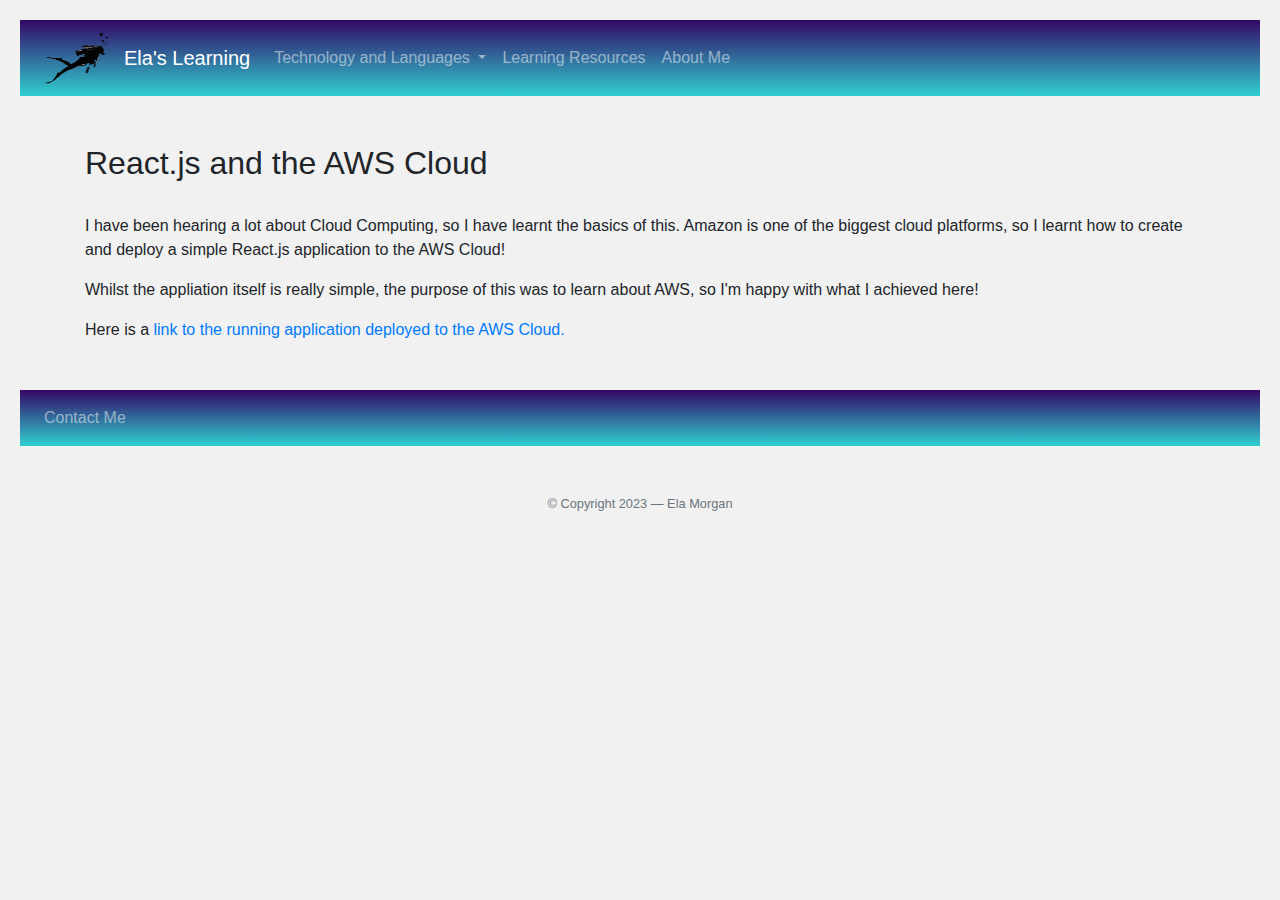
<file: my-react-and-aws.html>
<!DOCTYPE html>
<html>
    <head>
        <meta charset="utf-8" />
        <meta http-equiv="x-ua-compatible" content="ie=edge" />
        <title>Ela's Learning</title>
        <meta name="viewport" content="width=device-width, initial-scale=1" />

        <!-- CSS Dependencies -->
        <link
            rel="stylesheet"
            href="https://maxcdn.bootstrapcdn.com/bootstrap/4.0.0/css/bootstrap.min.css"
            integrity="sha384-Gn5384xqQ1aoWXA+058RXPxPg6fy4IWvTNh0E263XmFcJlSAwiGgFAW/dAiS6JXm"
            crossorigin="anonymous" />
        <link rel="stylesheet" href="main.css" />
    </head>

    <body>
        <!-- start of navigation header -->
        <div class="navigation">
            <nav
                class="navbar navbar-expand-lg navbar-dark"
                style="
                    background-image: linear-gradient(
                        to top,
                        #30cfd0 0%,
                        #330867 100%
                    );
                ">
                <img
                    src="images/logo.jpeg"
                    alt="Some text about the image"
                    class="mr-2"
                    height="60px"
                    width="80px" />
                <a class="navbar-brand" href="index.html">Ela's Learning</a>
                <button
                    class="navbar-toggler"
                    type="button"
                    data-toggle="collapse"
                    data-target="#navbarNavDropdown-1"
                    aria-controls="navbarNavDropdown-1"
                    aria-expanded="false"
                    aria-label="Toggle navigation">
                    <span class="navbar-toggler-icon"></span>
                </button>
                <div class="collapse navbar-collapse" id="navbarNavDropdown-1">
                    <ul class="navbar-nav mr-auto">
                        <li class="nav-item dropdown">
                            <a
                                class="nav-link dropdown-toggle"
                                href="https://designrevision.com"
                                id="navbarDropdownMenuLink"
                                data-toggle="dropdown"
                                aria-haspopup="true"
                                aria-expanded="false">
                                Technology and Languages
                            </a>
                            <div
                                class="dropdown-menu"
                                aria-labelledby="navbarDropdownMenuLink">
                                <a class="dropdown-item" href="my-html-and-css.html"
                                    >HTML and CSS</a
                                >
                                <a class="dropdown-item" href="my-javascript.html">Javascript</a>
                                <a class="dropdown-item" href="my-python.html"
                                    >Python</a
                                >
                                <a class="dropdown-item" href="my-java.html">Java</a>
                                <a class="dropdown-item" href="#"
                                    >React and AWS</a
                                >
                            </div>
                        </li>
                        <li class="nav-item">
                            <a class="nav-link" href="my-learning-resources.html">Learning Resources</a>
                        </li>
                        <li class="nav-item">
                            <a class="nav-link" href="about-me.html">About Me</a>
                        </li>
                    </ul>
                </div>
            </nav>
        </div>
        <!-- end of navigation header -->

        <!-- Start of React.js deployed to AWS -->

        <div class="container my-5">
            <h2>React.js and the AWS Cloud</h2>
            <br />
            
                    
        <p>I have been hearing a lot about Cloud Computing, so I have learnt the basics of this. Amazon is one of the biggest cloud platforms, so I learnt how to create and deploy a simple React.js application to the AWS Cloud!
        </p>
        <p>
        Whilst the appliation itself is really simple, the purpose of this was to learn about AWS, so I'm happy with what I achieved here!
        </p>

        
        <p>Here is a <a href="https://main.d2i1wsl3cvjbq1.amplifyapp.com/">link to the running application deployed to the AWS Cloud.</a>
        </p>
        </div>
            
        <!-- End of React.js deployed to AWS -->
      
        <!-- start of footer -->

        <div class="navigation">
            <nav class="navbar navbar-expand-lg navbar-dark" style="background-image: linear-gradient(to top, #30cfd0 0%, #330867 100%);">
                <button
                    class="navbar-toggler"
                    type="button"
                    data-toggle="collapse"
                    data-target="#navbarNavDropdown-2"
                    aria-controls="navbarNavDropdown-2"
                    aria-expanded="false"
                    aria-label="Toggle navigation">
                    <span class="navbar-toggler-icon"></span>
                </button>
                <div class="collapse navbar-collapse" id="navbarNavDropdown-2">
                    <ul class="navbar-nav mr-auto">
                        <li class="nav-item">
                            <a class="nav-link" href="contact-me.html">Contact Me</a>
                        </li>
                    </ul>
                </div>
            </nav>
        </div>

        <footer class="main-footer py-5">
            <p class="text-muted text-center small p-0 mb-4">
                &copy; Copyright 2023 — Ela Morgan
            </p>
        </footer>

        <!-- end of footer -->

        <!-- Optional JavaScript -->
        <!-- JavaScript Dependencies: jQuery, Popper.js, Bootstrap JS, Shards JS -->
        <script
            src="https://code.jquery.com/jquery-3.2.1.slim.min.js"
            integrity="sha384-KJ3o2DKtIkvYIK3UENzmM7KCkRr/rE9/Qpg6aAZGJwFDMVNA/GpGFF93hXpG5KkN"
            crossorigin="anonymous"></script>
        <script
            src="https://cdnjs.cloudflare.com/ajax/libs/popper.js/1.12.9/umd/popper.min.js"
            integrity="sha384-ApNbgh9B+Y1QKtv3Rn7W3mgPxhU9K/ScQsAP7hUibX39j7fakFPskvXusvfa0b4Q"
            crossorigin="anonymous"></script>
        <script
            src="https://maxcdn.bootstrapcdn.com/bootstrap/4.0.0/js/bootstrap.min.js"
            integrity="sha384-JZR6Spejh4U02d8jOt6vLEHfe/JQGiRRSQQxSfFWpi1MquVdAyjUar5+76PVCmYl"
            crossorigin="anonymous"></script>
    </body>
</html>
</file>
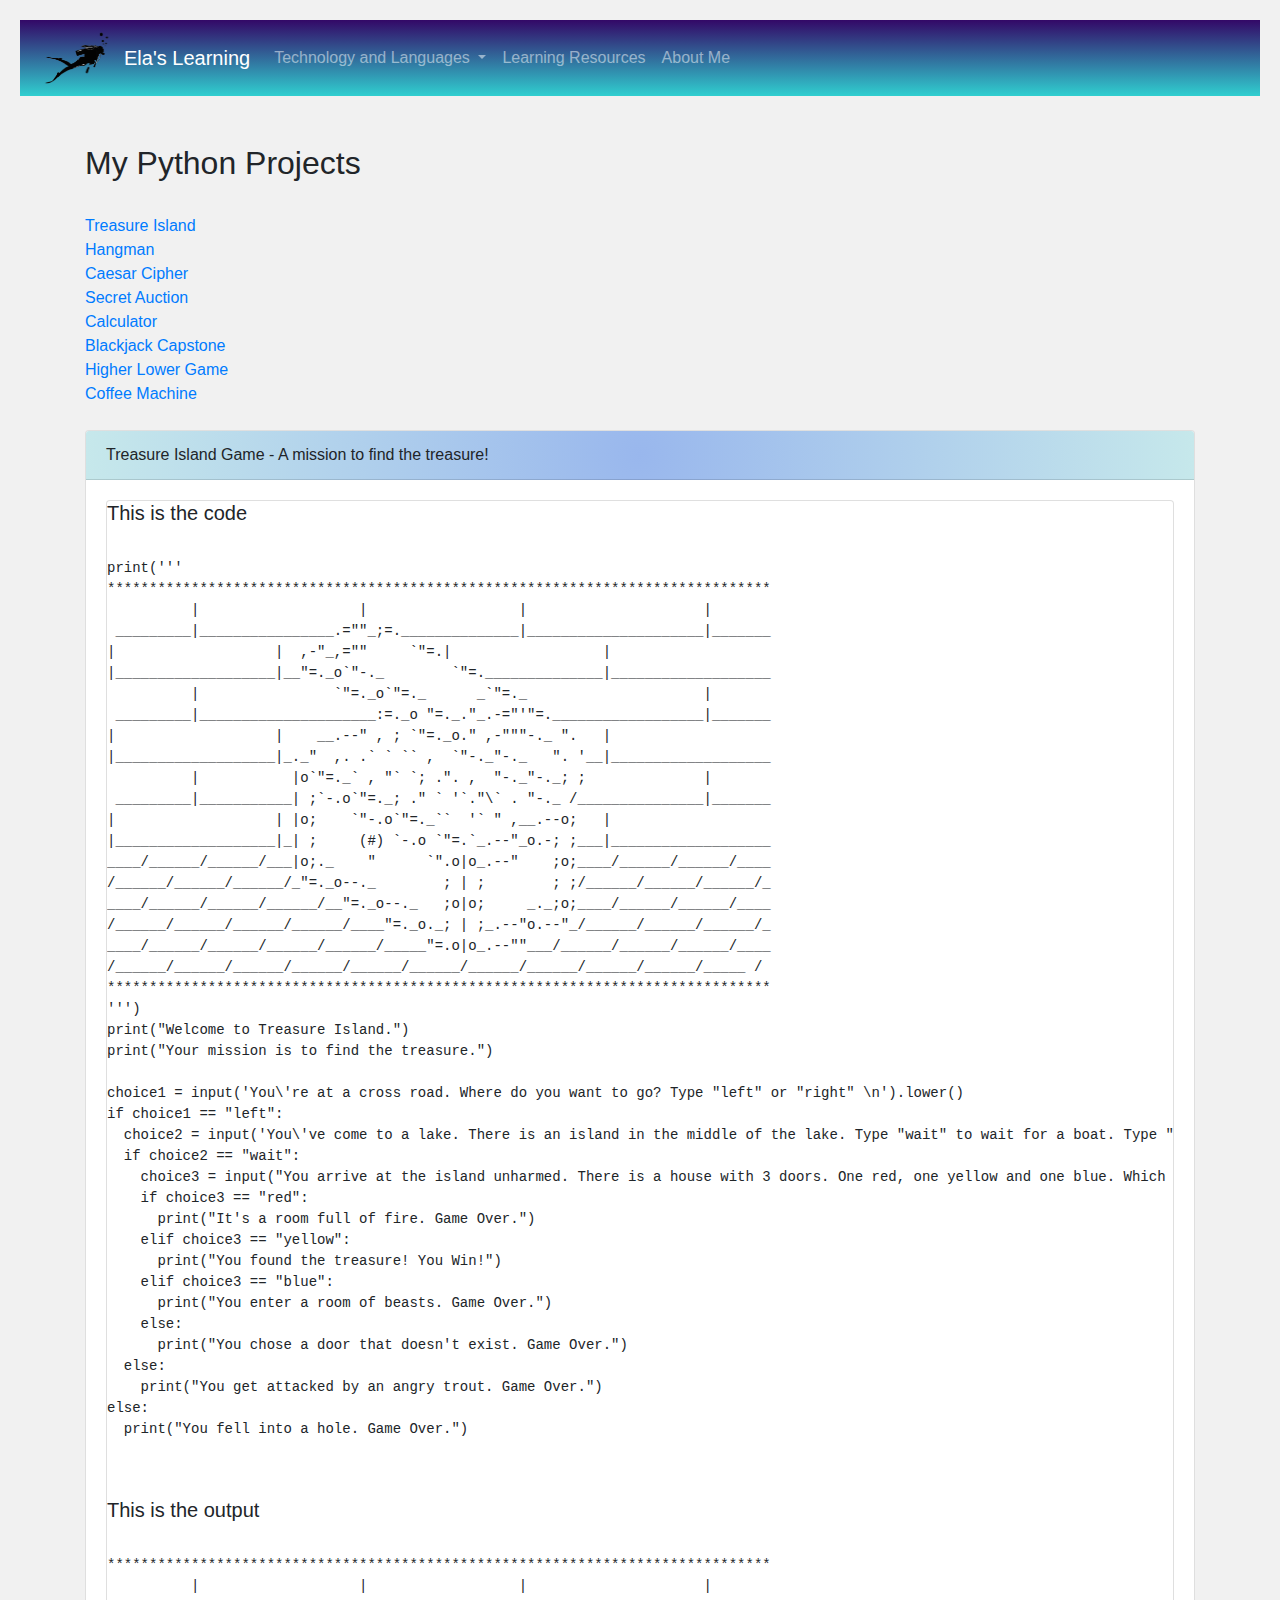
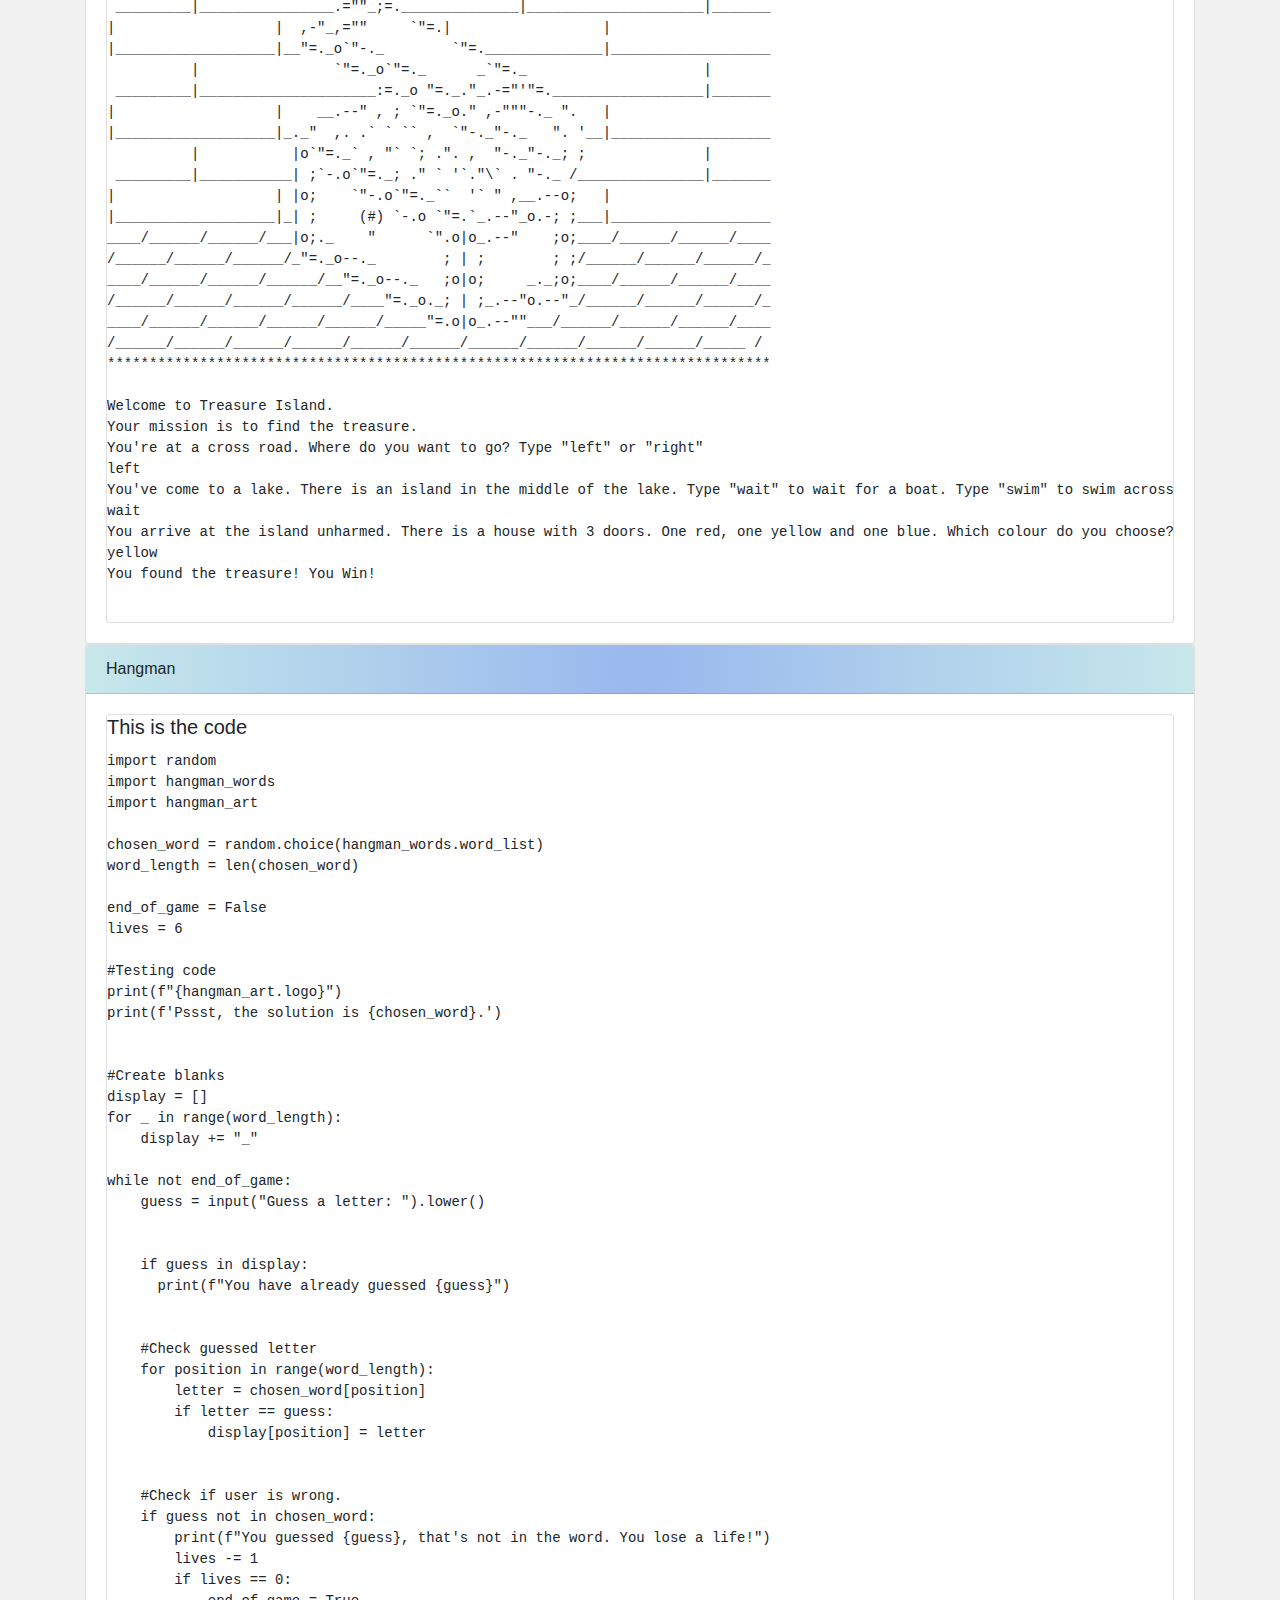
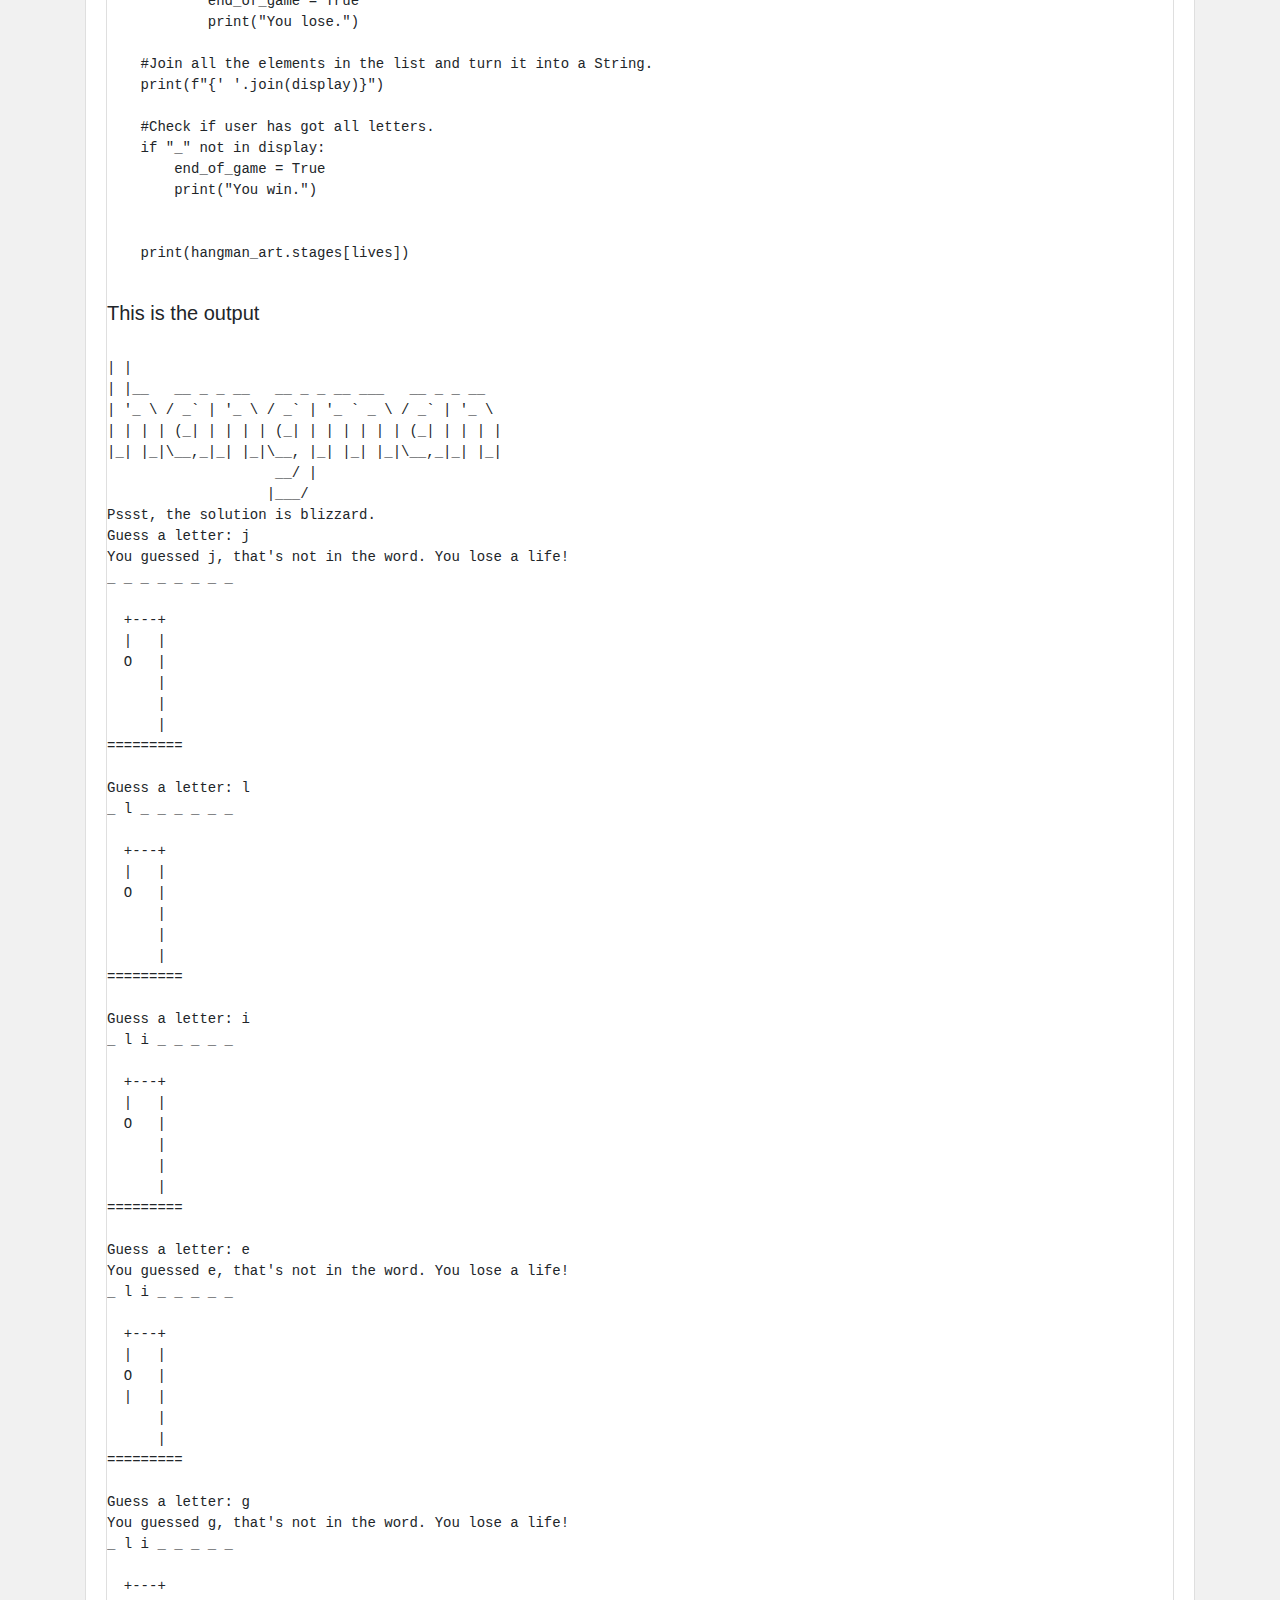
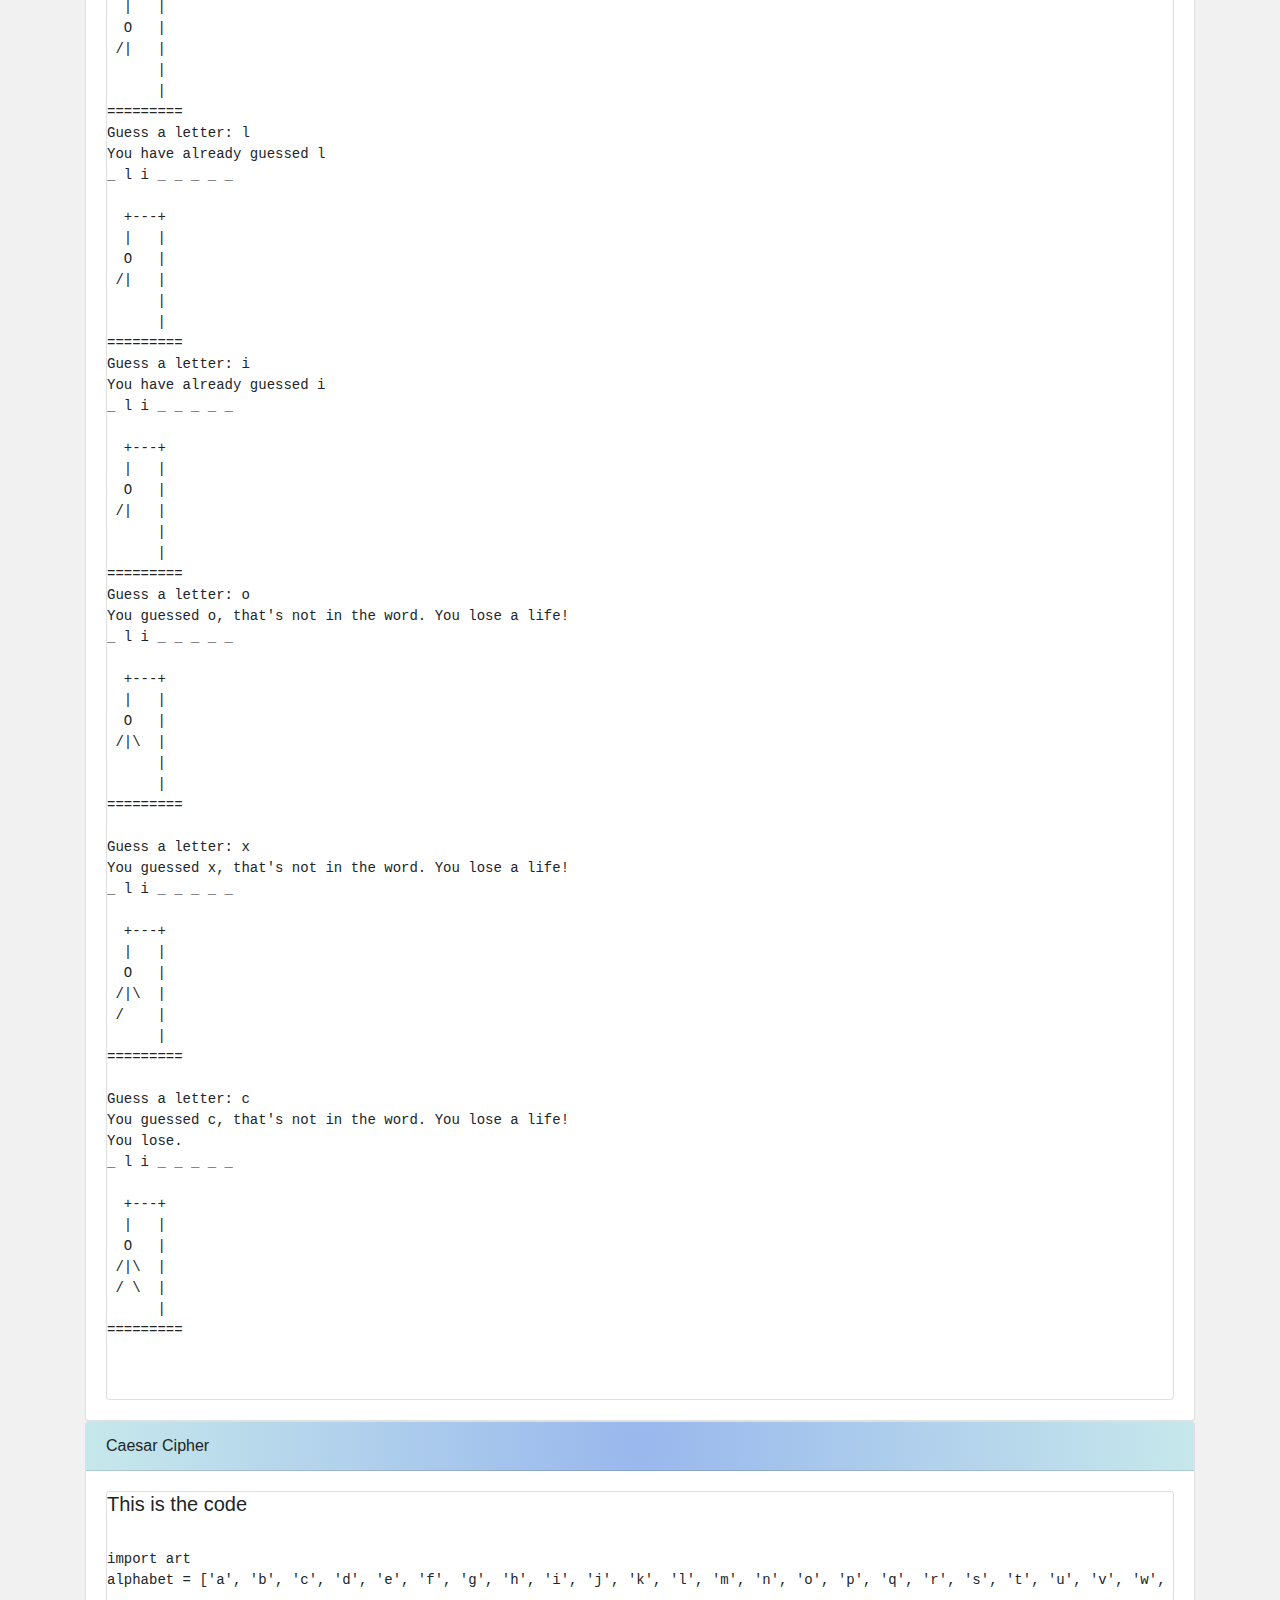
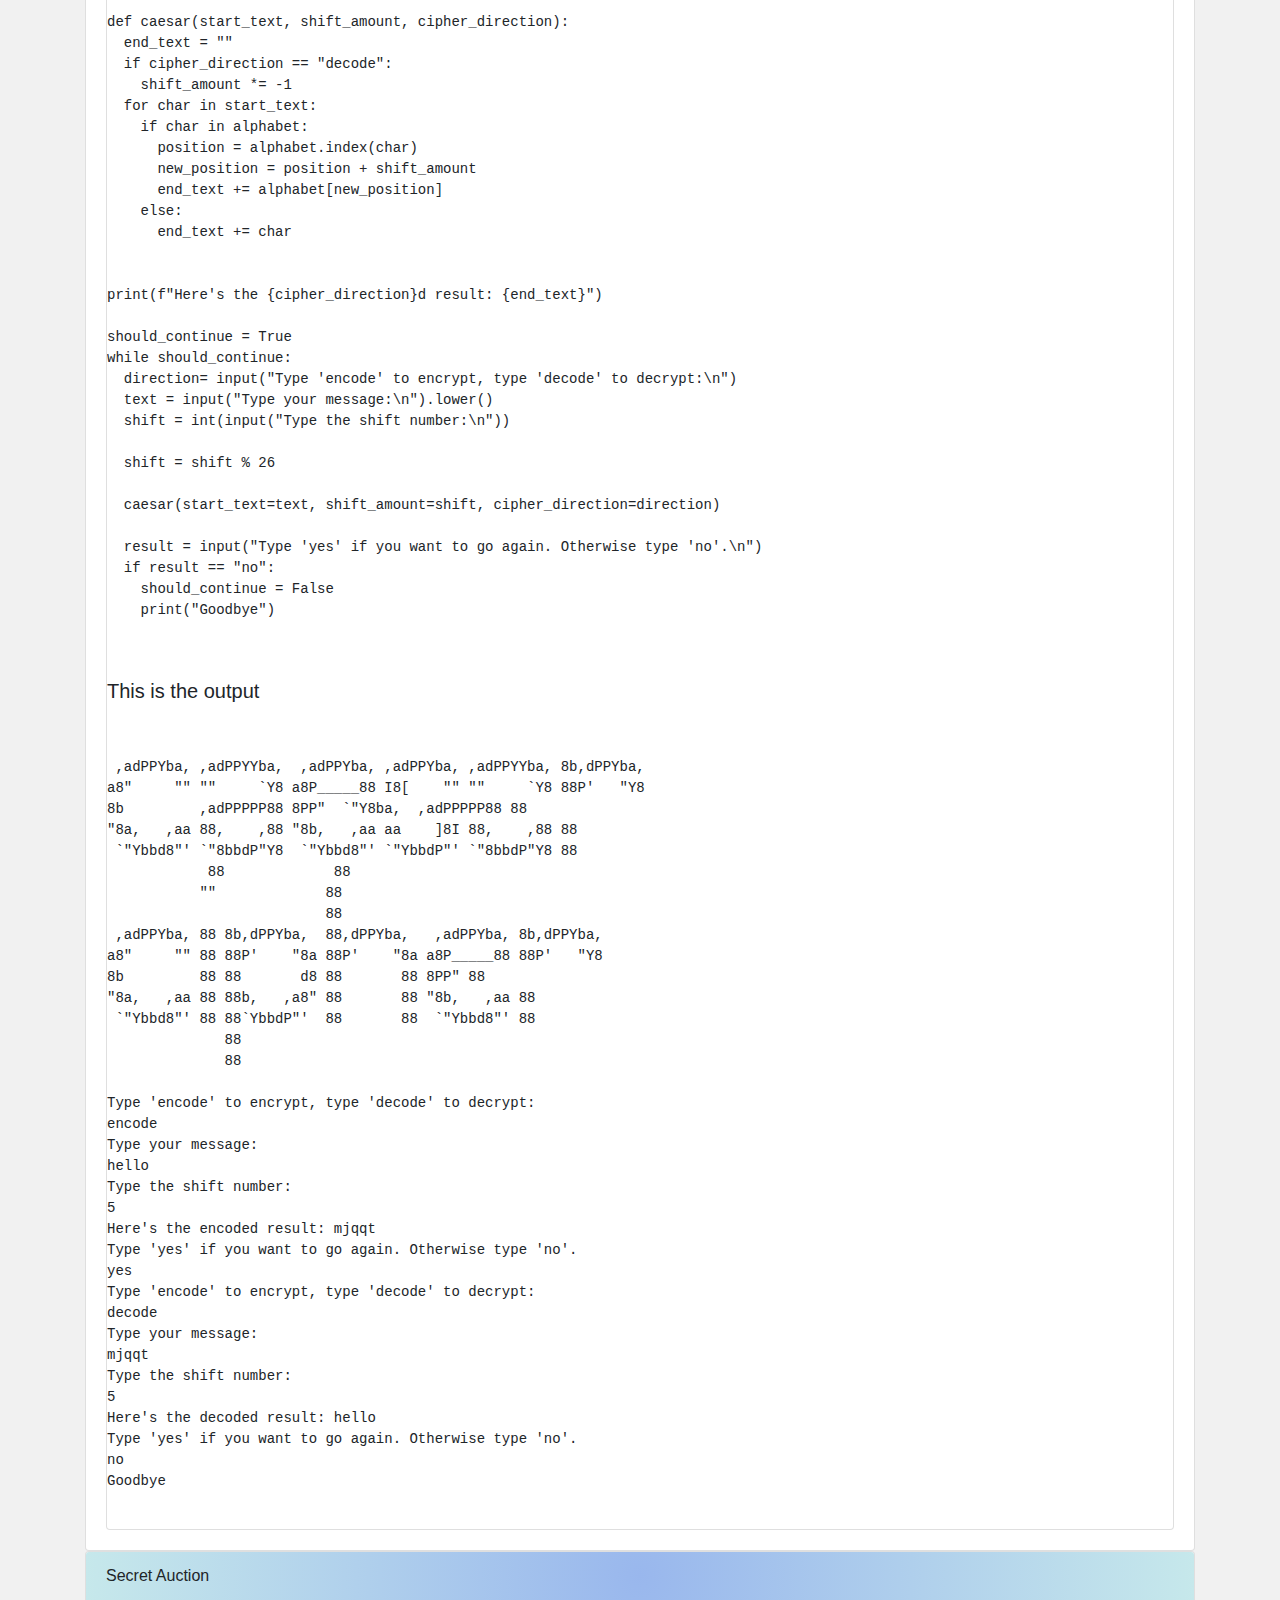
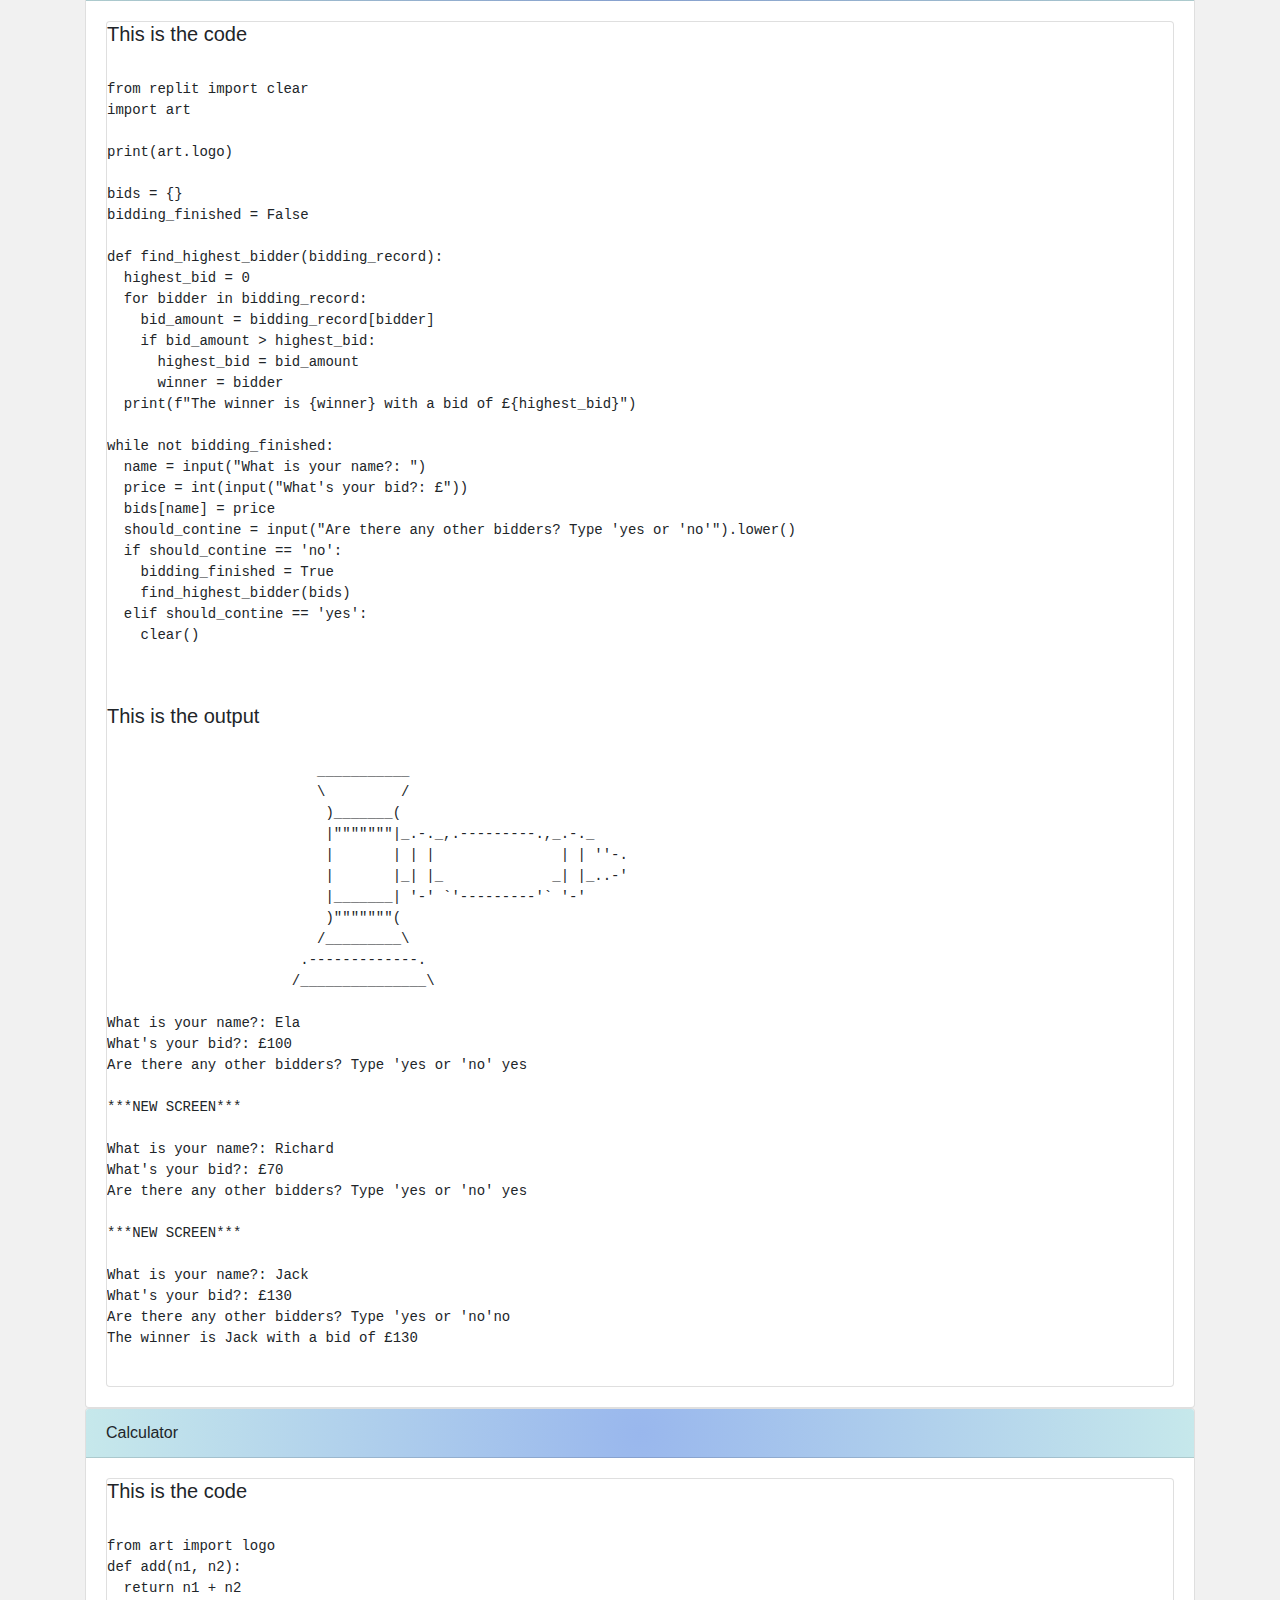
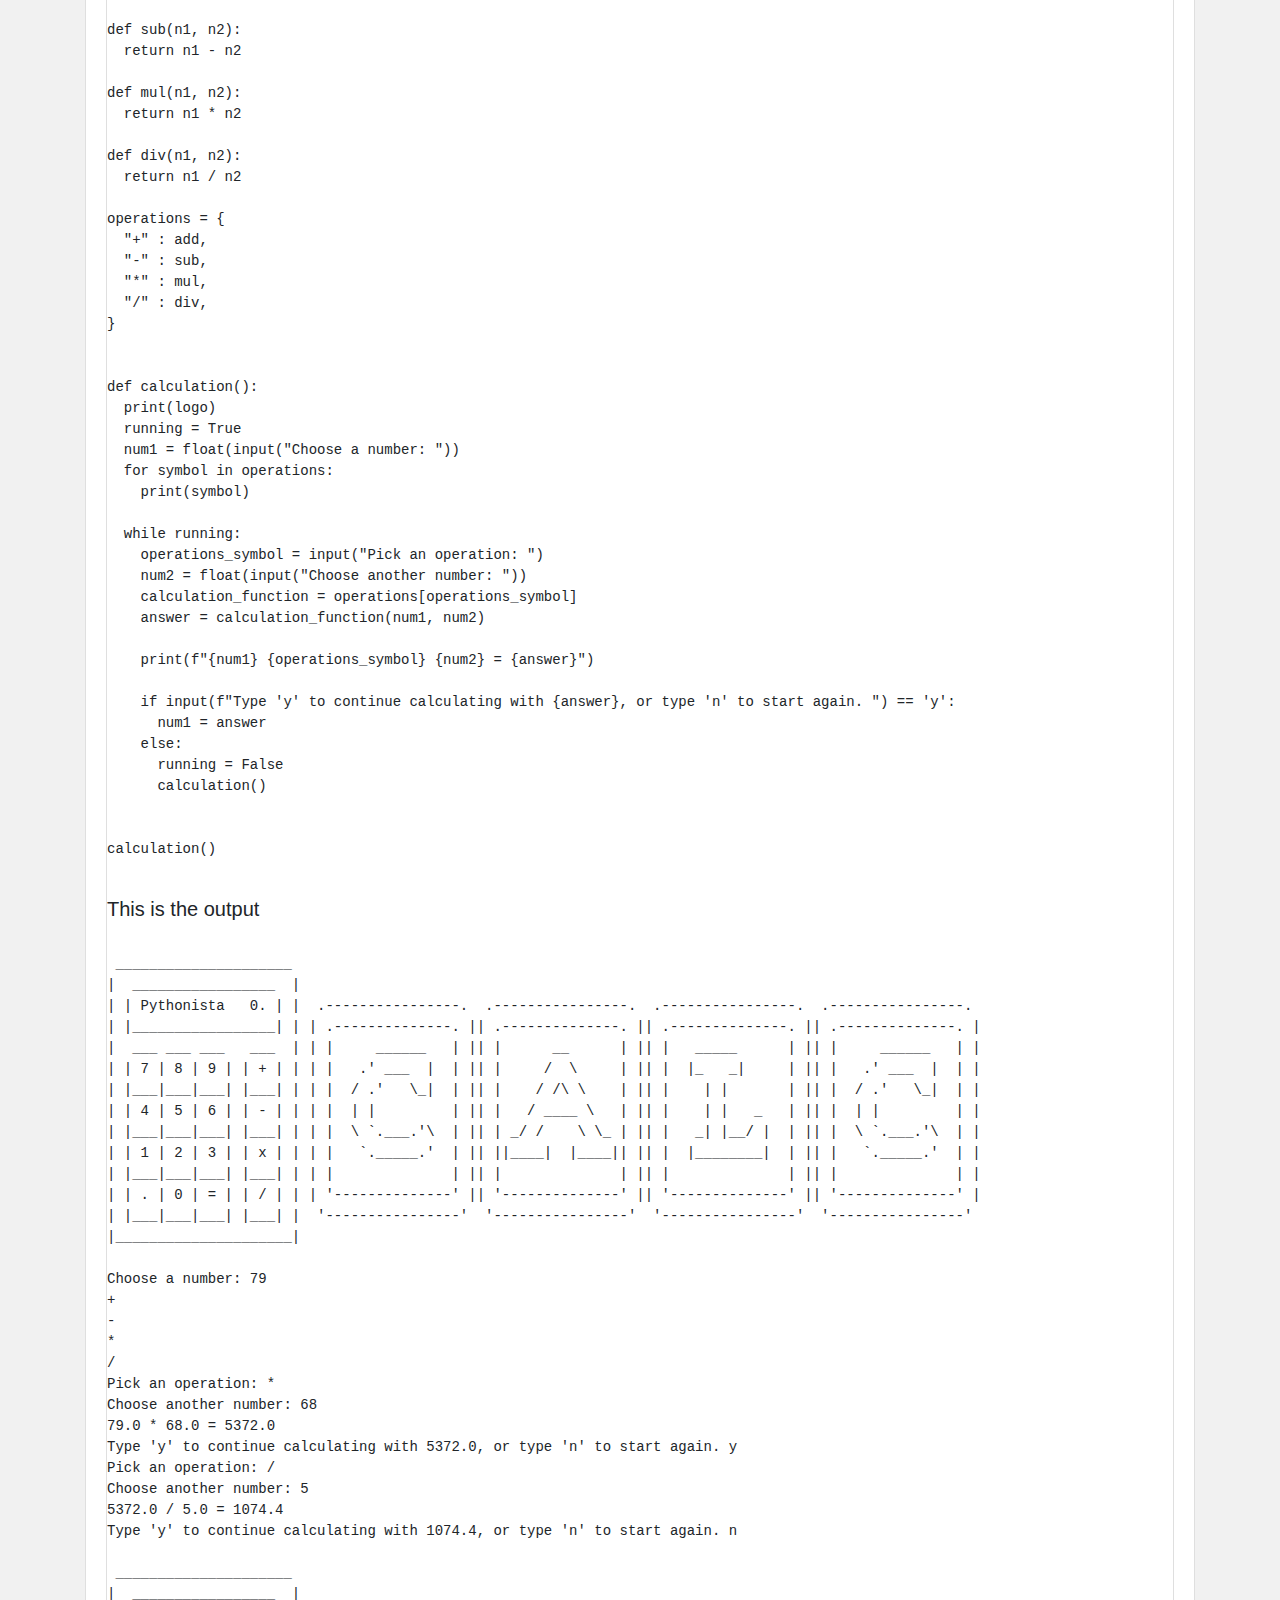
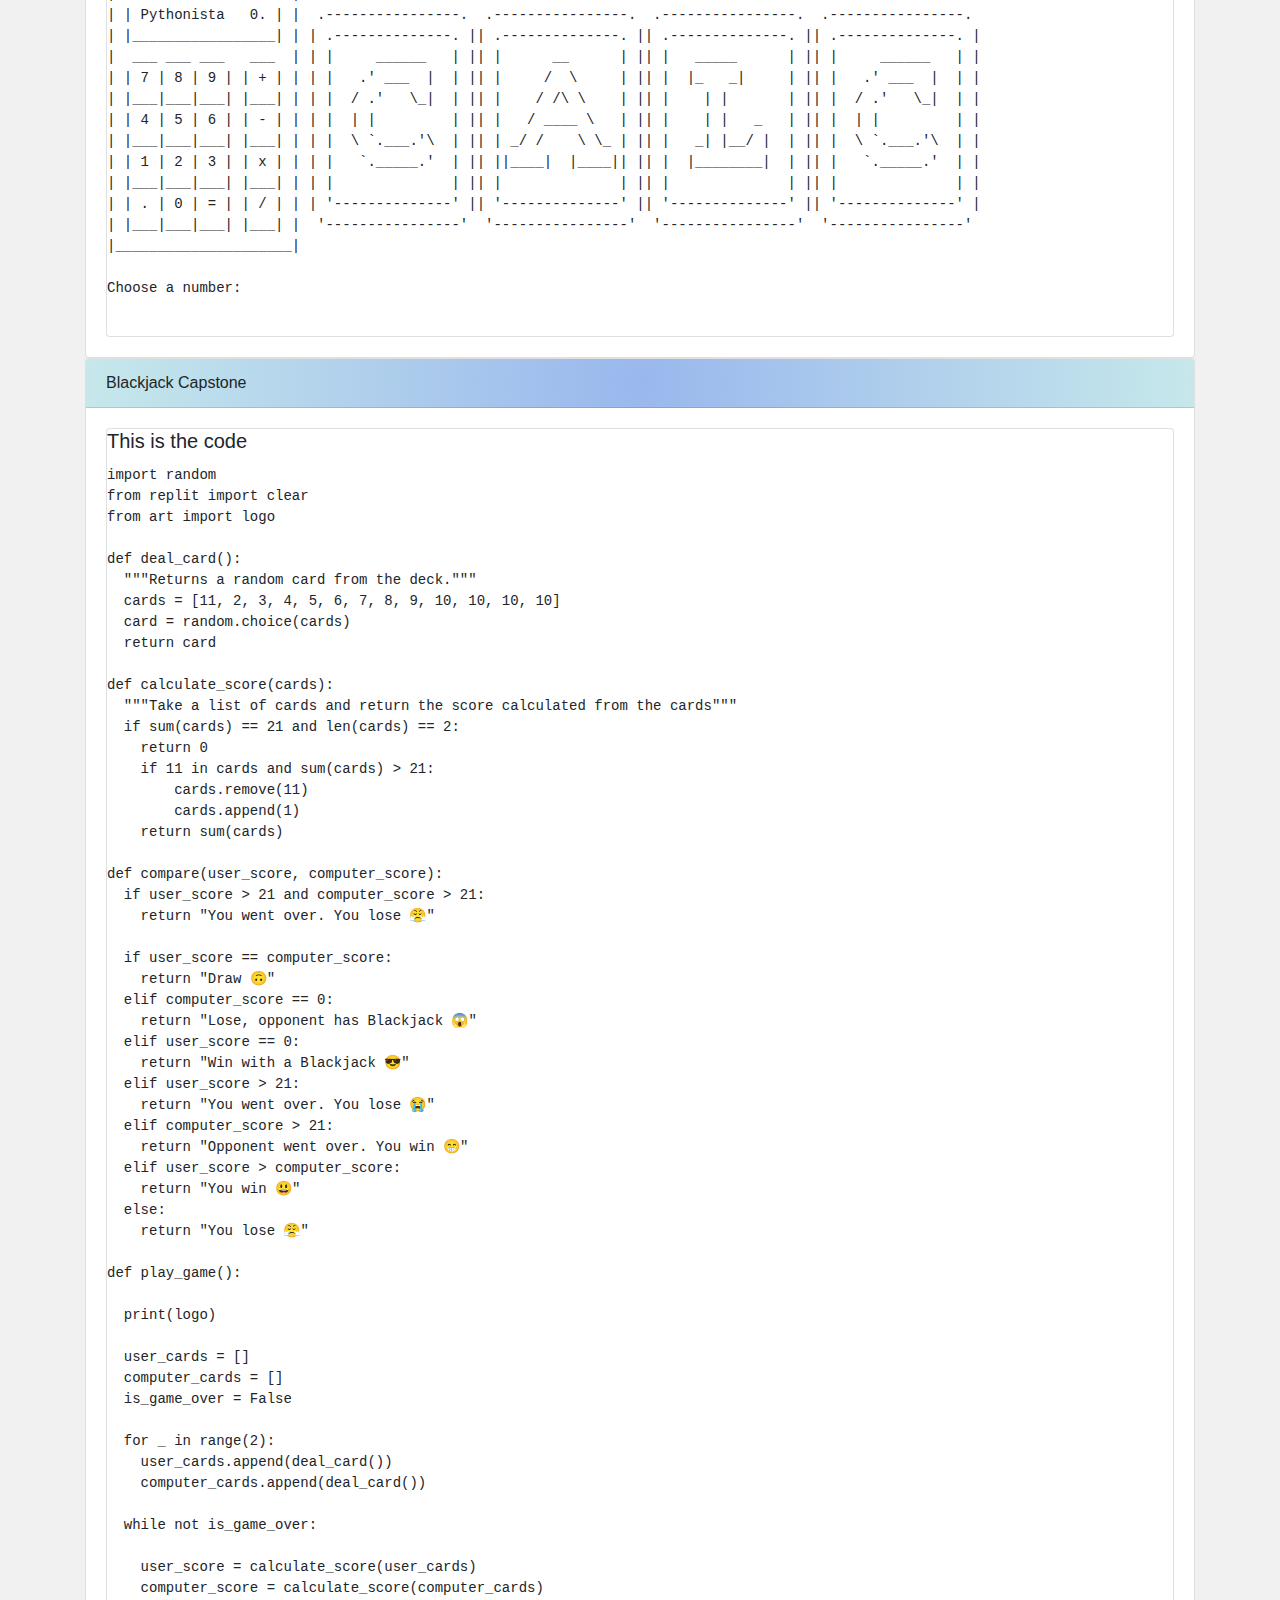
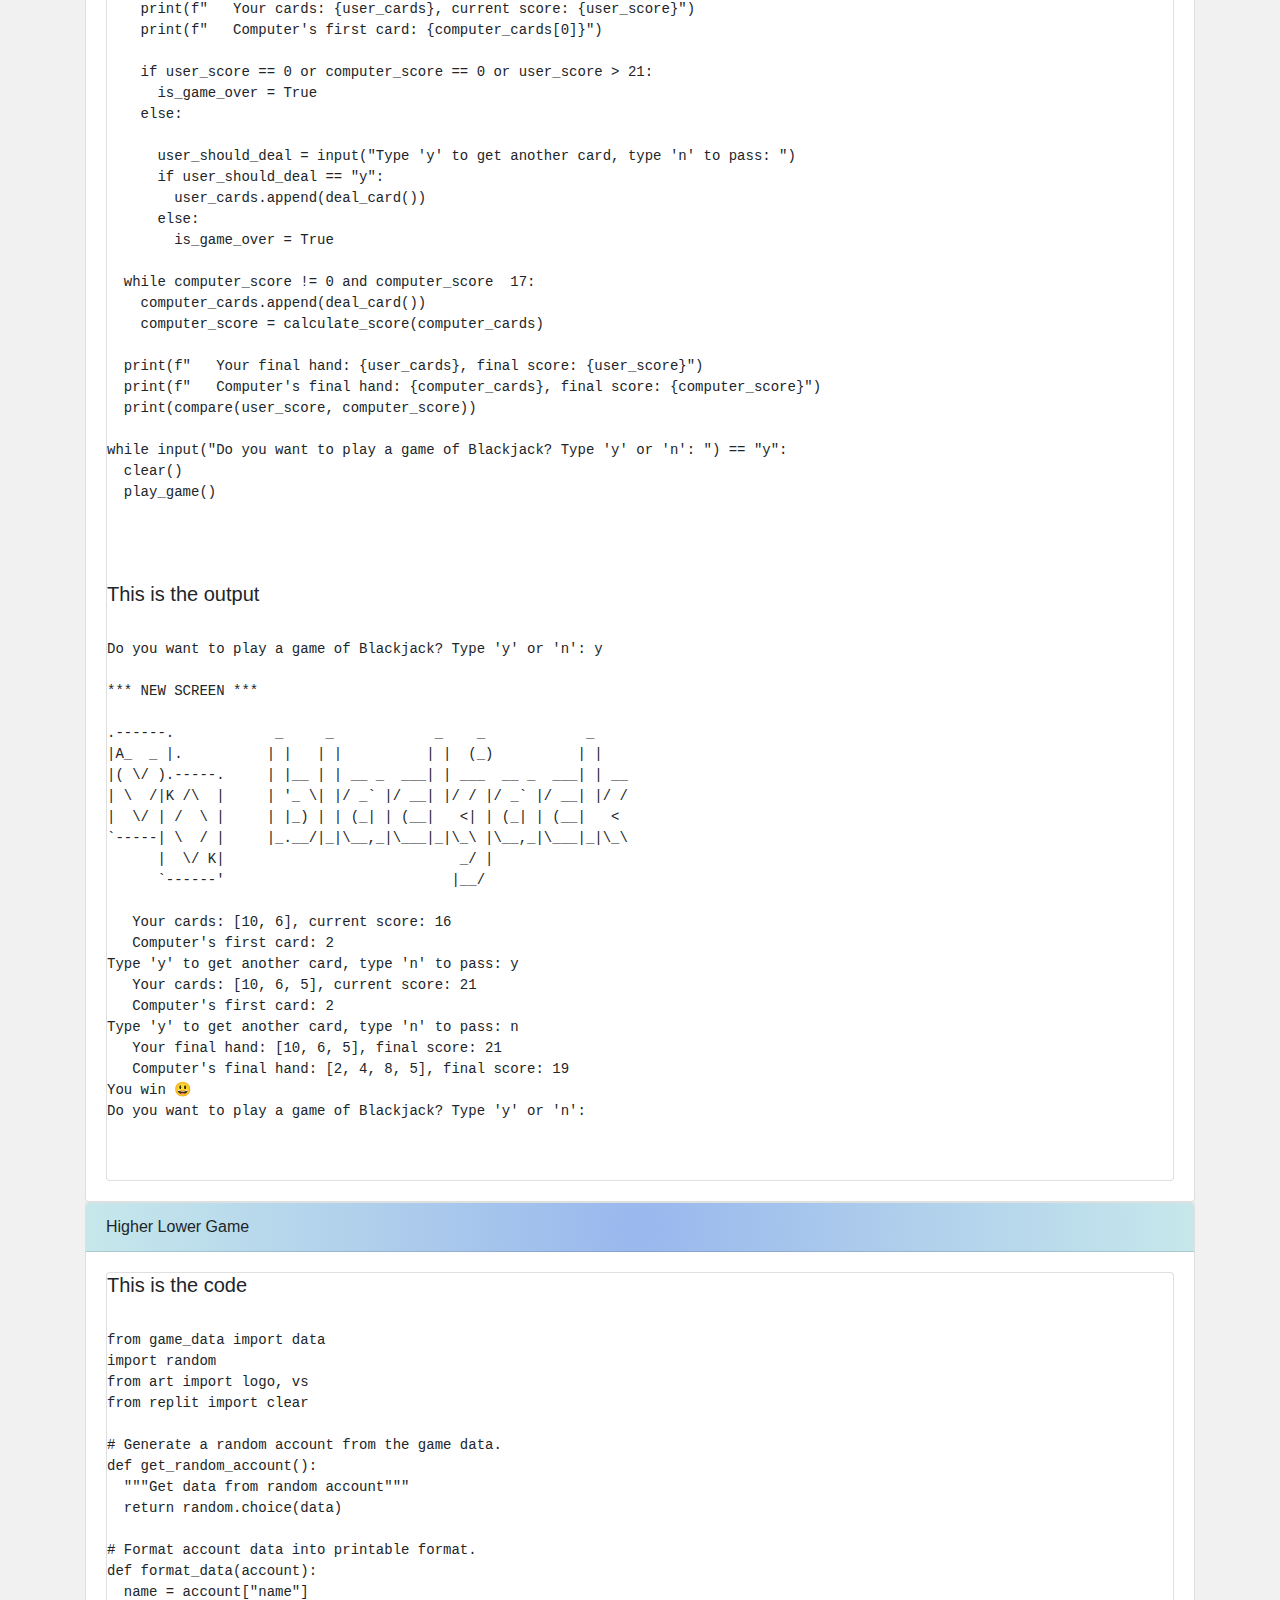
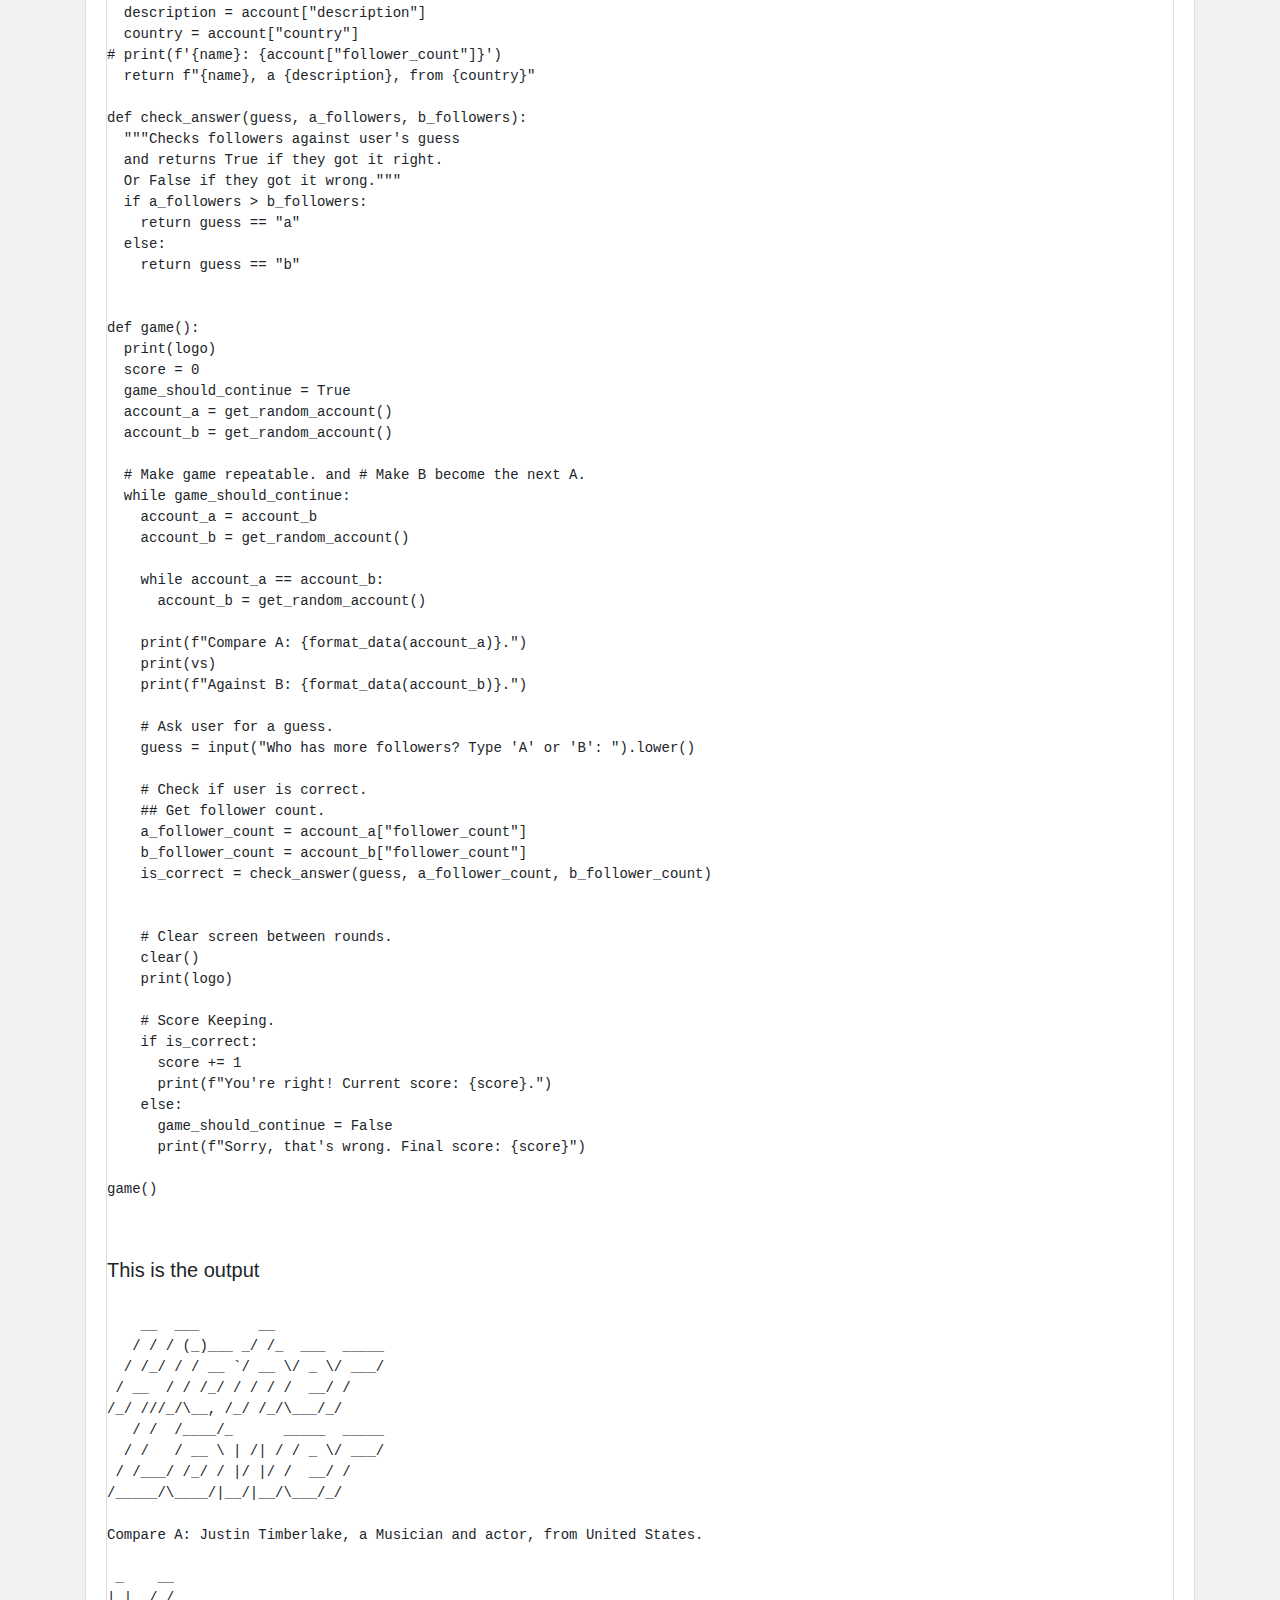
<file: mypython.html>
<!DOCTYPE html>
<html>
    <head>
        <meta charset="utf-8" />
        <meta http-equiv="x-ua-compatible" content="ie=edge" />
        <title>Ela's Learning</title>
        <meta name="viewport" content="width=device-width, initial-scale=1" />

        <!-- CSS Dependencies -->
        <link
            rel="stylesheet"
            href="https://maxcdn.bootstrapcdn.com/bootstrap/4.0.0/css/bootstrap.min.css"
            integrity="sha384-Gn5384xqQ1aoWXA+058RXPxPg6fy4IWvTNh0E263XmFcJlSAwiGgFAW/dAiS6JXm"
            crossorigin="anonymous" />
        <link rel="stylesheet" href="main.css" />
    </head>

    <body>
        <!-- start of navigation header -->
        <div class="navigation">
            <nav
                class="navbar navbar-expand-lg navbar-dark"
                style="
                    background-image: linear-gradient(
                        to top,
                        #30cfd0 0%,
                        #330867 100%
                    );
                ">
                <img
                    src="images/logo.jpeg"
                    alt="Some text about the image"
                    class="mr-2"
                    height="60px"
                    width="80px" />
                <a class="navbar-brand" href="index.html">Ela's Learning</a>
                <button
                    class="navbar-toggler"
                    type="button"
                    data-toggle="collapse"
                    data-target="#navbarNavDropdown-1"
                    aria-controls="navbarNavDropdown-1"
                    aria-expanded="false"
                    aria-label="Toggle navigation">
                    <span class="navbar-toggler-icon"></span>
                </button>
                <div class="collapse navbar-collapse" id="navbarNavDropdown-1">
                    <ul class="navbar-nav mr-auto">
                        <li class="nav-item dropdown">
                            <a
                                class="nav-link dropdown-toggle"
                                href="https://designrevision.com"
                                id="navbarDropdownMenuLink"
                                data-toggle="dropdown"
                                aria-haspopup="true"
                                aria-expanded="false">
                                Technology and Languages
                            </a>
                            <div
                                class="dropdown-menu"
                                aria-labelledby="navbarDropdownMenuLink">
                                <a class="dropdown-item" href="#"
                                    >HTML and CSS</a
                                >
                                <a class="dropdown-item" href="#">Javascript</a>
                                <a class="dropdown-item" href="mypython.html"
                                    >Python</a
                                >
                                <a class="dropdown-item" href="my-java.html">Java</a>
                                <a class="dropdown-item" href="my-react-and-aws.html"
                                    >React and AWS</a
                                >
                            </div>
                        </li>
                        <li class="nav-item">
                            <a class="nav-link" href="my-learning-resources.html">Learning Resources</a>
                        </li>
                        <li class="nav-item">
                            <a class="nav-link" href="about-me.html">About Me</a>
                        </li>
                    </ul>
                </div>
            </nav>
        </div>
        <!-- end of navigation header -->

        <!-- Treasure Island -->

        <div class="container my-5">
            <h2 th:case="null">My Python Projects</h2>
            <br/>
            <a href="#treasureisland">Treasure Island</a>
            <br/>
            <a href="#hangman">Hangman</a>
            <br/>
            <a href="#caesarcipher">Caesar Cipher</a>
            <br/>
            <a href="#secretauction">Secret Auction</a>
            <br/>
            <a href="#calculator">Calculator</a>
            <br/>
            <a href="#blackjack">Blackjack Capstone</a>
            <br/>
            <a href="#higherlower">Higher Lower Game</a>
            <br/>
            <a href="#coffee">Coffee Machine</a>
            <br/>
            <br/>
            <div class="card">
                <div
                    class="card-header"
                    style="
                        background-image: radial-gradient(
                            circle,
                            rgba(153, 183, 237, 1) 0%,
                            rgba(198, 232, 235, 1) 100%
                        );
                    ">
                    Treasure Island Game - A mission to find the treasure!
                </div>
                <div class="card-body">
                    <div id="treasureisland" class="card">
                    <h5 class="card-title">This is the code</h5>

                    <pre>
                           
print('''
*******************************************************************************
          |                   |                  |                     |
 _________|________________.=""_;=.______________|_____________________|_______
|                   |  ,-"_,=""     `"=.|                  |
|___________________|__"=._o`"-._        `"=.______________|___________________
          |                `"=._o`"=._      _`"=._                     |
 _________|_____________________:=._o "=._."_.-="'"=.__________________|_______
|                   |    __.--" , ; `"=._o." ,-"""-._ ".   |
|___________________|_._"  ,. .` ` `` ,  `"-._"-._   ". '__|___________________
          |           |o`"=._` , "` `; .". ,  "-._"-._; ;              |
 _________|___________| ;`-.o`"=._; ." ` '`."\` . "-._ /_______________|_______
|                   | |o;    `"-.o`"=._``  '` " ,__.--o;   |
|___________________|_| ;     (#) `-.o `"=.`_.--"_o.-; ;___|___________________
____/______/______/___|o;._    "      `".o|o_.--"    ;o;____/______/______/____
/______/______/______/_"=._o--._        ; | ;        ; ;/______/______/______/_
____/______/______/______/__"=._o--._   ;o|o;     _._;o;____/______/______/____
/______/______/______/______/____"=._o._; | ;_.--"o.--"_/______/______/______/_
____/______/______/______/______/_____"=.o|o_.--""___/______/______/______/____
/______/______/______/______/______/______/______/______/______/______/_____ /
*******************************************************************************
''')
print("Welcome to Treasure Island.")
print("Your mission is to find the treasure.")

choice1 = input('You\'re at a cross road. Where do you want to go? Type "left" or "right" \n').lower()
if choice1 == "left":
  choice2 = input('You\'ve come to a lake. There is an island in the middle of the lake. Type "wait" to wait for a boat. Type "swim" to swim across. \n').lower()
  if choice2 == "wait":
    choice3 = input("You arrive at the island unharmed. There is a house with 3 doors. One red, one yellow and one blue. Which colour do you choose? \n").lower()
    if choice3 == "red":
      print("It's a room full of fire. Game Over.")
    elif choice3 == "yellow":
      print("You found the treasure! You Win!")
    elif choice3 == "blue":
      print("You enter a room of beasts. Game Over.")
    else:
      print("You chose a door that doesn't exist. Game Over.")
  else:
    print("You get attacked by an angry trout. Game Over.")
else:
  print("You fell into a hole. Game Over.")
  
  </pre
                    >

                    <h5 class="card-title">This is the output</h5>

                    <pre>

*******************************************************************************
          |                   |                  |                     |
 _________|________________.=""_;=.______________|_____________________|_______
|                   |  ,-"_,=""     `"=.|                  |
|___________________|__"=._o`"-._        `"=.______________|___________________
          |                `"=._o`"=._      _`"=._                     |
 _________|_____________________:=._o "=._."_.-="'"=.__________________|_______
|                   |    __.--" , ; `"=._o." ,-"""-._ ".   |
|___________________|_._"  ,. .` ` `` ,  `"-._"-._   ". '__|___________________
          |           |o`"=._` , "` `; .". ,  "-._"-._; ;              |
 _________|___________| ;`-.o`"=._; ." ` '`."\` . "-._ /_______________|_______
|                   | |o;    `"-.o`"=._``  '` " ,__.--o;   |
|___________________|_| ;     (#) `-.o `"=.`_.--"_o.-; ;___|___________________
____/______/______/___|o;._    "      `".o|o_.--"    ;o;____/______/______/____
/______/______/______/_"=._o--._        ; | ;        ; ;/______/______/______/_
____/______/______/______/__"=._o--._   ;o|o;     _._;o;____/______/______/____
/______/______/______/______/____"=._o._; | ;_.--"o.--"_/______/______/______/_
____/______/______/______/______/_____"=.o|o_.--""___/______/______/______/____
/______/______/______/______/______/______/______/______/______/______/_____ /
*******************************************************************************

Welcome to Treasure Island.
Your mission is to find the treasure.
You're at a cross road. Where do you want to go? Type "left" or "right" 
left
You've come to a lake. There is an island in the middle of the lake. Type "wait" to wait for a boat. Type "swim" to swim across. 
wait
You arrive at the island unharmed. There is a house with 3 doors. One red, one yellow and one blue. Which colour do you choose? 
yellow
You found the treasure! You Win!
                  </pre
                    >
                </div>
            </div>
        </div>

        <!-- End of Treasure Island -->

        <!-- Hangman -->

            <div class="card">
                <div
                    class="card-header"
                    style="
                        background-image: radial-gradient(
                            circle,
                            rgba(153, 183, 237, 1) 0%,
                            rgba(198, 232, 235, 1) 100%
                        );
                    ">
                    Hangman
                </div>
                <div class="card-body">
                    <div id="hangman" class="card">
                    <h5 class="card-title">This is the code</h5>

                    <pre>
import random
import hangman_words
import hangman_art

chosen_word = random.choice(hangman_words.word_list)
word_length = len(chosen_word)

end_of_game = False
lives = 6

#Testing code
print(f"{hangman_art.logo}")
print(f'Pssst, the solution is {chosen_word}.')


#Create blanks
display = []
for _ in range(word_length):
    display += "_"

while not end_of_game:
    guess = input("Guess a letter: ").lower()

    
    if guess in display:
      print(f"You have already guessed {guess}")
        
   
    #Check guessed letter
    for position in range(word_length):
        letter = chosen_word[position]
        if letter == guess:
            display[position] = letter
          

    #Check if user is wrong.
    if guess not in chosen_word:
        print(f"You guessed {guess}, that's not in the word. You lose a life!")
        lives -= 1
        if lives == 0:
            end_of_game = True
            print("You lose.")

    #Join all the elements in the list and turn it into a String.
    print(f"{' '.join(display)}")

    #Check if user has got all letters.
    if "_" not in display:
        end_of_game = True
        print("You win.")


    print(hangman_art.stages[lives])
        </pre
                    >

                    <h5 class="card-title">This is the output</h5>

                    <pre>
                                                    
| |                                            
| |__   __ _ _ __   __ _ _ __ ___   __ _ _ __  
| '_ \ / _` | '_ \ / _` | '_ ` _ \ / _` | '_ \ 
| | | | (_| | | | | (_| | | | | | | (_| | | | |
|_| |_|\__,_|_| |_|\__, |_| |_| |_|\__,_|_| |_|
                    __/ |                      
                   |___/    
Pssst, the solution is blizzard.
Guess a letter: j
You guessed j, that's not in the word. You lose a life!
_ _ _ _ _ _ _ _

  +---+
  |   |
  O   |
      |
      |
      |
=========

Guess a letter: l
_ l _ _ _ _ _ _

  +---+
  |   |
  O   |
      |
      |
      |
=========

Guess a letter: i
_ l i _ _ _ _ _

  +---+
  |   |
  O   |
      |
      |
      |
=========

Guess a letter: e
You guessed e, that's not in the word. You lose a life!
_ l i _ _ _ _ _

  +---+
  |   |
  O   |
  |   |
      |
      |
=========

Guess a letter: g
You guessed g, that's not in the word. You lose a life!
_ l i _ _ _ _ _

  +---+
  |   |
  O   |
 /|   |
      |
      |
=========
Guess a letter: l
You have already guessed l
_ l i _ _ _ _ _

  +---+
  |   |
  O   |
 /|   |
      |
      |
=========
Guess a letter: i
You have already guessed i
_ l i _ _ _ _ _

  +---+
  |   |
  O   |
 /|   |
      |
      |
=========
Guess a letter: o
You guessed o, that's not in the word. You lose a life!
_ l i _ _ _ _ _

  +---+
  |   |
  O   |
 /|\  |
      |
      |
=========

Guess a letter: x
You guessed x, that's not in the word. You lose a life!
_ l i _ _ _ _ _

  +---+
  |   |
  O   |
 /|\  |
 /    |
      |
=========

Guess a letter: c
You guessed c, that's not in the word. You lose a life!
You lose.
_ l i _ _ _ _ _

  +---+
  |   |
  O   |
 /|\  |
 / \  |
      |
=========

        </pre
                    >
                </div>
            </div>
        </div>
        
        
        <!-- Caeser Cipher --> 

            <div class="card">
                <div
                    class="card-header"
                    style="
                        background-image: radial-gradient(
                            circle,
                            rgba(153, 183, 237, 1) 0%,
                            rgba(198, 232, 235, 1) 100%
                        );
                    ">
                    Caesar Cipher
                </div>
                <div class="card-body">
                    <div id="caesarcipher" class="card">
                    <h5 class="card-title">This is the code</h5>

                    <pre>
                                   
import art 
alphabet = ['a', 'b', 'c', 'd', 'e', 'f', 'g', 'h', 'i', 'j', 'k', 'l', 'm', 'n', 'o', 'p', 'q', 'r', 's', 't', 'u', 'v', 'w', 'x', 'y', 'z', 'a', 'b', 'c', 'd', 'e', 'f', 'g', 'h', 'i', 'j', 'k', 'l', 'm', 'n', 'o', 'p', 'q', 'r', 's', 't', 'u', 'v', 'w', 'x', 'y', 'z']

def caesar(start_text, shift_amount, cipher_direction):
  end_text = ""
  if cipher_direction == "decode":
    shift_amount *= -1
  for char in start_text:
    if char in alphabet:
      position = alphabet.index(char)
      new_position = position + shift_amount
      end_text += alphabet[new_position]
    else:
      end_text += char

    
print(f"Here's the {cipher_direction}d result: {end_text}")

should_continue = True
while should_continue:
  direction= input("Type 'encode' to encrypt, type 'decode' to decrypt:\n")
  text = input("Type your message:\n").lower()
  shift = int(input("Type the shift number:\n"))

  shift = shift % 26

  caesar(start_text=text, shift_amount=shift, cipher_direction=direction)

  result = input("Type 'yes' if you want to go again. Otherwise type 'no'.\n")
  if result == "no":
    should_continue = False
    print("Goodbye")
  
  </pre
                    >

                    <h5 class="card-title">This is the output</h5>

                    <pre>

           
 ,adPPYba, ,adPPYYba,  ,adPPYba, ,adPPYba, ,adPPYYba, 8b,dPPYba,  
a8"     "" ""     `Y8 a8P_____88 I8[    "" ""     `Y8 88P'   "Y8  
8b         ,adPPPPP88 8PP"  `"Y8ba,  ,adPPPPP88 88          
"8a,   ,aa 88,    ,88 "8b,   ,aa aa    ]8I 88,    ,88 88          
 `"Ybbd8"' `"8bbdP"Y8  `"Ybbd8"' `"YbbdP"' `"8bbdP"Y8 88   
            88             88                                 
           ""             88                                 
                          88                                 
 ,adPPYba, 88 8b,dPPYba,  88,dPPYba,   ,adPPYba, 8b,dPPYba,  
a8"     "" 88 88P'    "8a 88P'    "8a a8P_____88 88P'   "Y8  
8b         88 88       d8 88       88 8PP" 88          
"8a,   ,aa 88 88b,   ,a8" 88       88 "8b,   ,aa 88          
 `"Ybbd8"' 88 88`YbbdP"'  88       88  `"Ybbd8"' 88          
              88                                             
              88           

Type 'encode' to encrypt, type 'decode' to decrypt:
encode
Type your message:
hello
Type the shift number:
5
Here's the encoded result: mjqqt
Type 'yes' if you want to go again. Otherwise type 'no'.
yes
Type 'encode' to encrypt, type 'decode' to decrypt:
decode
Type your message:
mjqqt
Type the shift number:
5
Here's the decoded result: hello
Type 'yes' if you want to go again. Otherwise type 'no'.
no
Goodbye
                  </pre
                    >
                </div>
            </div>
        </div>
        
        <!-- End of Caeser Cipher -->
        

         <!-- Secret Auction --> 

            <div class="card">
                <div
                    class="card-header"
                    style="
                        background-image: radial-gradient(
                            circle,
                            rgba(153, 183, 237, 1) 0%,
                            rgba(198, 232, 235, 1) 100%
                        );
                    ">
                    Secret Auction
                </div>
                <div class="card-body">
                    <div id="secretauction" class="card">
                    <h5 class="card-title">This is the code</h5>

                    <pre>
                                   
from replit import clear
import art

print(art.logo)

bids = {}
bidding_finished = False

def find_highest_bidder(bidding_record):
  highest_bid = 0 
  for bidder in bidding_record:
    bid_amount = bidding_record[bidder]
    if bid_amount > highest_bid:
      highest_bid = bid_amount
      winner = bidder
  print(f"The winner is {winner} with a bid of £{highest_bid}")

while not bidding_finished:
  name = input("What is your name?: ")
  price = int(input("What's your bid?: £"))
  bids[name] = price
  should_contine = input("Are there any other bidders? Type 'yes or 'no'").lower()
  if should_contine == 'no':
    bidding_finished = True
    find_highest_bidder(bids)
  elif should_contine == 'yes':
    clear()
  
  </pre
                    >

                    <h5 class="card-title">This is the output</h5>

                    <pre>

                         ___________
                         \         /
                          )_______(
                          |"""""""|_.-._,.---------.,_.-._
                          |       | | |               | | ''-.
                          |       |_| |_             _| |_..-'
                          |_______| '-' `'---------'` '-'
                          )"""""""(
                         /_________\
                       .-------------.
                      /_______________\

What is your name?: Ela
What's your bid?: £100
Are there any other bidders? Type 'yes or 'no' yes

***NEW SCREEN***

What is your name?: Richard
What's your bid?: £70
Are there any other bidders? Type 'yes or 'no' yes

***NEW SCREEN***

What is your name?: Jack
What's your bid?: £130
Are there any other bidders? Type 'yes or 'no'no
The winner is Jack with a bid of £130
                  </pre
                    >
                </div>
            </div>
        </div>
        
        <!-- End of Secret Auction -->
        
        <!-- Calculator --> 

            <div class="card">
                <div
                    class="card-header"
                    style="
                        background-image: radial-gradient(
                            circle,
                            rgba(153, 183, 237, 1) 0%,
                            rgba(198, 232, 235, 1) 100%
                        );
                    ">
                    Calculator
                </div>
                <div class="card-body">
                    <div id="calculator" class="card">
                    <h5 class="card-title">This is the code</h5>

                    <pre>
                                   
from art import logo
def add(n1, n2):
  return n1 + n2

def sub(n1, n2):
  return n1 - n2

def mul(n1, n2):
  return n1 * n2

def div(n1, n2):
  return n1 / n2

operations = {
  "+" : add,
  "-" : sub,
  "*" : mul,
  "/" : div,
}


def calculation():
  print(logo)
  running = True
  num1 = float(input("Choose a number: "))
  for symbol in operations:
    print(symbol)
  
  while running:
    operations_symbol = input("Pick an operation: ")
    num2 = float(input("Choose another number: "))
    calculation_function = operations[operations_symbol]
    answer = calculation_function(num1, num2)

    print(f"{num1} {operations_symbol} {num2} = {answer}")

    if input(f"Type 'y' to continue calculating with {answer}, or type 'n' to start again. ") == 'y':
      num1 = answer
    else:
      running = False
      calculation()
    
    
calculation()
  </pre
                    >

                    <h5 class="card-title">This is the output</h5>

                    <pre>

 _____________________
|  _________________  |
| | Pythonista   0. | |  .----------------.  .----------------.  .----------------.  .----------------. 
| |_________________| | | .--------------. || .--------------. || .--------------. || .--------------. |
|  ___ ___ ___   ___  | | |     ______   | || |      __      | || |   _____      | || |     ______   | |
| | 7 | 8 | 9 | | + | | | |   .' ___  |  | || |     /  \     | || |  |_   _|     | || |   .' ___  |  | |
| |___|___|___| |___| | | |  / .'   \_|  | || |    / /\ \    | || |    | |       | || |  / .'   \_|  | |
| | 4 | 5 | 6 | | - | | | |  | |         | || |   / ____ \   | || |    | |   _   | || |  | |         | |
| |___|___|___| |___| | | |  \ `.___.'\  | || | _/ /    \ \_ | || |   _| |__/ |  | || |  \ `.___.'\  | |
| | 1 | 2 | 3 | | x | | | |   `._____.'  | || ||____|  |____|| || |  |________|  | || |   `._____.'  | |
| |___|___|___| |___| | | |              | || |              | || |              | || |              | |
| | . | 0 | = | | / | | | '--------------' || '--------------' || '--------------' || '--------------' |
| |___|___|___| |___| |  '----------------'  '----------------'  '----------------'  '----------------' 
|_____________________|

Choose a number: 79
+
-
*
/
Pick an operation: *
Choose another number: 68
79.0 * 68.0 = 5372.0
Type 'y' to continue calculating with 5372.0, or type 'n' to start again. y
Pick an operation: /
Choose another number: 5
5372.0 / 5.0 = 1074.4
Type 'y' to continue calculating with 1074.4, or type 'n' to start again. n

 _____________________
|  _________________  |
| | Pythonista   0. | |  .----------------.  .----------------.  .----------------.  .----------------. 
| |_________________| | | .--------------. || .--------------. || .--------------. || .--------------. |
|  ___ ___ ___   ___  | | |     ______   | || |      __      | || |   _____      | || |     ______   | |
| | 7 | 8 | 9 | | + | | | |   .' ___  |  | || |     /  \     | || |  |_   _|     | || |   .' ___  |  | |
| |___|___|___| |___| | | |  / .'   \_|  | || |    / /\ \    | || |    | |       | || |  / .'   \_|  | |
| | 4 | 5 | 6 | | - | | | |  | |         | || |   / ____ \   | || |    | |   _   | || |  | |         | |
| |___|___|___| |___| | | |  \ `.___.'\  | || | _/ /    \ \_ | || |   _| |__/ |  | || |  \ `.___.'\  | |
| | 1 | 2 | 3 | | x | | | |   `._____.'  | || ||____|  |____|| || |  |________|  | || |   `._____.'  | |
| |___|___|___| |___| | | |              | || |              | || |              | || |              | |
| | . | 0 | = | | / | | | '--------------' || '--------------' || '--------------' || '--------------' |
| |___|___|___| |___| |  '----------------'  '----------------'  '----------------'  '----------------' 
|_____________________|

Choose a number: 
                  </pre
                    >
                </div>
            </div>
        </div>
        
        <!-- End of Calculator -->
        
         <!-- Blackjack Capstone --> 

            <div class="card">
                <div
                    class="card-header"
                    style="
                        background-image: radial-gradient(
                            circle,
                            rgba(153, 183, 237, 1) 0%,
                            rgba(198, 232, 235, 1) 100%
                        );
                    ">
                    Blackjack Capstone
                </div>
                <div class="card-body">
                    <div id="blackjack" class="card">
                    <h5 class="card-title">This is the code</h5>

                    <pre>
import random
from replit import clear
from art import logo

def deal_card():
  """Returns a random card from the deck."""
  cards = [11, 2, 3, 4, 5, 6, 7, 8, 9, 10, 10, 10, 10]
  card = random.choice(cards)
  return card
  
def calculate_score(cards):
  """Take a list of cards and return the score calculated from the cards"""
  if sum(cards) == 21 and len(cards) == 2:
    return 0
    if 11 in cards and sum(cards) > 21:
        cards.remove(11)
        cards.append(1)
    return sum(cards)
    
def compare(user_score, computer_score):
  if user_score > 21 and computer_score > 21:
    return "You went over. You lose 😤"

  if user_score == computer_score:
    return "Draw 🙃"
  elif computer_score == 0:
    return "Lose, opponent has Blackjack 😱"
  elif user_score == 0:
    return "Win with a Blackjack 😎"
  elif user_score > 21:
    return "You went over. You lose 😭"
  elif computer_score > 21:
    return "Opponent went over. You win 😁"
  elif user_score > computer_score:
    return "You win 😃"
  else:
    return "You lose 😤"

def play_game():

  print(logo)
  
  user_cards = []
  computer_cards = []
  is_game_over = False
  
  for _ in range(2):
    user_cards.append(deal_card())
    computer_cards.append(deal_card())

  while not is_game_over:
  
    user_score = calculate_score(user_cards)
    computer_score = calculate_score(computer_cards)
    print(f"   Your cards: {user_cards}, current score: {user_score}")
    print(f"   Computer's first card: {computer_cards[0]}")

    if user_score == 0 or computer_score == 0 or user_score > 21:
      is_game_over = True
    else:
    
      user_should_deal = input("Type 'y' to get another card, type 'n' to pass: ")
      if user_should_deal == "y":
        user_cards.append(deal_card())
      else:
        is_game_over = True
        
  while computer_score != 0 and computer_score &it; 17:
    computer_cards.append(deal_card())
    computer_score = calculate_score(computer_cards)
    
  print(f"   Your final hand: {user_cards}, final score: {user_score}")
  print(f"   Computer's final hand: {computer_cards}, final score: {computer_score}")
  print(compare(user_score, computer_score))

while input("Do you want to play a game of Blackjack? Type 'y' or 'n': ") == "y":
  clear()
  play_game()

  
            </pre>
            

                    <h5 class="card-title">This is the output</h5>

                    <pre>

Do you want to play a game of Blackjack? Type 'y' or 'n': y

*** NEW SCREEN ***

.------.            _     _            _    _            _    
|A_  _ |.          | |   | |          | |  (_)          | |   
|( \/ ).-----.     | |__ | | __ _  ___| | ___  __ _  ___| | __
| \  /|K /\  |     | '_ \| |/ _` |/ __| |/ / |/ _` |/ __| |/ /
|  \/ | /  \ |     | |_) | | (_| | (__|   <| | (_| | (__|   < 
`-----| \  / |     |_.__/|_|\__,_|\___|_|\_\ |\__,_|\___|_|\_\
      |  \/ K|                            _/ |                
      `------'                           |__/           

   Your cards: [10, 6], current score: 16
   Computer's first card: 2
Type 'y' to get another card, type 'n' to pass: y
   Your cards: [10, 6, 5], current score: 21
   Computer's first card: 2
Type 'y' to get another card, type 'n' to pass: n
   Your final hand: [10, 6, 5], final score: 21
   Computer's final hand: [2, 4, 8, 5], final score: 19
You win 😃
Do you want to play a game of Blackjack? Type 'y' or 'n': 

                    </pre
                   >
                </div>
            </div>
        </div>
        
        <!-- End of Blackjack Capstone -->
        
        <!-- Higher Lower Game --> 

            <div class="card">
                <div
                    class="card-header"
                    style="
                        background-image: radial-gradient(
                            circle,
                            rgba(153, 183, 237, 1) 0%,
                            rgba(198, 232, 235, 1) 100%
                        );
                    ">
                    Higher Lower Game 
                </div>
                <div class="card-body">
                    <div id="higherlower" class="card">
                    <h5 class="card-title">This is the code</h5>

                    <pre>

from game_data import data
import random
from art import logo, vs
from replit import clear

# Generate a random account from the game data.
def get_random_account():
  """Get data from random account"""
  return random.choice(data)
  
# Format account data into printable format.
def format_data(account):
  name = account["name"]
  description = account["description"]
  country = account["country"]
# print(f'{name}: {account["follower_count"]}')
  return f"{name}, a {description}, from {country}"

def check_answer(guess, a_followers, b_followers):
  """Checks followers against user's guess 
  and returns True if they got it right.
  Or False if they got it wrong.""" 
  if a_followers > b_followers:
    return guess == "a"
  else:
    return guess == "b"


def game():
  print(logo)
  score = 0
  game_should_continue = True
  account_a = get_random_account()
  account_b = get_random_account()

  # Make game repeatable. and # Make B become the next A.
  while game_should_continue:
    account_a = account_b
    account_b = get_random_account()

    while account_a == account_b:
      account_b = get_random_account()

    print(f"Compare A: {format_data(account_a)}.")
    print(vs)
    print(f"Against B: {format_data(account_b)}.")

    # Ask user for a guess.
    guess = input("Who has more followers? Type 'A' or 'B': ").lower()

    # Check if user is correct.
    ## Get follower count.
    a_follower_count = account_a["follower_count"]
    b_follower_count = account_b["follower_count"]
    is_correct = check_answer(guess, a_follower_count, b_follower_count)

    
    # Clear screen between rounds.
    clear()
    print(logo)

    # Score Keeping.
    if is_correct:
      score += 1
      print(f"You're right! Current score: {score}.")
    else:
      game_should_continue = False
      print(f"Sorry, that's wrong. Final score: {score}")

game()

  </pre
                    >

                    <h5 class="card-title">This is the output</h5>

                    <pre>

    __  ___       __             
   / / / (_)___ _/ /_  ___  _____
  / /_/ / / __ `/ __ \/ _ \/ ___/
 / __  / / /_/ / / / /  __/ /    
/_/ ///_/\__, /_/ /_/\___/_/     
   / /  /____/_      _____  _____
  / /   / __ \ | /| / / _ \/ ___/
 / /___/ /_/ / |/ |/ /  __/ /    
/_____/\____/|__/|__/\___/_/     

Compare A: Justin Timberlake, a Musician and actor, from United States.

 _    __    
| |  / /____
| | / / ___/
| |/ (__  ) 
|___/____(_)

Against B: Real Madrid CF, a Football club, from Spain.
Who has more followers? Type 'A' or 'B':

    __  ___       __             
   / / / (_)___ _/ /_  ___  _____
  / /_/ / / __ `/ __ \/ _ \/ ___/
 / __  / / /_/ / / / /  __/ /    
/_/ ///_/\__, /_/ /_/\___/_/     
   / /  /____/_      _____  _____
  / /   / __ \ | /| / / _ \/ ___/
 / /___/ /_/ / |/ |/ /  __/ /    
/_____/\____/|__/|__/\___/_/     

You're right! Current score: 1.
Compare A: Gigi Hadid, a Model, from United States.

 _    __    
| |  / /____
| | / / ___/
| |/ (__  ) 
|___/____(_)

Against B: Justin Bieber, a Musician, from Canada.
Who has more followers? Type 'A' or 'B': 
                  </pre
                    >
                </div>
            </div>
        </div>
        
        <!-- End of Calculator -->
        
        <!-- Coffee Machine --> 

            <div class="card">
                <div
                    class="card-header"
                    style="
                        background-image: radial-gradient(
                            circle,
                            rgba(153, 183, 237, 1) 0%,
                            rgba(198, 232, 235, 1) 100%
                        );
                    ">
                    Coffee Machine
                </div>
                <div class="card-body">
                    <div id="coffee" class="card">
                    <h5 class="card-title">This is the code</h5>

                    <pre>
                                   
MENU = {
    "espresso": {
        "ingredients": {
            "water": 50,
            "coffee": 18,
        },
        "cost": 1.5,
    },
    "latte": {
        "ingredients": {
            "water": 200,
            "milk": 150,
            "coffee": 24,
        },
        "cost": 2.5,
    },
    "cappuccino": {
        "ingredients": {
            "water": 250,
            "milk": 100,
            "coffee": 24,
        },
        "cost": 3.0,
    }
}

profit = 0
resources = {
    "water": 300,
    "milk": 200,
    "coffee": 100,
}


def is_resource_sufficient(order_ingredients):
    """Returns True when order can be made, False if ingredients are insufficient."""
    for item in order_ingredients:
        if order_ingredients[item] > resources[item]:
            print(f"Sorry there is not enough {item}.")
            return False
    return True


def process_coins():
    """Returns the total calculated from coins inserted."""
    print("Please insert coins.")
    total = int(input("how many quarters?: ")) * 0.25
    total += int(input("how many dimes?: ")) * 0.1
    total += int(input("how many nickles?: ")) * 0.05
    total += int(input("how many pennies?: ")) * 0.01
    return total


def is_transaction_successful(money_received, drink_cost):
    """Return True when the payment is accepted, or False if money is insufficient."""
    if money_received >= drink_cost:
        change = round(money_received - drink_cost, 2)
        print(f"Here is ${change} in change.")
        global profit
        profit += drink_cost
        return True
    else:
        print("Sorry that's not enough money. Money refunded.")
        return False


def make_coffee(drink_name, order_ingredients):
    """Deduct the required ingredients from the resources."""
    for item in order_ingredients:
        resources[item] -= order_ingredients[item]
    print(f"Here is your {drink_name} ☕️. Enjoy!")


is_on = True

while is_on:
    choice = input("​What would you like? (espresso/latte/cappuccino): ")
    if choice == "off":
        is_on = False
    elif choice == "report":
        print(f"Water: {resources['water']}ml")
        print(f"Milk: {resources['milk']}ml")
        print(f"Coffee: {resources['coffee']}g")
        print(f"Money: ${profit}")
    else:
        drink = MENU[choice]
        if is_resource_sufficient(drink["ingredients"]):
            payment = process_coins()
            if is_transaction_successful(payment, drink["cost"]):
                make_coffee(choice, drink["ingredients"])
  </pre
                    >

                    <h5 class="card-title">This is the output</h5>

                    <pre>

What would you like? (espresso/latte/cappuccino): latte
Please insert coins.
how many quarters?: 5
how many dimes?: 8
how many nickles?: 9
how many pennies?: 2
Here is $0.02 in change.
Here is your latte ☕️. Enjoy!

What would you like? (espresso/latte/cappuccino): espresso
Please insert coins.
how many quarters?: 1
how many dimes?: 1
how many nickles?: 1
how many pennies?: 1
Sorry that's not enough money. Money refunded.

What would you like? (espresso/latte/cappuccino): 
                  </pre
                    >
                </div>
            </div>
        </div>
    </div>
        
        <!-- End of Coffee Machine -->
        
        

        <!-- start of footer -->

        <div class="navigation">
            <nav class="navbar navbar-expand-lg navbar-dark" style="background-image: linear-gradient(to top, #30cfd0 0%, #330867 100%);">
                <button
                    class="navbar-toggler"
                    type="button"
                    data-toggle="collapse"
                    data-target="#navbarNavDropdown-2"
                    aria-controls="navbarNavDropdown-2"
                    aria-expanded="false"
                    aria-label="Toggle navigation">
                    <span class="navbar-toggler-icon"></span>
                </button>
                <div class="collapse navbar-collapse" id="navbarNavDropdown-2">
                    <ul class="navbar-nav mr-auto">
                        <li class="nav-item">
                            <a class="nav-link" href="contact-me.html">Contact Me</a>
                        </li>
                    </ul>
                </div>
            </nav>
        </div>

        <footer class="main-footer py-5">
            <p class="text-muted text-center small p-0 mb-4">
                &copy; Copyright 2023 — Ela Morgan
            </p>
        </footer>

        <!-- end of footer -->

        <!-- Optional JavaScript -->
        <!-- JavaScript Dependencies: jQuery, Popper.js, Bootstrap JS, Shards JS -->
        <script
            src="https://code.jquery.com/jquery-3.2.1.slim.min.js"
            integrity="sha384-KJ3o2DKtIkvYIK3UENzmM7KCkRr/rE9/Qpg6aAZGJwFDMVNA/GpGFF93hXpG5KkN"
            crossorigin="anonymous"></script>
        <script
            src="https://cdnjs.cloudflare.com/ajax/libs/popper.js/1.12.9/umd/popper.min.js"
            integrity="sha384-ApNbgh9B+Y1QKtv3Rn7W3mgPxhU9K/ScQsAP7hUibX39j7fakFPskvXusvfa0b4Q"
            crossorigin="anonymous"></script>
        <script
            src="https://maxcdn.bootstrapcdn.com/bootstrap/4.0.0/js/bootstrap.min.js"
            integrity="sha384-JZR6Spejh4U02d8jOt6vLEHfe/JQGiRRSQQxSfFWpi1MquVdAyjUar5+76PVCmYl"
            crossorigin="anonymous"></script>
    </body>
</html>
</file>
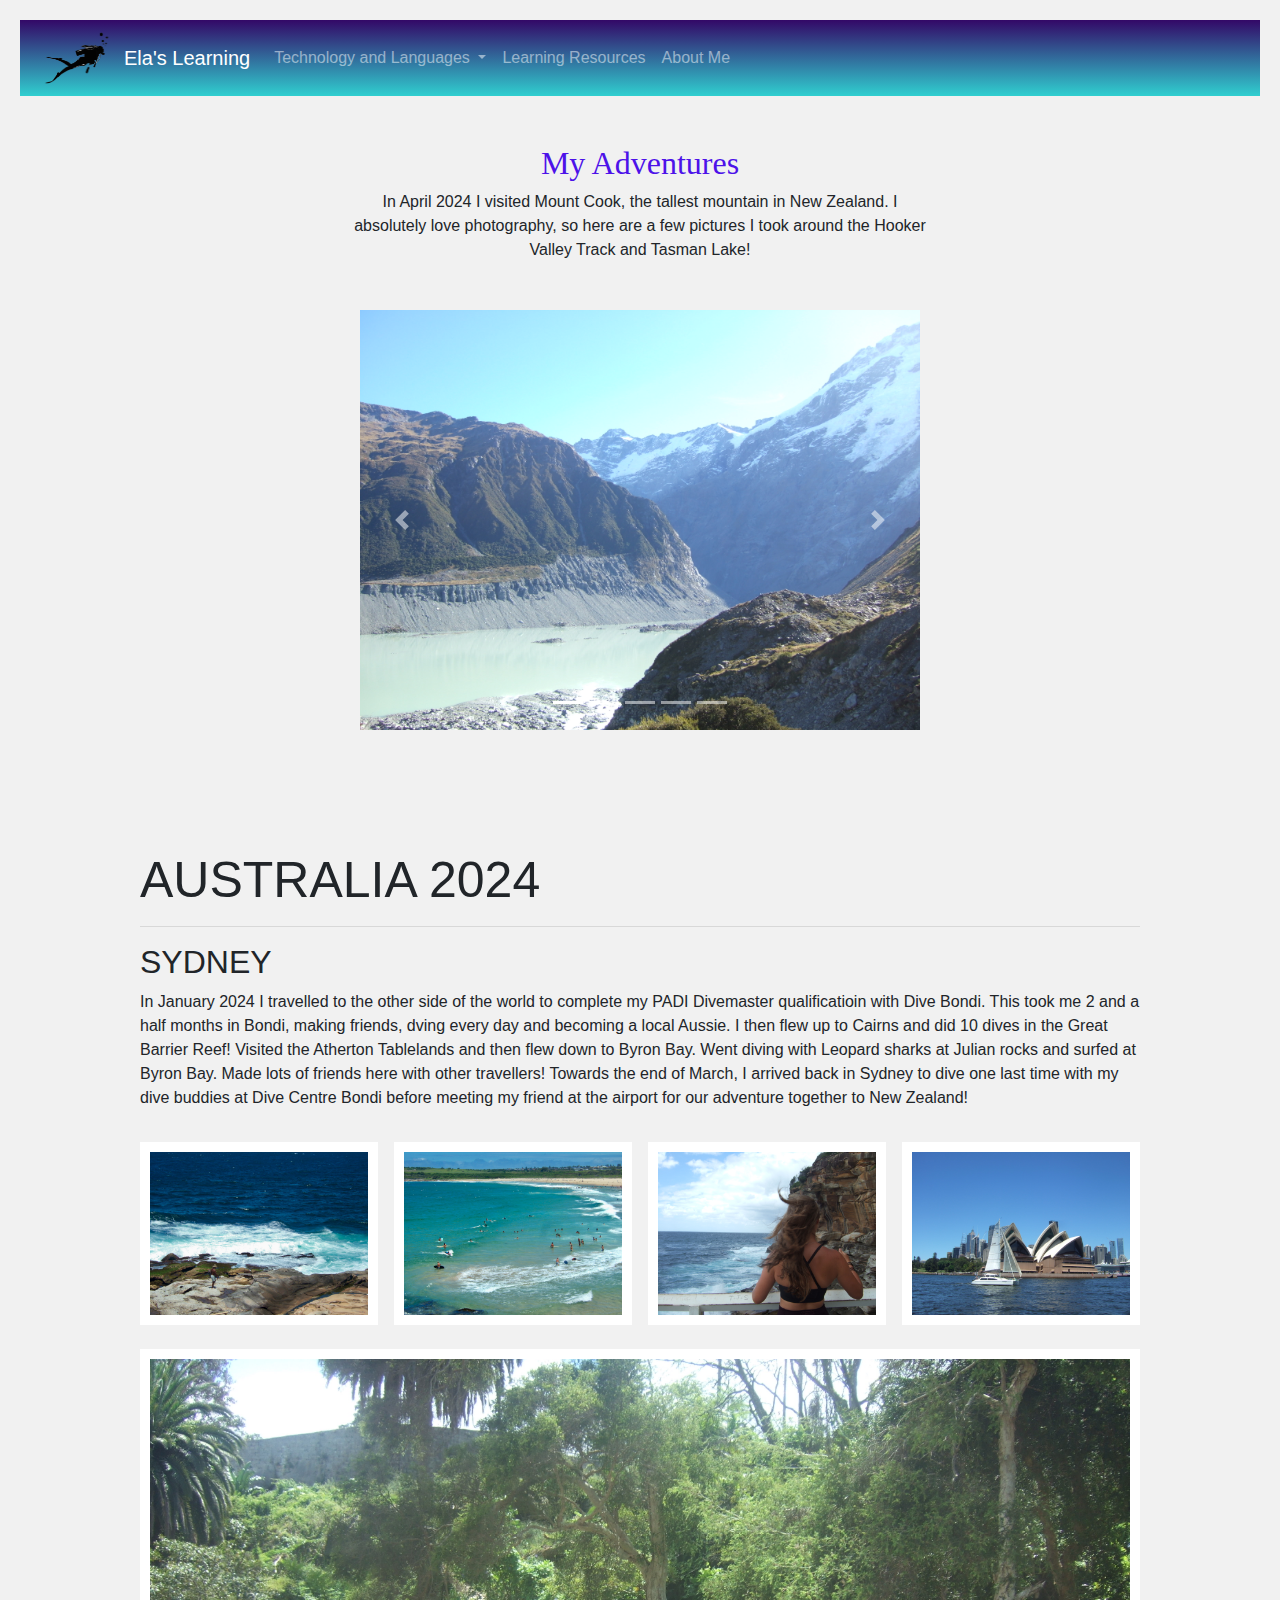
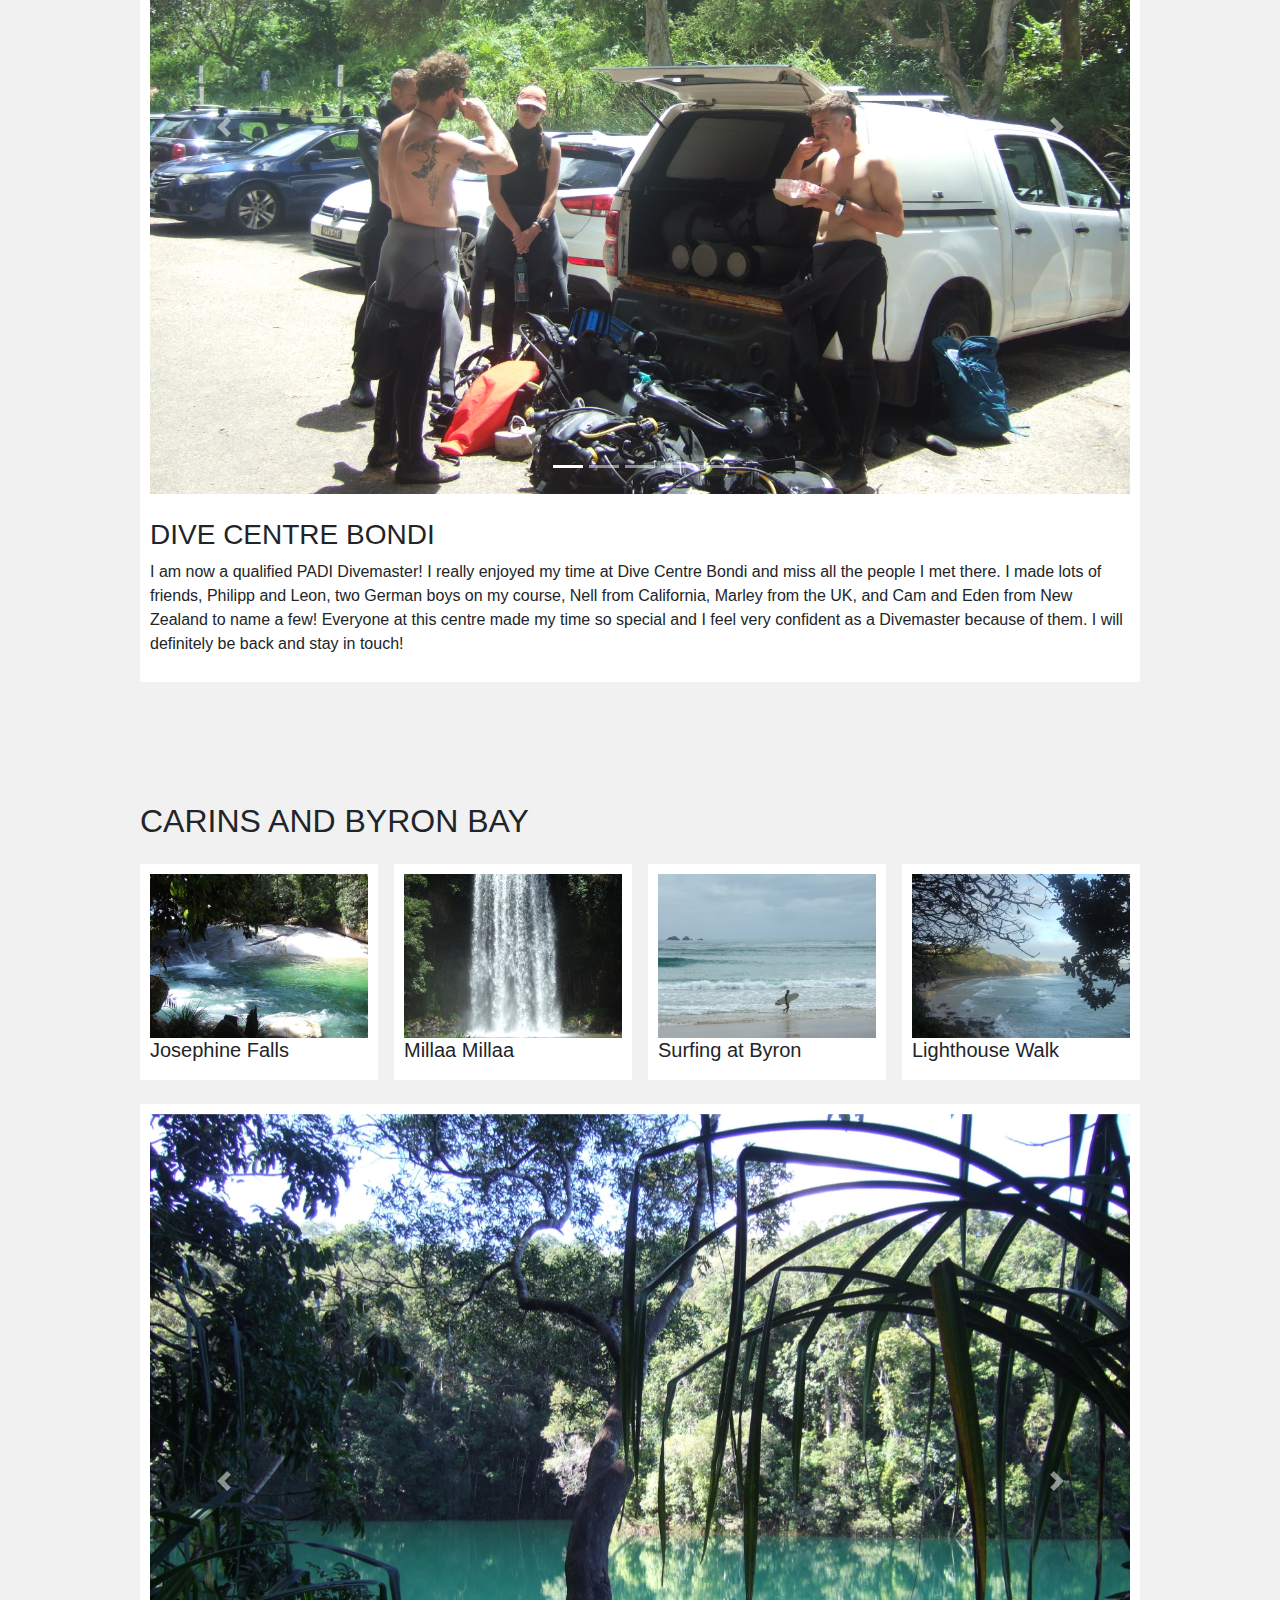
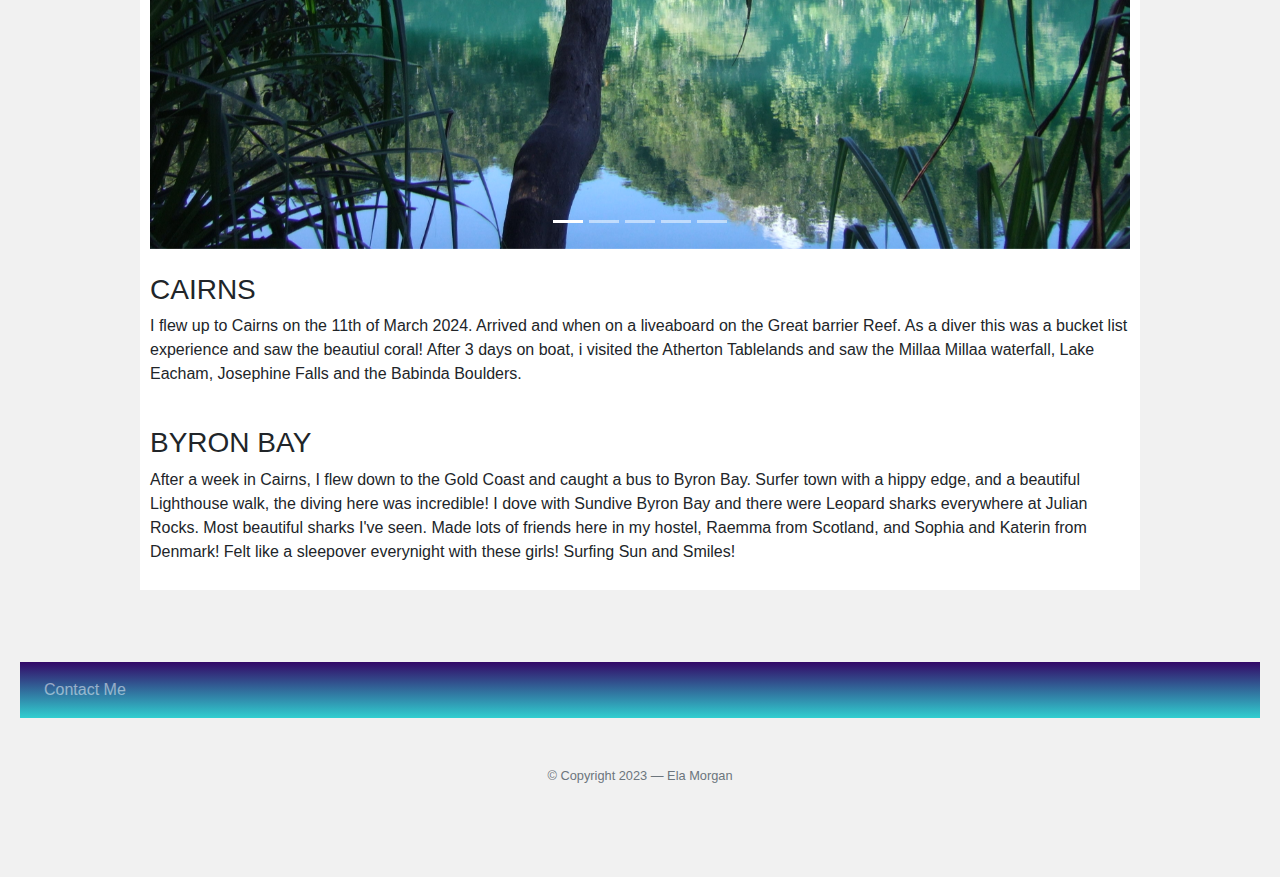
<file: travels.html>
<!DOCTYPE html>
<html>
    <head>
      <meta charset="utf-8">
      <meta http-equiv="x-ua-compatible" content="ie=edge">
      <title>Ela's Learning</title>
      <meta name="viewport" content="width=device-width, initial-scale=1">

      <!-- CSS Dependencies -->
      <link rel="stylesheet" href="https://maxcdn.bootstrapcdn.com/bootstrap/4.0.0/css/bootstrap.min.css" integrity="sha384-Gn5384xqQ1aoWXA+058RXPxPg6fy4IWvTNh0E263XmFcJlSAwiGgFAW/dAiS6JXm" crossorigin="anonymous">
        <link rel= "stylesheet" href="main.css">
    </head>
    
    <body>

    <!-- start of navigation header -->
    <div class="navigation">
     <nav class="navbar navbar-expand-lg navbar-dark" style="background-image: linear-gradient(to top, #30cfd0 0%, #330867 100%);">
         
         
        <img src="images/logo.jpeg" alt="Some text about the image" class="mr-2" height="60px" width="80px">
        <a class="navbar-brand" href="index.html">Ela's Learning</a>
        <button class="navbar-toggler" type="button" data-toggle="collapse" data-target="#navbarNavDropdown-1" aria-controls="navbarNavDropdown-1"
                aria-expanded="false" aria-label="Toggle navigation">
          <span class="navbar-toggler-icon"></span>
        </button>
        <div class="collapse navbar-collapse" id="navbarNavDropdown-1">
          <ul class="navbar-nav mr-auto">
            <li class="nav-item dropdown">
              <a class="nav-link dropdown-toggle" href="https://designrevision.com" id="navbarDropdownMenuLink" data-toggle="dropdown"
                 aria-haspopup="true" aria-expanded="false">
                Technology and Languages
              </a>
              <div class="dropdown-menu" aria-labelledby="navbarDropdownMenuLink">
                <a class="dropdown-item" href="my-html-and-css.html">HTML and CSS</a>
                <a class="dropdown-item" href="my-javascript.html">Javascript</a>
                <a class="dropdown-item" href="my-python.html">Python</a>
                <a class="dropdown-item" href="my-java.html">Java</a>
                <a class="dropdown-item" href="my-react-and-aws.html">React and AWS</a>
              </div>
            </li>
            <li class="nav-item">
              <a class="nav-link" href="my-learning-resources.html">Learning Resources</a>
            </li>
            <li class="nav-item">
              <a class="nav-link" href="about-me.html">About Me</a>
            </li>
          </ul>

        </div>
      </nav>
    </div> <!-- end of navigation header -->

    

    <div class="container my-5 w-50">
        <h2 class="text-center" style="font-family:Garmond;color:#4D12E9;">My Adventures</h2>
        <div class="text-center">In April 2024 I visited Mount Cook, the tallest mountain in New Zealand. I absolutely love photography, so here are a few pictures I took around the Hooker Valley Track and Tasman Lake!</div>

    <!-- Carousel -->
<div class="container my-5">

    <div id="carouselExampleIndicators" class="carousel slide" data-ride="carousel">
  <ol class="carousel-indicators">
    <li data-target="#carouselExampleIndicators" data-slide-to="0" class="active"></li>
    <li data-target="#carouselExampleIndicators" data-slide-to="1"></li>
    <li data-target="#carouselExampleIndicators" data-slide-to="2"></li>
    <li data-target="#carouselExampleIndicators" data-slide-to="3"></li>
    <li data-target="#carouselExampleIndicators" data-slide-to="4"></li>
  </ol>
  <div class="carousel-inner">
    <div class="carousel-item active">
      <img class="d-block w-100" src="images/mtcook/DSCF4614.jpeg" alt="First slide">
    </div>
    <div class="carousel-item">
      <img class="d-block w-100" src="images/mtcook/DSCF4620.jpeg" alt="Second slide">
    </div>
    <div class="carousel-item">
      <img class="d-block w-100" src="images/mtcook/DSCF4643.jpeg" alt="Third slide">
    </div>
    <div class="carousel-item">
      <img class="d-block w-100" src="images/mtcook/DSCF4676.jpeg" alt="Fourth slide">
    </div>
    <div class="carousel-item">
      <img class="d-block w-100" src="images/mtcook/DSCF4637.jpeg" alt="Fifth slide">
    </div>
  </div>
  <a class="carousel-control-prev" href="#carouselExampleIndicators" role="button" data-slide="prev">
    <span class="carousel-control-prev-icon" aria-hidden="true"></span>
    <span class="sr-only">Previous</span>
  </a>
  <a class="carousel-control-next" href="#carouselExampleIndicators" role="button" data-slide="next">
    <span class="carousel-control-next-icon" aria-hidden="true"></span>
    <span class="sr-only">Next</span>
  </a>
</div>
</div>
        
        <br/>
        </div>
   <!-- End of Carousel -->
   
   <!-- Second section -->

   <div class="main">

    <h1>AUSTRALIA 2024</h1>
    <hr>
    
    <h2> SYDNEY </h2>
    <p> In January 2024 I travelled to the other side of the world to complete my PADI Divemaster qualificatioin with Dive Bondi. This took me 2 and a half months in Bondi, making friends, dving every day and becoming a local Aussie. I then flew up to Cairns and did 10 dives in the Great Barrier Reef! Visited the Atherton Tablelands and then flew down to Byron Bay. Went diving with Leopard sharks at Julian rocks and surfed at Byron Bay. Made lots of friends here with other travellers! Towards the end of March, I arrived back in Sydney to dive one last time with my dive buddies at Dive Centre Bondi before meeting my friend at the airport for our adventure together to New Zealand!</p>
   
    <!-- Portfolio Gallery Grid -->
    <div class="row">
      <div class="column">
        <div class="content">
          <img src="images/sydney/DSCF3988.JPG" alt="" style="width:100%">
        </div>
      </div>
      <div class="column">
        <div class="content">
          <img src="images/sydney/DSCF3994.JPG" alt="Lights" style="width:100%">
        </div>
      </div>
      <div class="column">
        <div class="content">
          <img src="images/sydney/DSCF4055.JPG" alt="Nature" style="width:100%">
        </div>
      </div>
      <div class="column">
        <div class="content">
          <img src="images/sydney/DSCF4014.JPG" alt="Mountains" style="width:100%">
        </div>
      </div>
    </div>

    <div class="content">
      <div id="carouselExampleIndicators" class="carousel slide" data-ride="carousel">
        <ol class="carousel-indicators">
          <li data-target="#carouselExampleIndicators" data-slide-to="0" class="active"></li>
          <li data-target="#carouselExampleIndicators" data-slide-to="1"></li>
          <li data-target="#carouselExampleIndicators" data-slide-to="2"></li>
          <li data-target="#carouselExampleIndicators" data-slide-to="3"></li>
          <li data-target="#carouselExampleIndicators" data-slide-to="4"></li>
        </ol>
        <div class="carousel-inner">
          <div class="carousel-item active">
            <img class="d-block w-100" src="images/sydney/DSCF4068.JPG" alt="First slide">
          </div>
          <div class="carousel-item">
            <img class="d-block w-100" src="images/sydney/DSCF4105.JPG" alt="Second slide">
          </div>
          <div class="carousel-item">
            <img class="d-block w-100" src="images/sydney/DSCF4014.JPG" alt="Third slide">
          </div>
          <div class="carousel-item">
            <img class="d-block w-100" src="images/sydney/DSCF3988.JPG" alt="Fourth slide">
          </div>
          <div class="carousel-item">
            <img class="d-block w-100" src="images/sydney/DSCF3994.JPG" alt="Fifth slide">
          </div>
          <div class="carousel-item">
            <img class="d-block w-100" src="images/sydney/DSCF4232.JPG" alt="Sixth slide">
          </div>
        </div>
        <a class="carousel-control-prev" href="#carouselExampleIndicators" role="button" data-slide="prev">
          <span class="carousel-control-prev-icon" aria-hidden="true"></span>
          <span class="sr-only">Previous</span>
        </a>
        <a class="carousel-control-next" href="#carouselExampleIndicators" role="button" data-slide="next">
          <span class="carousel-control-next-icon" aria-hidden="true"></span>
          <span class="sr-only">Next</span>
        </a>
      </div>
      <br>
      
      <h3>DIVE CENTRE BONDI</h3>
      <p>I am now a qualified PADI Divemaster! I really enjoyed my time at Dive Centre Bondi and miss all the people I met there. I made lots of friends, Philipp and Leon, two German boys on my course, Nell from California, Marley from the UK, and Cam and Eden from New Zealand to name a few! Everyone at this centre made my time so special and I feel very confident as a Divemaster because of them. I will definitely be back and stay in touch!</p>
     </div>
    </div>

   <!-- End Second  -->


   <!-- Third section -->

   <div class="main">

    <br>
    <br>
    <br>
    <br>
    <br>
      
    
    <h2> CARINS AND BYRON BAY</h2>
    <!-- Portfolio Gallery Grid -->
    <div class="row">
      <div class="column">
        <div class="content">
          <img src="images/cairns/DSCF4345.JPG" alt="" style="width:100%">
          <h5>Josephine Falls</h5>
        </div>
      </div>
      <div class="column">
        <div class="content">
          <img src="images/cairns/DSCF4341.JPG" alt="Lights" style="width:100%">
          <h5>Millaa Millaa</h5>
        </div>
      </div>
      <div class="column">
        <div class="content">
          <img src="images/byronbay/DSCF4439.JPG" alt="Nature" style="width:100%">
          <h5>Surfing at Byron</h5>
        </div>
      </div>
      <div class="column">
        <div class="content">
          <img src="images/byronbay/DSCF4407.JPG" alt="Mountains" style="width:100%">
          <h5>Lighthouse Walk</h5>
        </div>
      </div>
    </div>

    <div class="content">
      <div id="carouselExampleIndicators" class="carousel slide" data-ride="carousel">
        <ol class="carousel-indicators">
          <li data-target="#carouselExampleIndicators" data-slide-to="0" class="active"></li>
          <li data-target="#carouselExampleIndicators" data-slide-to="1"></li>
          <li data-target="#carouselExampleIndicators" data-slide-to="2"></li>
          <li data-target="#carouselExampleIndicators" data-slide-to="3"></li>
          <li data-target="#carouselExampleIndicators" data-slide-to="4"></li>
        </ol>
        <div class="carousel-inner">
          <div class="carousel-item active">
            <img class="d-block w-100" src="images/cairns/DSCF4308.JPG" alt="First slide">
          </div>
          <div class="carousel-item">
            <img class="d-block w-100" src="images/byronbay/DSCF4412.JPG" alt="Second slide">
          </div>
          <div class="carousel-item">
            <img class="d-block w-100" src="images/cairns/DSCF4350.JPG" alt="Third slide">
          </div>
          <div class="carousel-item">
            <img class="d-block w-100" src="images/byronbay/DSCF4400.JPG" alt="Fourth slide">
          </div>
          <div class="carousel-item">
            <img class="d-block w-100" src="images/cairns/DSCF4348.JPG" alt="Fifth slide">
          </div>
          <div class="carousel-item">
            <img class="d-block w-100" src="images/byronbay/DSCF4386.JPG" alt="Sixth slide">
          </div>
        </div>
        <a class="carousel-control-prev" href="#carouselExampleIndicators" role="button" data-slide="prev">
          <span class="carousel-control-prev-icon" aria-hidden="true"></span>
          <span class="sr-only">Previous</span>
        </a>
        <a class="carousel-control-next" href="#carouselExampleIndicators" role="button" data-slide="next">
          <span class="carousel-control-next-icon" aria-hidden="true"></span>
          <span class="sr-only">Next</span>
        </a>
      </div>
      <br>
      <h3>CAIRNS</h3>
      <p>I flew up to Cairns on the 11th of March 2024. Arrived and when on a liveaboard on the Great barrier Reef. As a diver this was a bucket list experience and saw the beautiul coral! After 3 days on boat, i visited the Atherton Tablelands and saw the Millaa Millaa waterfall, Lake Eacham, Josephine Falls and the Babinda Boulders. </p>
      <br>
      <h3>BYRON BAY</h3>
      <p>After a week in Cairns, I flew down to the Gold Coast and caught a bus to Byron Bay. Surfer town with a hippy edge, and a beautiful Lighthouse walk, the diving here was incredible! I dove with Sundive Byron Bay and there were Leopard sharks everywhere at Julian Rocks. Most beautiful sharks I've seen. Made lots of friends here in my hostel, Raemma from Scotland, and Sophia and Katerin from Denmark! Felt like a sleepover everynight with these girls! Surfing Sun and Smiles! </p>
    </div>
    </div>

   <!-- End Third  -->

   <br>
   <br>
   <br>

        
    <!-- start of footer -->

        <div class="navigation">
            <nav class="navbar navbar-expand-lg navbar-dark" style="background-image: linear-gradient(to top, #30cfd0 0%, #330867 100%);">
            <button class="navbar-toggler" type="button" data-toggle="collapse" data-target="#navbarNavDropdown-2" aria-controls="navbarNavDropdown-2"
                    aria-expanded="false" aria-label="Toggle navigation">
              <span class="navbar-toggler-icon"></span>
            </button>
            <div class="collapse navbar-collapse" id="navbarNavDropdown-2">
              <ul class="navbar-nav mr-auto">
                <li class="nav-item">
                    <a class="nav-link" href="contact-me.html">Contact Me</a>
                </li>
              </ul>

            </div>
          </nav>
        </div>

        <footer class="main-footer py-5">
          <p class="text-muted text-center small p-0 mb-4">&copy; Copyright 2023 — Ela Morgan</p>
        </footer>

    <!-- end of footer -->

        <!-- Optional JavaScript -->
        <!-- JavaScript Dependencies: jQuery, Popper.js, Bootstrap JS, Shards JS -->
        <script src="https://code.jquery.com/jquery-3.2.1.slim.min.js" integrity="sha384-KJ3o2DKtIkvYIK3UENzmM7KCkRr/rE9/Qpg6aAZGJwFDMVNA/GpGFF93hXpG5KkN" crossorigin="anonymous"></script>
        <script src="https://cdnjs.cloudflare.com/ajax/libs/popper.js/1.12.9/umd/popper.min.js" integrity="sha384-ApNbgh9B+Y1QKtv3Rn7W3mgPxhU9K/ScQsAP7hUibX39j7fakFPskvXusvfa0b4Q" crossorigin="anonymous"></script>
        <script src="https://maxcdn.bootstrapcdn.com/bootstrap/4.0.0/js/bootstrap.min.js" integrity="sha384-JZR6Spejh4U02d8jOt6vLEHfe/JQGiRRSQQxSfFWpi1MquVdAyjUar5+76PVCmYl" crossorigin="anonymous"></script>

    </body>
</html>
</file>
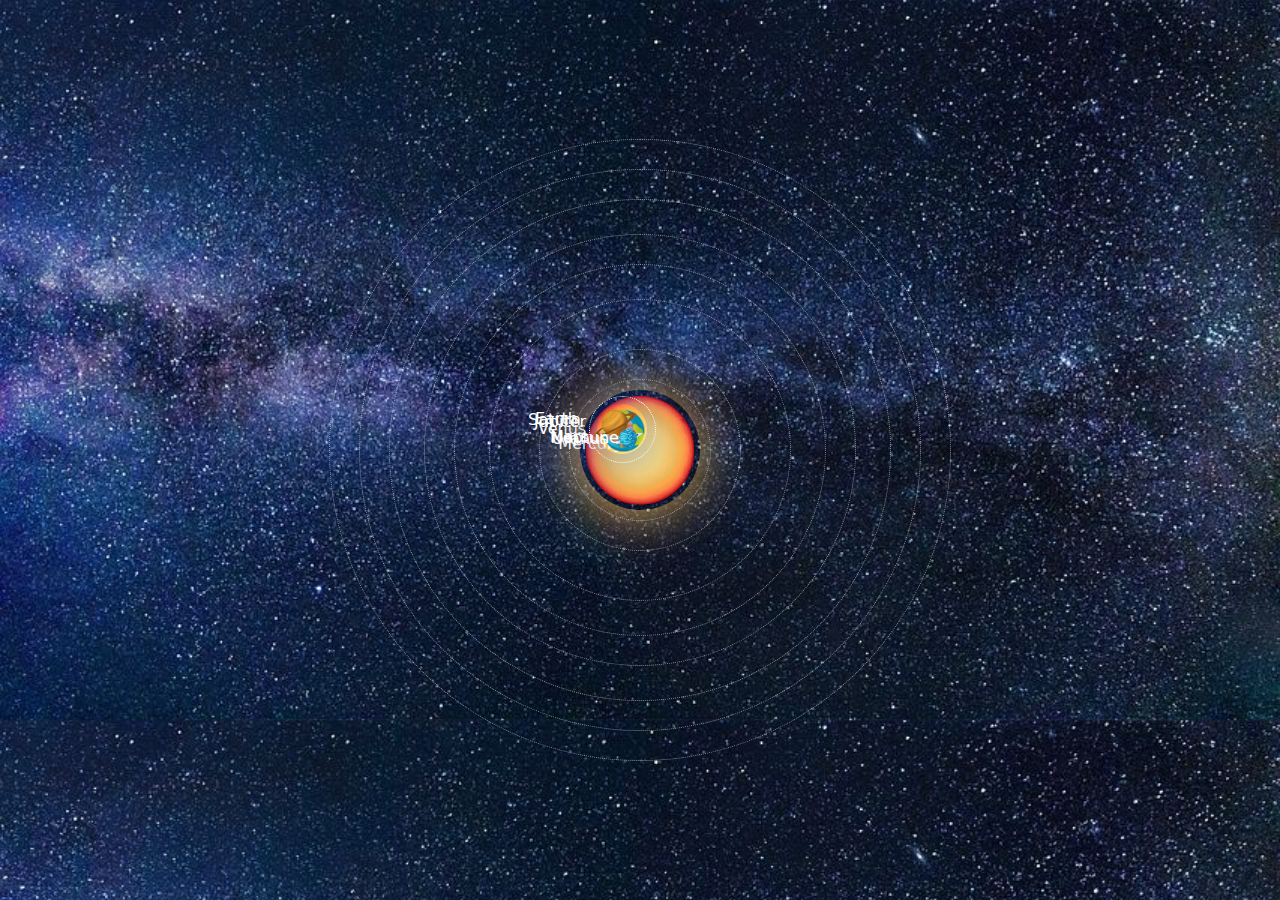
<file: solar system/solarsystem.html>
<!DOCTYPE HTML>

<html>

<head>
    <title> Ela's Solar System</title>
    <link rel= "stylesheet" type="text/css" href="style.css">  
</head>    
<body>

    <div class= "sun"></div>
    
    <div class= "mercury-outline">
    <div class= "mercury">
        <p> Mercury </p>
        </div>
    </div>
    
    
     <div class= "venus-outline-1">
    <div class= "venus">
        <p> Venus </p>
        </div>
    </div>
   
   <div class= "earth-outline-1">
    <div class= "earth">
        <div class= "earth-circle"></div>
        <div class= "earth-inner"></div>
        <p> Earth </p>
        </div>
    </div>
    
    
    <div class= "mars-outline-1">
    <div class= "mars">
        <p> Mars </p>
    </div>
    </div>
    
     <div class= "jupiter-outline-1">
    <div class= "jupiter">
        <p> Jupiter </p>
    </div>
    </div>
    
    
     <div class= "saturn-outline-1">
    <div class= "saturn">
        <p> Saturn </p>
    </div>
    </div>
    
    
     <div class= "uranus-outline-1">
    <div class= "uranus">
        <p> Uranus </p>
    </div>
    </div>
    
    
     <div class= "neptune-outline-1">
    <div class= "neptune">
        <p> Neptune </p>
    </div>
    </div>
    
</body>

</html>
</file>
<file: main.css>
navigation {
    background-color: aquamarine;
}

* {
    box-sizing: border-box;
  }
  
  body {
    background-color: #f1f1f1;
    padding: 20px;
    font-family: Arial;
  }
  
  /* Center website */
  .main {
    max-width: 1000px;
    margin: auto;
  }
  
  h1 {
    font-size: 50px;
    word-break: break-all;
  }
  
  .row {
    margin: 8px -16px;
  }
  
  /* Add padding BETWEEN each column (if you want) */
  .row,
  .row > .column {
    padding: 8px;
  }
  
  /* Create four equal columns that floats next to each other */
  .column {
    float: left;
    width: 25%;
  }
  
  /* Clear floats after rows */ 
  .row:after {
    content: "";
    display: table;
    clear: both;
  }
  
  /* Content */
  .content {
    background-color: white;
    padding: 10px;
  }
  
  /* Responsive layout - makes a two column-layout instead of four columns */
  @media screen and (max-width: 900px) {
    .column {
      width: 50%;
    }
  }
  
  /* Responsive layout - makes the two columns stack on top of each other instead of next to each other */
  @media screen and (max-width: 600px) {
    .column {
      width: 100%;
    }
  }
</file>
<file: solar system/style.css>
body {
    margin: 0px;
    padding: 0px;
    background-image: url(images/milkyway.jpeg);
    background-size: 100%;
}



.sun {
    height: 120px;
    width: 120px;
    box-shadow: -4px 2px 56px #f9c05f;
    border-radius: 100%;
    background-image: url(images/sun.png);
    background-size: cover;
    position: absolute;
    left: 50%;
    top: 50%;
    transform: translate(-50%, -50%); 
}

.mercury {
    height: 20px;
    width: 20px;
    background:#952c28;
    border-radius: 50%;
    position: absolute;
    left: 43%;
    top: 42%;
    transform: translate(-50%, -50%);
    animation:orbit2 2s linear infinite;
}

@keyframes orbit2 {
    from {transform:rotate(0deg)translateX(70px) rotate(0deg);}
    to {transform:rotate(360deg)translateX(70px) rotate(-360deg);}
}

p{
    color: white;
    font-family: system-ui;
    position: absolute;
    left: -62px;
    top: -11px;
}



.mercury-outline,.venus-outline-1,.earth-outline-1,.mars-outline-1,.jupiter-outline-1,.saturn-outline-1,.uranus-outline-1,.neptune-outline-1{
    border-radius: 50%;
    border:1px dotted #ddd9;
    position: absolute;
    top: 50%;
    left: 50%;
    transform: translate(-50%, -50%);
}

.mercury-outline{
    height: 140px;
    width: 140px; 
}


.venus {
    height: 40px;
    width: 40px;
    background-image: url(images/venus.png);
    background-size: 100%;
    border-radius: 50%;
    position: absolute;
    left: 40%;
    top: 42%;
    transform: translate(-50%, -50%);
    animation:orbit3 10s linear infinite;
    
}

@keyframes orbit3 {
    from {transform:rotate(0deg)translateX(100px) rotate(0deg);}
    to {transform:rotate(360deg)translateX(100px) rotate(-360deg);}
}

.venus-outline-1{
    height: 200px;
    width: 200px; 
}



.earth {
    height: 50px;
    width: 50px;
    background-image: url(images/earth.png);
    background-size: 100%;
    border-radius: 50%;
    position: absolute;
    box-shadow: -4px 2px 56px #2855d5;
    left: 44%;
    top: 43%;
    transform: translate(-50%, -50%);
    animation:orbit4 20s linear infinite;
    
}

@keyframes orbit4 {
    from {transform:rotate(0deg)translateX(150px) rotate(0deg);}
    to {transform:rotate(360deg)translateX(150px) rotate(-360deg);}
}

.earth-outline-1{
    height: 300px;
    width: 300px; 
}

.earth-circle {
    height: 65px;
    width: 65px;
    border: 1px dotted #fff;
    position: relative;
    left: -8px;
    top: -8px;
    border-radius: 40px;
    
}

.earth-inner {
    height: 10px;
    width: 10px;
    background-color: white;
    border-radius: 50%;
    position:absolute;
    transform: translate(-50%, -50%);
    left: 45%;
    top: 45%;
    animation: orbit5 3s linear infinite;
    
}

@keyframes orbit5 {
    from {transform:rotate(0deg)translateX(33px) rotate(0deg);}
    to {transform:rotate(360deg)translateX(33px) rotate(-360deg);}
}





.mars {
    height: 30px;
    width: 30px;
    background-image: url(images/mars.png);
    background-size: 100%;
    border-radius: 50%;
    position: absolute;
    left: 46.5%;
    top: 46.5%;
    transform: translate(-50%, -50%);
    animation:orbit6 30s linear infinite;
    
}

@keyframes orbit6 {
    from {transform:rotate(0deg)translateX(185px) rotate(0deg);}
    to {transform:rotate(360deg)translateX(185px) rotate(-360deg);}
}

.mars-outline-1{
    height: 370px;
    width: 370px; 
}



.jupiter {
    height: 45px;
    width: 45px;
    background-image: url(images/jupiter.png);
    background-size: 100%;
    border-radius: 50%;
    position: absolute;
    left: 45%;
    top: 45%;
    transform: translate(-50%, -50%);
    animation:orbit7 60s linear infinite;
    
}

@keyframes orbit7 {
    from {transform:rotate(0deg)translateX(215px) rotate(0deg);}
    to {transform:rotate(360deg)translateX(215px) rotate(-360deg);}
}

.jupiter-outline-1{
    height: 430px;
    width: 430px; 
}


.saturn {
    height: 40px;
    width: 50px;
    background-image:url(images/saturn3.png);
    background-size: 100%;
    border-radius: 50%;
    position: absolute;
    left: 45%;
    top: 45%;
    transform: translate(-50%, -50%);
    animation:orbit8 10s linear infinite;
    
}

@keyframes orbit8 {
    from {transform:rotate(0deg)translateX(250px) rotate(0deg);}
    to {transform:rotate(360deg)translateX(250px) rotate(-360deg);}
}

.saturn-outline-1{
    height: 500px;
    width: 500px; 
}


.uranus {
    height: 30px;
    width: 30px;
    background-image: url(images/uranus.png);
    background-size: 100%;
    border-radius: 50%;
    position: absolute;
    left: 48%;
    top: 48%;
    transform: translate(-50%, -50%);
    animation:orbit9 200s linear infinite;
    
}

@keyframes orbit9 {
    from {transform:rotate(0deg)translateX(280px) rotate(0deg);}
    to {transform:rotate(360deg)translateX(280px) rotate(-360deg);}
}

.uranus-outline-1{
    height: 560px;
    width: 560px; 
}

.neptune {
    height: 30px;
    width: 30px;
    background-image: url(images/neptune.png);
    background-size: 100%;
    border-radius: 50%;
    position: absolute;
    left: 48%;
    top: 48%;
    transform: translate(-50%, -50%);
    animation:orbit10 400s linear infinite;
    
}

@keyframes orbit10 {
    from {transform:rotate(0deg)translateX(310px) rotate(0deg);}
    to {transform:rotate(360deg)translateX(310px) rotate(-360deg);}
}

.neptune-outline-1{
    height: 620px;
    width: 620px; 
}
</file>
